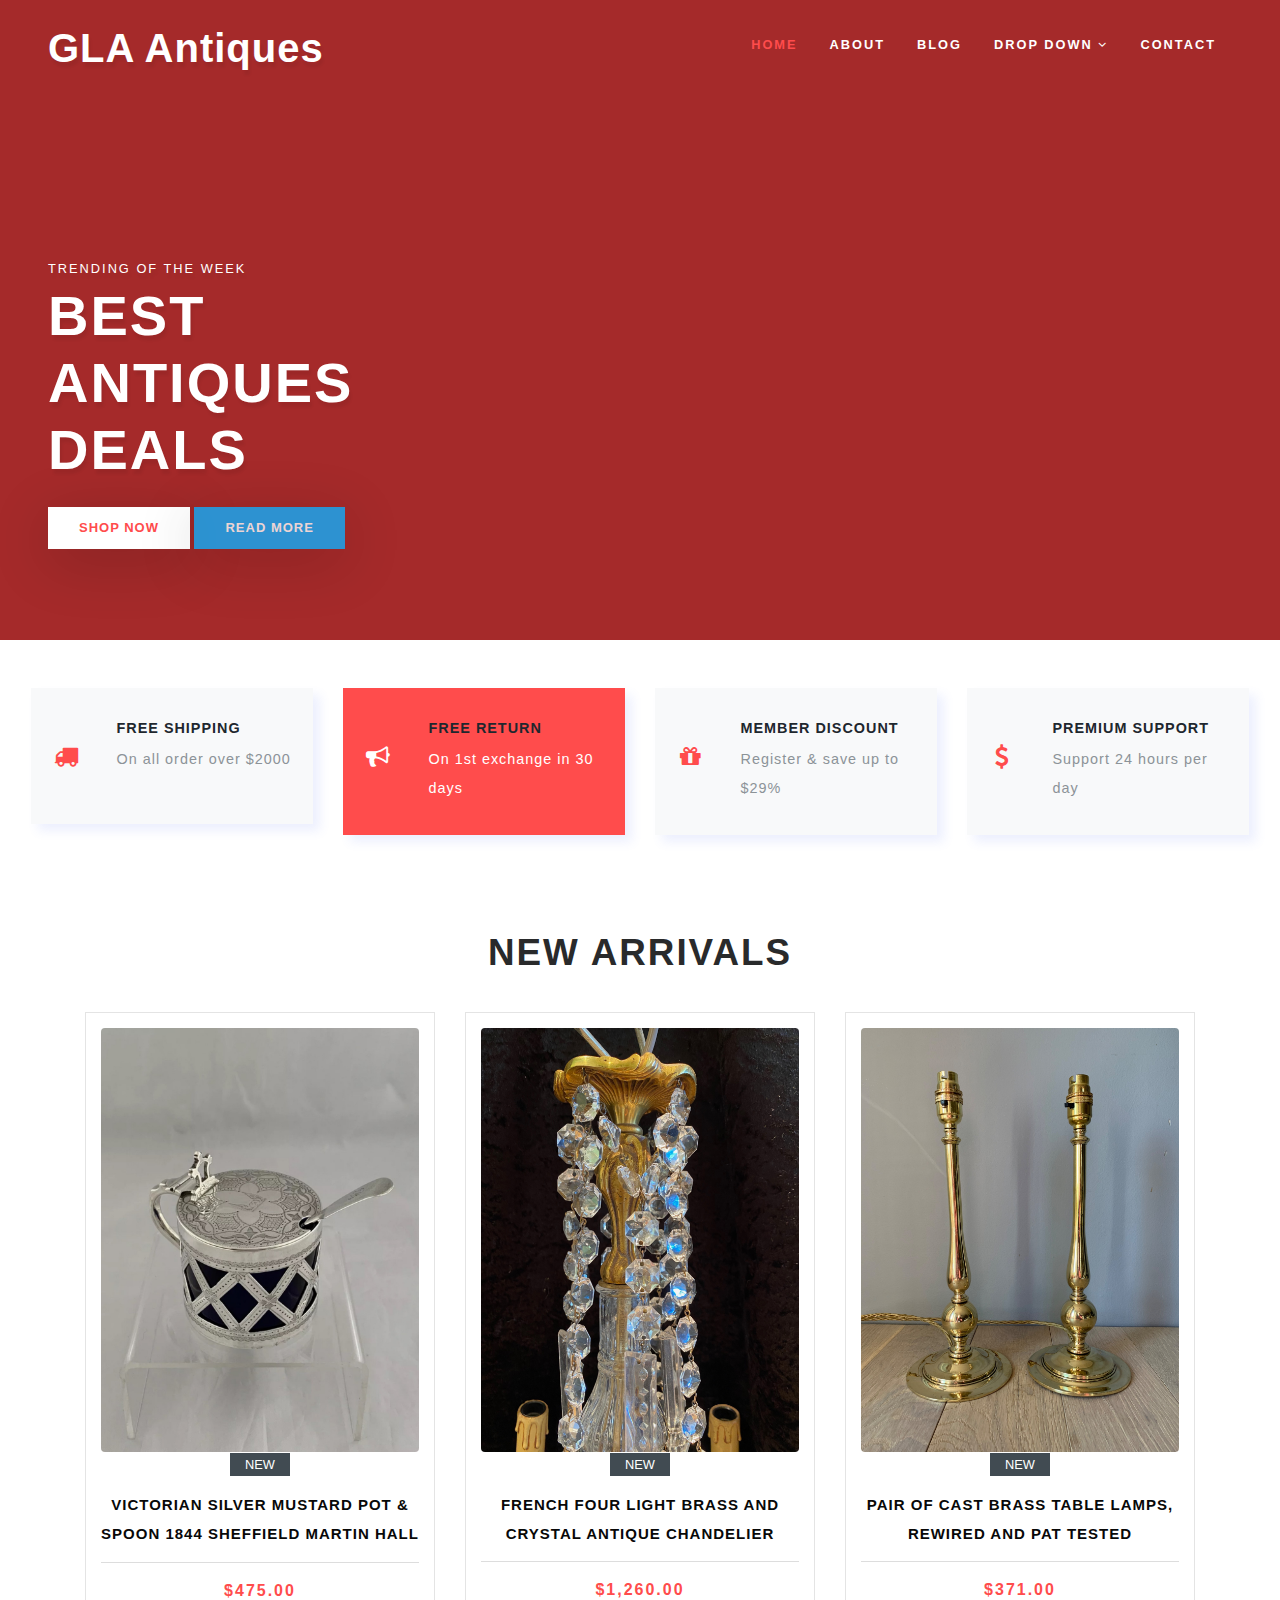
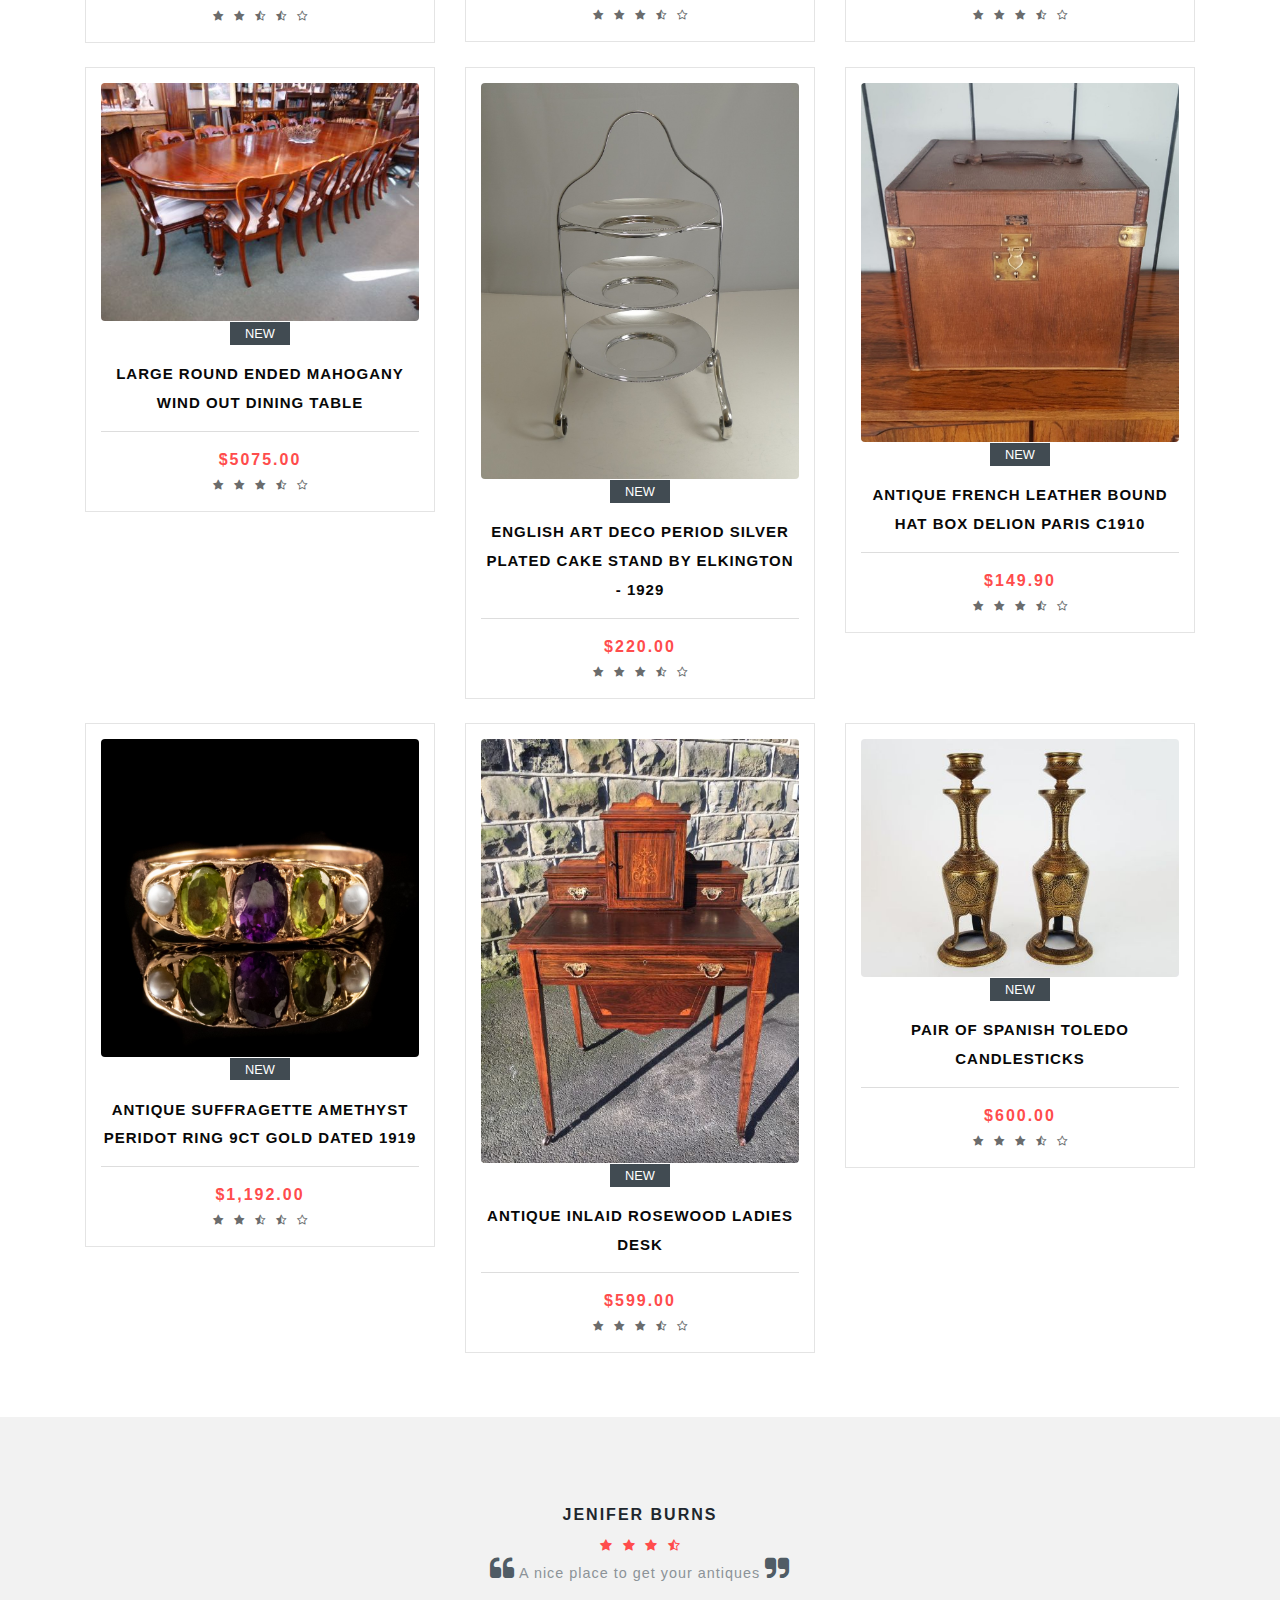
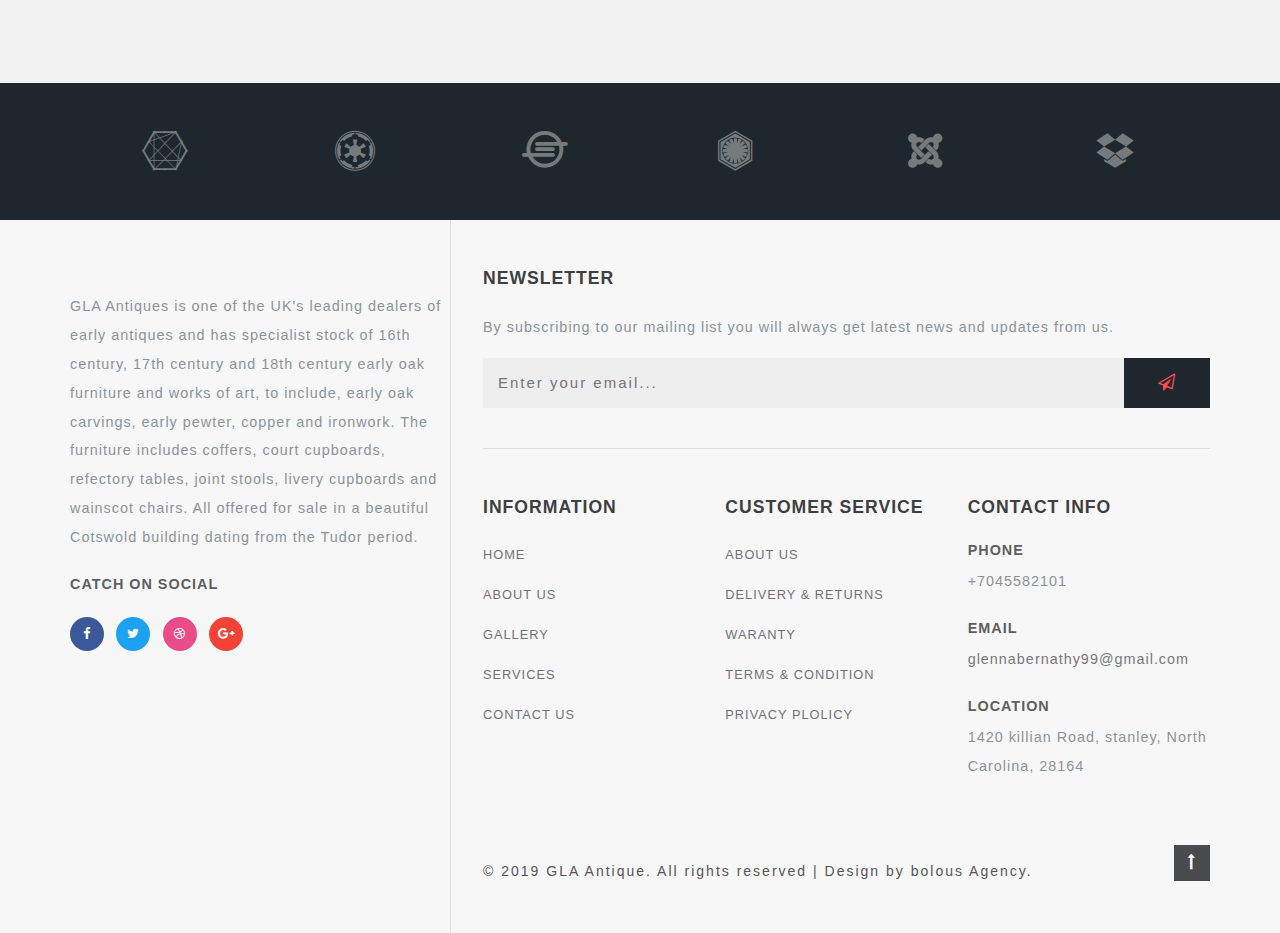
<file: index.html>
<!--
Author: W3layouts
Author URL: http://w3layouts.com
License: Creative Commons Attribution 3.0 Unported
License URL: http://creativecommons.org/licenses/by/3.0/
-->

<!DOCTYPE html>
<html lang="zxx">

<head>
    <title>GLA ANTIQUES</title>
    <!-- Meta tag Keywords -->
    <meta name="viewport" content="width=device-width, initial-scale=1">
    <meta charset="UTF-8" />
    <meta name="keywords" content="Bootie Responsive web template, Bootstrap Web Templates, Flat Web Templates, Android Compatible web template, Smartphone Compatible web template, free webdesigns for Nokia, Samsung, LG, SonyEricsson, Motorola web design" />
    <script>
        addEventListener("load", function() {
            setTimeout(hideURLbar, 0);
        }, false);

        function hideURLbar() {
            window.scrollTo(0, 1);
        }
    </script>
    <!-- //Meta tag Keywords -->

    <!-- Custom-Files -->
    <link rel="stylesheet" href="css/bootstrap.css">
    <!-- Bootstrap-Core-CSS -->
    <link rel="stylesheet" href="css/style.css" type="text/css" media="all" />
    <!-- Style-CSS -->
    <!-- font-awesome-icons -->
    <link href="css/font-awesome.css" rel="stylesheet">
    <!-- //font-awesome-icons -->
    <!-- /Fonts
    <link href="//fonts.googleapis.com/css?family=Lato:100,100i,300,300i,400,400i,700" rel="stylesheet">
    <link href="//fonts.googleapis.com/css?family=Source+Sans+Pro:200,200i,300,300i,400,400i,600,600i,700,700i,900" rel="stylesheet">
     //Fonts -->

</head>

<body>

    <!-- mian-content -->
    <div class="main-banner" id="home">
        <!-- header -->
        <header class="header">
            <div class="container-fluid px-lg-5">
                <!-- nav -->
                <nav class="py-4">
                    <div id="logo">
                        <h1> <a href="index.html"><span class="" aria-hidden="true"></span>GLA Antiques </a></h1>
                    </div>

                    <label for="drop" class="toggle">Menu</label>
                    <input type="checkbox" id="drop" />
                    <ul class="menu mt-2">
                        <li class="active"><a href="index.html">Home</a></li>
                        <li><a href="about.html">About</a></li>
                        <li><a href="blog.html">Blog</a></li>
                        <li>
                            <!-- First Tier Drop Down -->
                            <label for="drop-2" class="toggle">Drop Down <span class="fa fa-angle-down" aria-hidden="true"></span> </label>
                            <a href="#">Drop Down <span class="fa fa-angle-down" aria-hidden="true"></span></a>
                            <input type="checkbox" id="drop-2" />
                            <ul>
                                <li><a href="blog.html">Blog</a></li>
                                <li><a href="shop.html">Shop Now</a></li>
                                <li><a href="shop-single.html">Single Page</a></li>
                            </ul>
                        </li>
                        <li><a href="contact.html">Contact</a></li>
                    </ul>
                </nav>
                <!-- //nav -->
            </div>
        </header>
        <!-- //header -->
        <!--/banner-->
        <div class="banner-info">
            <p>Trending of the week</p>
            <h3 class="mb-4">Best Antiques Deals </h3>
            <div class="ban-buttons">
                <a href="shop-single.html" class="btn">Shop Now</a>
                <a href="single.html" class="btn active">Read More</a>
            </div>
        </div>
        <!--// banner-inner -->

    </div>
    <!--//main-content-->
    <!--/ab -->
    <section class="about py-md-5 py-5">
        <div class="container-fluid">
            <div class="feature-grids row px-3">
                <div class="col-lg-3 gd-bottom">
                    <div class="bottom-gd row">
                        <div class="icon-gd col-md-3 text-center"><span class="fa fa-truck" aria-hidden="true"></span></div>
                        <div class="icon-gd-info col-md-9">
                            <h3 class="mb-2">FREE SHIPPING</h3>
                            <p>On all order over $2000</p>
                        </div>
                    </div>
                </div>
                <div class="col-lg-3 gd-bottom">
                    <div class="bottom-gd row bottom-gd2-active">
                        <div class="icon-gd col-md-3 text-center"><span class="fa fa-bullhorn" aria-hidden="true"></span></div>
                        <div class="icon-gd-info col-md-9">
                            <h3 class="mb-2">FREE RETURN</h3>
                            <p>On 1st exchange in 30 days</p>
                        </div>
                    </div>
                </div>
                <div class="col-lg-3 gd-bottom">
                    <div class="bottom-gd row">
                        <div class="icon-gd col-md-3 text-center"> <span class="fa fa-gift" aria-hidden="true"></span></div>

                        <div class="icon-gd-info col-md-9">
                            <h3 class="mb-2">MEMBER DISCOUNT</h3>
                            <p>Register & save up to $29%</p>
                        </div>

                    </div>
                </div>
                <div class="col-lg-3 gd-bottom">
                    <div class="bottom-gd row">
                        <div class="icon-gd col-md-3 text-center"> <span class="fa fa-usd" aria-hidden="true"></span></div>
                        <div class="icon-gd-info col-md-9">
                            <h3 class="mb-2">PREMIUM SUPPORT</h3>
                            <p>Support 24 hours per day</p>
                        </div>
                    </div>
                </div>
            </div>
        </div>
    </section>
    <!-- //ab -->
    <!--/ab -->
    <section class="about py-5">
        <div class="container pb-lg-3">
            <h3 class="tittle text-center">New Arrivals</h3>
            <div class="row">
                <div class="col-md-4 product-men">
                    <div class="product-shoe-info shoe text-center">
                        <div class="men-thumb-item">
                            <img src="images/1.jpg" class="img-fluid" alt="">
                            <span class="product-new-top">New</span>
                        </div>
                        <div class="item-info-product">
                            <h4>
                                <a href="shop-single.html">Victorian Silver Mustard Pot & Spoon 1844 Sheffield Martin Hall</a>
                            </h4>

                            <div class="product_price">
                                <div class="grid-price">
                                    <span class="money">$475.00</span>
                                </div>
                            </div>
                            <ul class="stars">
                                <li><a href="#"><span class="fa fa-star" aria-hidden="true"></span></a></li>
                                <li><a href="#"><span class="fa fa-star" aria-hidden="true"></span></a></li>
                                <li><a href="#"><span class="fa fa-star-half-o" aria-hidden="true"></span></a></li>
                                <li><a href="#"><span class="fa fa-star-half-o" aria-hidden="true"></span></a></li>
                                <li><a href="#"><span class="fa fa-star-o" aria-hidden="true"></span></a></li>
                            </ul>
                        </div>
                    </div>
                </div>
                <div class="col-md-4 product-men">
                    <div class="product-shoe-info shoe text-center">
                        <div class="men-thumb-item">
                            <img src="images/3.jpg" class="img-fluid" alt="">
                            <span class="product-new-top">New</span>
                        </div>
                        <div class="item-info-product">
                            <h4>
                                <a href="shop-single.html">French Four Light Brass And Crystal Antique Chandelier </a>
                            </h4>

                            <div class="product_price">
                                <div class="grid-price">
                                    <span class="money">$1,260.00</span>
                                </div>
                            </div>
                            <ul class="stars">
                                <li><a href="#"><span class="fa fa-star" aria-hidden="true"></span></a></li>
                                <li><a href="#"><span class="fa fa-star" aria-hidden="true"></span></a></li>
                                <li><a href="#"><span class="fa fa-star" aria-hidden="true"></span></a></li>
                                <li><a href="#"><span class="fa fa-star-half-o" aria-hidden="true"></span></a></li>
                                <li><a href="#"><span class="fa fa-star-o" aria-hidden="true"></span></a></li>
                            </ul>
                        </div>
                    </div>
                </div>
                <div class="col-md-4 product-men">
                    <div class="product-shoe-info shoe text-center">
                        <div class="men-thumb-item">
                            <img src="images/5.jpg" class="img-fluid" alt="">
                            <span class="product-new-top">New</span>
                        </div>
                        <div class="item-info-product">
                            <h4>
                                <a href="shop-single.html">Pair Of Cast Brass Table Lamps, Rewired And Pat Tested </a>
                            </h4>

                            <div class="product_price">
                                <div class="grid-price">
                                    <span class="money">$371.00</span>
                                </div>
                            </div>
                            <ul class="stars">
                                <li><a href="#"><span class="fa fa-star" aria-hidden="true"></span></a></li>
                                <li><a href="#"><span class="fa fa-star" aria-hidden="true"></span></a></li>
                                <li><a href="#"><span class="fa fa-star" aria-hidden="true"></span></a></li>
                                <li><a href="#"><span class="fa fa-star-half-o" aria-hidden="true"></span></a></li>
                                <li><a href="#"><span class="fa fa-star-o" aria-hidden="true"></span></a></li>
                            </ul>
                        </div>
                    </div>
                </div>
                <div class="col-md-4 product-men my-lg-4">
                    <div class="product-shoe-info shoe text-center">
                        <div class="men-thumb-item">
                            <img src="images/4.jpg" class="img-fluid" alt="">
                            <span class="product-new-top">New</span>
                        </div>
                        <div class="item-info-product">
                            <h4>
                                <a href="shop-single.html">Large Round Ended Mahogany Wind Out Dining Table</a>
                            </h4>

                            <div class="product_price">
                                <div class="grid-price">
                                    <span class="money">$5075.00</span>
                                </div>
                            </div>
                            <ul class="stars">
                                <li><a href="#"><span class="fa fa-star" aria-hidden="true"></span></a></li>
                                <li><a href="#"><span class="fa fa-star" aria-hidden="true"></span></a></li>
                                <li><a href="#"><span class="fa fa-star" aria-hidden="true"></span></a></li>
                                <li><a href="#"><span class="fa fa-star-half-o" aria-hidden="true"></span></a></li>
                                <li><a href="#"><span class="fa fa-star-o" aria-hidden="true"></span></a></li>
                            </ul>
                        </div>
                    </div>
                </div>
                <div class="col-md-4 product-men my-lg-4">
                    <div class="product-shoe-info shoe text-center">
                        <div class="men-thumb-item">
                            <img src="images/7.jpg" class="img-fluid" alt="">
                            <span class="product-new-top">New</span>
                        </div>
                        <div class="item-info-product">
                            <h4>
                                <a href="shop-single.html">English Art Deco Period Silver Plated Cake Stand By Elkington - 1929 </a>
                            </h4>

                            <div class="product_price">
                                <div class="grid-price">
                                    <span class="money">$220.00</span>
                                </div>
                            </div>
                            <ul class="stars">
                                <li><a href="#"><span class="fa fa-star" aria-hidden="true"></span></a></li>
                                <li><a href="#"><span class="fa fa-star" aria-hidden="true"></span></a></li>
                                <li><a href="#"><span class="fa fa-star" aria-hidden="true"></span></a></li>
                                <li><a href="#"><span class="fa fa-star-half-o" aria-hidden="true"></span></a></li>
                                <li><a href="#"><span class="fa fa-star-o" aria-hidden="true"></span></a></li>
                            </ul>
                        </div>
                    </div>
                </div>
                <div class="col-md-4 product-men my-lg-4">
                    <div class="product-shoe-info shoe text-center">
                        <div class="men-thumb-item">
                            <img src="images/6.jpg" class="img-fluid" alt="">
                            <span class="product-new-top">New</span>
                        </div>
                        <div class="item-info-product">
                            <h4>
                                <a href="shop-single.html">Antique French Leather Bound Hat Box Delion Paris C1910 </a>
                            </h4>

                            <div class="product_price">
                                <div class="grid-price">
                                    <span class="money">$149.90</span>
                                </div>
                            </div>
                            <ul class="stars">
                                <li><a href="#"><span class="fa fa-star" aria-hidden="true"></span></a></li>
                                <li><a href="#"><span class="fa fa-star" aria-hidden="true"></span></a></li>
                                <li><a href="#"><span class="fa fa-star" aria-hidden="true"></span></a></li>
                                <li><a href="#"><span class="fa fa-star-half-o" aria-hidden="true"></span></a></li>
                                <li><a href="#"><span class="fa fa-star-o" aria-hidden="true"></span></a></li>
                            </ul>
                        </div>
                    </div>
                </div>
                <div class="col-md-4 product-men">
                    <div class="product-shoe-info shoe text-center">
                        <div class="men-thumb-item">
                            <img src="images/8.jpg" class="img-fluid" alt="">
                            <span class="product-new-top">New</span>
                        </div>
                        <div class="item-info-product">
                            <h4>
                                <a href="shop-single.html">Antique Suffragette Amethyst Peridot Ring 9ct Gold Dated 1919</a>
                            </h4>

                            <div class="product_price">
                                <div class="grid-price">
                                    <span class="money">$1,192.00</span>
                                </div>
                            </div>
                            <ul class="stars">
                                <li><a href="#"><span class="fa fa-star" aria-hidden="true"></span></a></li>
                                <li><a href="#"><span class="fa fa-star" aria-hidden="true"></span></a></li>
                                <li><a href="#"><span class="fa fa-star-half-o" aria-hidden="true"></span></a></li>
                                <li><a href="#"><span class="fa fa-star-half-o" aria-hidden="true"></span></a></li>
                                <li><a href="#"><span class="fa fa-star-o" aria-hidden="true"></span></a></li>
                            </ul>
                        </div>
                    </div>
                </div>
                <div class="col-md-4 product-men">
                    <div class="product-shoe-info shoe text-center">
                        <div class="men-thumb-item">
                            <img src="images/9.jpg" class="img-fluid" alt="">
                            <span class="product-new-top">New</span>
                        </div>
                        <div class="item-info-product">
                            <h4>
                                <a href="shop-single.html">Antique Inlaid Rosewood Ladies Desk </a>
                            </h4>

                            <div class="product_price">
                                <div class="grid-price ">
                                    <span class="money ">$599.00</span>
                                </div>
                            </div>
                            <ul class="stars">
                                <li><a href="#"><span class="fa fa-star" aria-hidden="true"></span></a></li>
                                <li><a href="#"><span class="fa fa-star" aria-hidden="true"></span></a></li>
                                <li><a href="#"><span class="fa fa-star" aria-hidden="true"></span></a></li>
                                <li><a href="#"><span class="fa fa-star-half-o" aria-hidden="true"></span></a></li>
                                <li><a href="#"><span class="fa fa-star-o" aria-hidden="true"></span></a></li>
                            </ul>
                        </div>
                    </div>
                </div>
                <div class="col-md-4 product-men">
                    <div class="product-shoe-info shoe text-center">
                        <div class="men-thumb-item">
                            <img src="images/11.jpg" class="img-fluid" alt="">
                            <span class="product-new-top">New</span>
                        </div>
                        <div class="item-info-product">
                            <h4>
                                <a href="shop-single.html">Pair Of Spanish Toledo Candlesticks</a>
                            </h4>

                            <div class="product_price">
                                <div class="grid-price">
                                    <span class="money">$600.00</span>
                                </div>
                            </div>
                            <ul class="stars">
                                <li><a href="#"><span class="fa fa-star" aria-hidden="true"></span></a></li>
                                <li><a href="#"><span class="fa fa-star" aria-hidden="true"></span></a></li>
                                <li><a href="#"><span class="fa fa-star" aria-hidden="true"></span></a></li>
                                <li><a href="#"><span class="fa fa-star-half-o" aria-hidden="true"></span></a></li>
                                <li><a href="#"><span class="fa fa-star-o" aria-hidden="true"></span></a></li>
                            </ul>
                        </div>
                    </div>
                </div>
            </div>

        </div>
    </section>
    <!-- //ab -->
    <!--/testimonials-->
    <section class="testimonials py-5">
        <div class="container">
            <div class="test-info text-center">
                <h3 class="my-md-2 my-3">Jenifer Burns</h3>

                <ul class="list-unstyled w3layouts-icons clients">
                    <li>
                        <a href="#">
                            <span class="fa fa-star"></span>
                        </a>
                    </li>
                    <li>
                        <a href="#">
                            <span class="fa fa-star"></span>
                        </a>
                    </li>
                    <li>
                        <a href="#">
                            <span class="fa fa-star"></span>
                        </a>
                    </li>
                    <li>
                        <a href="#">
                            <span class="fa fa-star-half-o"></span>
                        </a>
                    </li>
                </ul>
                <p><span class="fa fa-quote-left"></span> A nice place to get your antiques <span class="fa fa-quote-right"></span></p>

            </div>
        </div>
    </section>
    <!--//testimonials-->
    <!--/ab 
    <section class="about py-5">
        <div class="container pb-lg-3">
            <h3 class="tittle text-center">Popular Products</h3>
            <div class="row">
                <div class="col-md-6 latest-left">
                    <div class="product-shoe-info shoe text-center">
                        <img src="images/img1.jpg" class="img-fluid" alt="">
                        <div class="shop-now"><a href="shop.html" class="btn">Shop Now</a></div>
                    </div>
                </div>
                <div class="col-md-6 latest-right">
                    <div class="row latest-grids">
                        <div class="latest-grid1 product-men col-12">
                            <div class="product-shoe-info shoe text-center">
                                <div class="men-thumb-item">
                                    <img src="images/img2.jpg" class="img-fluid" alt="">
                                    <div class="shop-now"><a href="shop.html" class="btn">Shop Now</a></div>
                                </div>
                            </div>
                        </div>
                        <div class="latest-grid2 product-men col-12 mt-lg-4">
                            <div class="product-shoe-info shoe text-center">
                                <div class="men-thumb-item">
                                    <img src="images/img3.jpg" class="img-fluid" alt="">
                                    <div class="shop-now"><a href="shop.html" class="btn">Shop Now</a></div>

                                </div>
                            </div>
                        </div>
                    </div>
                </div>
            </div>
        </div>
    </section>
     //ab -->
    <!-- brands -->
    <section class="brands py-5" id="brands">
        <div class="container py-lg-0">
            <div class="row text-center brand-items">
                <div class="col-sm-2 col-3">
                    <a href="#"><span class="fa fa-connectdevelop" aria-hidden="true"></span></a>
                </div>
                <div class="col-sm-2 col-3">
                    <a href="#"><span class="fa fa-empire" aria-hidden="true"></span></a>
                </div>
                <div class="col-sm-2 col-3">
                    <a href="#"><span class="fa fa-ioxhost" aria-hidden="true"></span></a>
                </div>
                <div class="col-sm-2 col-3">
                    <a href="#"><span class="fa fa-first-order" aria-hidden="true"></span></a>
                </div>
                <div class="col-sm-2 col-3 mt-sm-0 mt-4">
                    <a href="#"><span class="fa fa-joomla" aria-hidden="true"></span></a>
                </div>
                <div class="col-sm-2 col-3 mt-sm-0 mt-4">
                    <a href="#"><span class="fa fa-dropbox" aria-hidden="true"></span></a>
                </div>
            </div>
        </div>
    </section>
    <!-- brands -->
    <!-- footer -->
    <footer>
        <div class="container">
            <div class="row footer-top">
                <div class="col-lg-4 footer-grid_section_w3layouts">
                    <h2 class="logo-2 mb-lg-4 mb-3">
                        <a href="index.html"><span  aria-hidden="true"></span></a>
                    </h2>
                    <p>GLA Antiques is one of the UK's leading dealers of early antiques and has specialist stock of 16th century, 17th century and 18th century early oak furniture and works of art, to include, early oak carvings, early pewter, copper and ironwork. The furniture includes coffers, court cupboards, refectory tables, joint stools, livery cupboards and wainscot chairs. All offered for sale in a beautiful Cotswold building dating from the Tudor period.</p>
                    <h4 class="sub-con-fo ad-info my-4">Catch on Social</h4>
                    <ul class="w3layouts_social_list list-unstyled">
                        <li>
                            <a href="#" class="w3pvt_facebook">
                                <span class="fa fa-facebook-f"></span>
                            </a>
                        </li>
                        <li class="mx-2">
                            <a href="#" class="w3pvt_twitter">
                                <span class="fa fa-twitter"></span>
                            </a>
                        </li>
                        <li>
                            <a href="#" class="w3pvt_dribble">
                                <span class="fa fa-dribbble"></span>
                            </a>
                        </li>
                        <li class="ml-2">
                            <a href="#" class="w3pvt_google">
                                <span class="fa fa-google-plus"></span>
                            </a>
                        </li>
                    </ul>
                </div>
                <div class="col-lg-8 footer-right">
                    <div class="w3layouts-news-letter">
                        <h3 class="footer-title text-uppercase text-wh mb-lg-4 mb-3">Newsletter</h3>

                        <p>By subscribing to our mailing list you will always get latest news and updates from us.</p>
                        <form action="#" method="post" class="w3layouts-newsletter">
                            <input type="email" name="Email" placeholder="Enter your email..." required="">
                            <button class="btn1"><span class="fa fa-paper-plane-o" aria-hidden="true"></span></button>

                        </form>
                    </div>
                    <div class="row mt-lg-4 bottom-w3layouts-sec-nav mx-0">
                        <div class="col-md-4 footer-grid_section_w3layouts">
                            <h3 class="footer-title text-uppercase text-wh mb-lg-4 mb-3">Information</h3>
                            <ul class="list-unstyled w3layouts-icons">
                                <li>
                                    <a href="index.html">Home</a>
                                </li>
                                <li class="mt-3">
                                    <a href="about.html">About Us</a>
                                </li>
                                <li class="mt-3">
                                    <a href="#">Gallery</a>
                                </li>
                                <li class="mt-3">
                                    <a href="#">Services</a>
                                </li>
                                <li class="mt-3">
                                    <a href="contact.html">Contact Us</a>
                                </li>
                            </ul>
                        </div>
                        <div class="col-md-4 footer-grid_section_w3layouts">
                            <!-- social icons -->
                            <div class="agileinfo_social_icons">
                                <h3 class="footer-title text-uppercase text-wh mb-lg-4 mb-3">Customer Service</h3>
                                <ul class="list-unstyled w3layouts-icons">

                                    <li>
                                        <a href="#">About Us</a>
                                    </li>
                                    <li class="mt-3">
                                        <a href="#">Delivery & Returns</a>
                                    </li>
                                    <li class="mt-3">
                                        <a href="#">Waranty</a>
                                    </li>
                                    <li class="mt-3">
                                        <a href="#">Terms & Condition</a>
                                    </li>
                                    <li class="mt-3">
                                        <a href="#">Privacy Plolicy</a>
                                    </li>
                                </ul>
                            </div>
                            <!-- social icons -->
                        </div>
                        <div class="col-md-4 footer-grid_section_w3layouts my-md-0 my-5">
                            <h3 class="footer-title text-uppercase text-wh mb-lg-4 mb-3">Contact Info</h3>
                            <div class="contact-info">
                                <div class="footer-address-inf">
                                    <h4 class="ad-info mb-2">Phone</h4>
                                    <p>+7045582101</p>
                                </div>
                                <div class="footer-address-inf my-4">
                                    <h4 class="ad-info mb-2">Email </h4>
                                    <p><a href="mailto:info@example.com">glennabernathy99@gmail.com</a></p>
                                </div>
                                <div class="footer-address-inf">
                                    <h4 class="ad-info mb-2">Location</h4>
                                    <p>1420 killian Road, stanley, North Carolina, 28164</p>
                                </div>
                            </div>
                        </div>


                    </div>
                    <div class="cpy-right text-left row">
                        <p class="col-md-10">© 2019 GLA Antique. All rights reserved | Design by
                            <a href="#"> bolous Agency.</a>
                        </p>
                        <!-- move top icon -->
                        <a href="#home" class="move-top text-right col-md-2"><span class="fa fa-long-arrow-up" aria-hidden="true"></span></a>
                        <!-- //move top icon -->
                    </div>
                </div>
            </div>
        </div>
    </footer>
    <!-- //footer -->

</body>

</html>
</file>
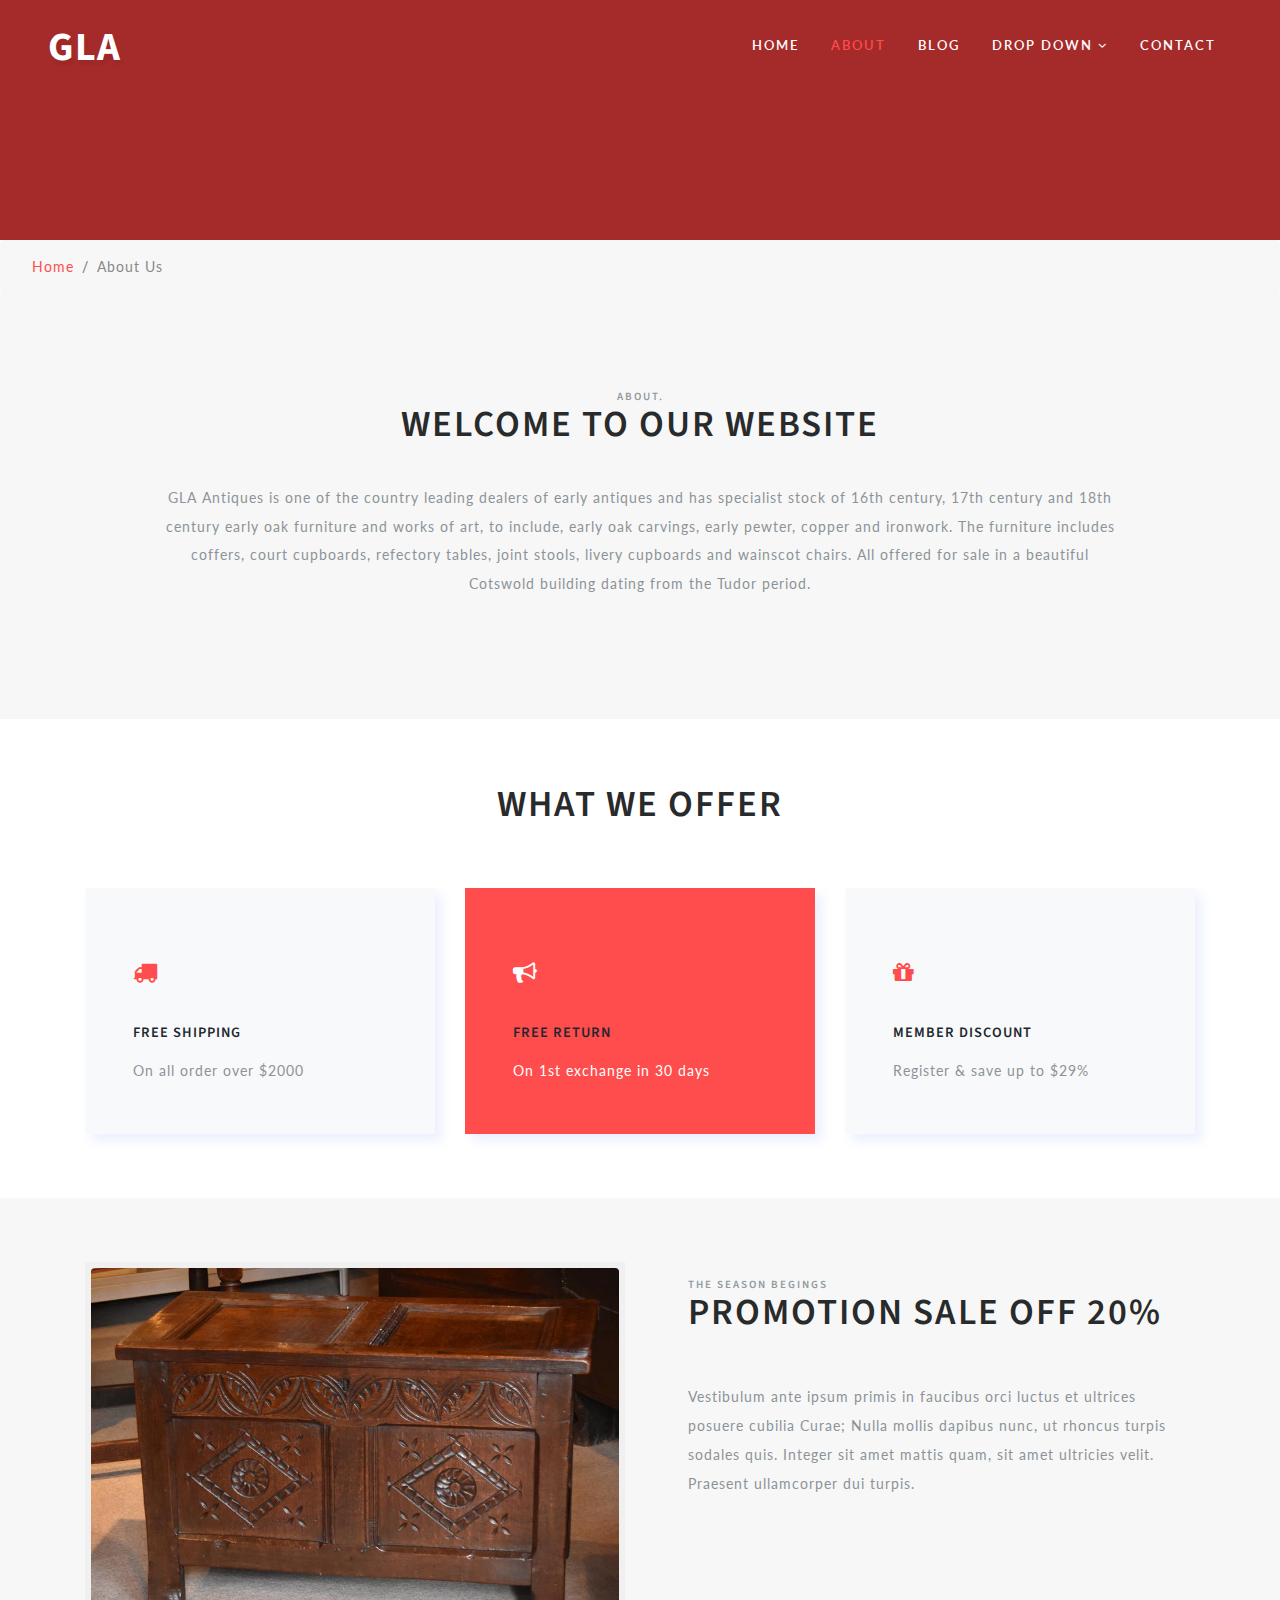
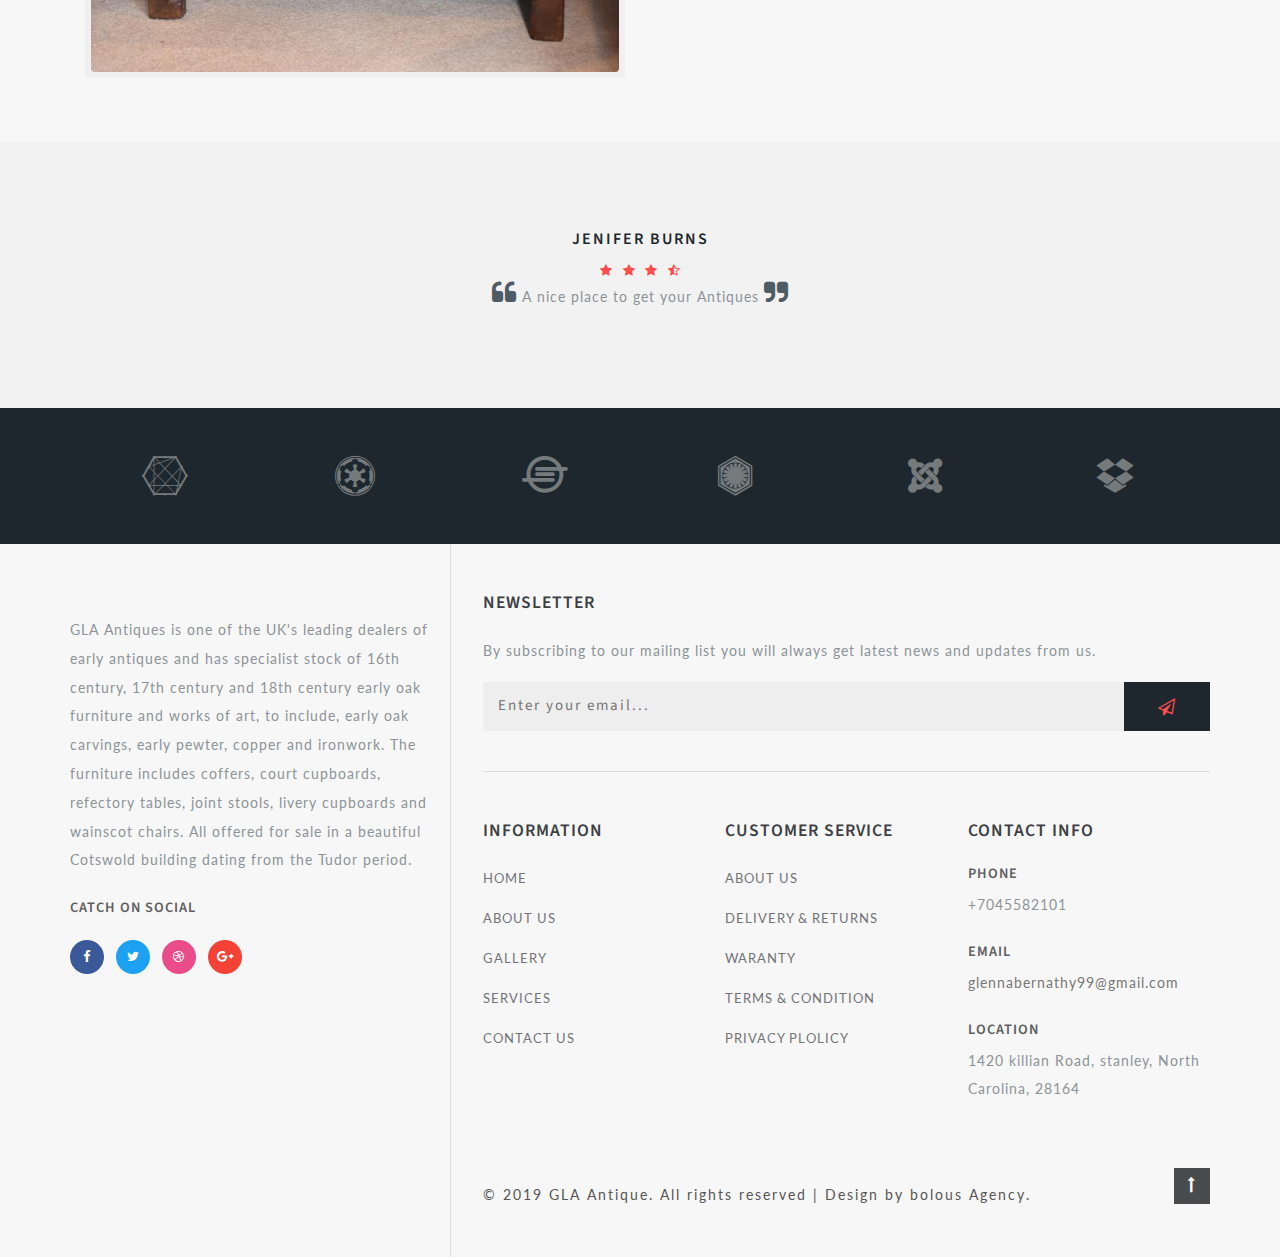
<file: about.html>
<!--
Author: W3layouts
Author URL: http://w3layouts.com
License: Creative Commons Attribution 3.0 Unported
License URL: http://creativecommons.org/licenses/by/3.0/
-->

<!DOCTYPE html>
<html lang="en">

<head>
    <title>GLA ANTIQUES</title>
    <!-- Meta tag Keywords -->
    <meta name="viewport" content="width=device-width, initial-scale=1">
    <meta charset="UTF-8" />
    <meta name="keywords" content="Bootie Responsive web template, Bootstrap Web Templates, Flat Web Templates, Android Compatible web template, Smartphone Compatible web template, free webdesigns for Nokia, Samsung, LG, SonyEricsson, Motorola web design" />
    <script>
        addEventListener("load", function() {
            setTimeout(hideURLbar, 0);
        }, false);

        function hideURLbar() {
            window.scrollTo(0, 1);
        }
    </script>
    <!-- //Meta tag Keywords -->

    <!-- Custom-Files -->
    <link rel="stylesheet" href="css/bootstrap.css">
    <!-- Bootstrap-Core-CSS -->
    <link rel="stylesheet" href="css/style.css" type="text/css" media="all" />
    <!-- Style-CSS -->
    <!-- font-awesome-icons -->
    <link href="css/font-awesome.css" rel="stylesheet">
    <!-- //font-awesome-icons -->
    <!-- /Fonts -->
    <link href="//fonts.googleapis.com/css?family=Lato:100,100i,300,300i,400,400i,700" rel="stylesheet">
    <link href="//fonts.googleapis.com/css?family=Source+Sans+Pro:200,200i,300,300i,400,400i,600,600i,700,700i,900" rel="stylesheet">
    <!-- //Fonts -->

</head>

<body>

    <!-- mian-content -->
    <div class="main-banner inner" id="home">
        <!-- header -->
        <header class="header">
            <div class="container-fluid px-lg-5">
                <!-- nav -->
                <nav class="py-4">
                    <div id="logo">
                        <h1> <a href="index.html"><span class="" aria-hidden="true"></span>GLA</a></h1>
                    </div>

                    <label for="drop" class="toggle">Menu</label>
                    <input type="checkbox" id="drop" />
                    <ul class="menu mt-2">
                        <li><a href="index.html">Home</a></li>
                        <li class="active"><a href="about.html">About</a></li>
                        <li><a href="#">Blog</a></li>
                        <li>
                            <!-- First Tier Drop Down -->
                            <label for="drop-2" class="toggle">Drop Down <span class="fa fa-angle-down" aria-hidden="true"></span> </label>
                            <a href="#">Drop Down <span class="fa fa-angle-down" aria-hidden="true"></span></a>
                            <input type="checkbox" id="drop-2" />
                            <ul>
                                <li><a href="#">Blog</a></li>
                                <li><a href="#">Shop Now</a></li>
                                <li><a href="#">Single Page</a></li>
                            </ul>
                        </li>
                        <li><a href="contact.html">Contact</a></li>
                    </ul>
                </nav>
                <!-- //nav -->
            </div>
        </header>
        <!-- //header -->

    </div>
    <!--//main-content-->
    <!---->
    <ol class="breadcrumb">
        <li class="breadcrumb-item">
            <a href="index.html">Home</a>
        </li>
        <li class="breadcrumb-item active">About Us</li>
    </ol>
    <!---->
    <!--// mian-content -->
    <!--/ab -->
    <section class="hand-crafted py-5">
        <div class="container">
            <div class="inner-sec py-md-5 px-lg-5">
                <h3 class="tittle text-center"><span class="sub-tittle">About.</span> Welcome To Our Website</h3>
                <p class="mb-4 text-center px-lg-4"> GLA Antiques is one of the country leading dealers of early antiques and has specialist stock of 16th century, 17th century and 18th century early oak furniture and works of art, to include, early oak carvings, early pewter, copper and ironwork. The furniture includes coffers, court cupboards, refectory tables, joint stools, livery cupboards and wainscot chairs. All offered for sale in a beautiful Cotswold building dating from the Tudor period.</p>
            </div>
        </div>
    </section>
    <!-- //ab -->
    <!--/ab -->
    <section class="about py-md-5 py-5">
        <div class="container py-md-3">
            <h3 class="tittle text-center">What We Offer</h3>
            <div class="feature-grids row">
                <div class="col-md-4 gd-bottom mt-lg-4">
                    <div class="bottom-gd p-lg-5 p-4">
                        <span class="fa fa-truck" aria-hidden="true"></span>
                        <h3 class="my-3">
                            FREE SHIPPING</h3>
                        <p>On all order over $2000</p>
                    </div>
                </div>
                <div class="col-md-4 gd-bottom mt-lg-4">
                    <div class="bottom-gd2-active p-lg-5 p-4">
                        <span class="fa fa-bullhorn" aria-hidden="true"></span>
                        <h3 class="my-3">FREE RETURN</h3>
                        <p>On 1st exchange in 30 days</p>
                    </div>
                </div>
                <div class="col-md-4 gd-bottom mt-lg-4">
                    <div class="bottom-gd p-lg-5 p-4">
                        <span class="fa fa-gift" aria-hidden="true"></span>
                        <h3 class="my-3">MEMBER DISCOUNT</h3>
                        <p>Register & save up to $29%</p>
                    </div>
                </div>

            </div>
        </div>
    </section>
    <!-- //ab -->
    <!-- /hand-crafted -->
    <section class="hand-crafted py-5">
        <div class="container py-md-3">
            <div class="row banner-grids">
                <div class="col-md-6 banner-image">
                    <div class="effect-w3">
                        <img src="images/12.jpg" alt="" class="img-fluid image1">

                    </div>

                </div>
                <div class="col-md-6 last-img pl-lg-5 p-3">
                    <h3 class="tittle mb-lg-5 mb-3"><span class="sub-tittle">THE SEASON BEGINGS </span>PROMOTION SALE OFF 20%</h3>
                    <p class="mb-4"> Vestibulum ante ipsum primis in faucibus orci luctus et ultrices posuere cubilia Curae; Nulla mollis dapibus nunc, ut rhoncus turpis sodales quis. Integer sit amet mattis quam, sit amet ultricies velit. Praesent ullamcorper dui turpis.</p>
                   
                </div>
            </div>
        </div>
    </section>
    <!-- //hand-crafted -->
    <!-- stats
    <section class="stats py-5" id="stats">
        <div class="container py-md-3">
            <div class="row stat-grids">
                <div class="col-lg-6 ser-lt">
                    <div class="d-flex services-box">
                        <div class="icon">
                            <span class="fa fa-line-chart"></span>
                        </div>
                    .Icon ends here 
                        <div class="service-content">
                            <h4>Inagittis Lacg</h4>
                            <p class="serp">
                                Quisque sagittis lacus eu lorem sodalesd vulputate velitdipisc inagittis lacg enean adipiscing.
                            </p>
                        </div>
                         .Service-content ends here 
                    </div>
                 .Services-box ends here -

                    <div class="d-flex services-box ser-midd">
                        <div class="icon">
                            <span class="fa fa-bell-o"></span>
                        </div>
                        .Icon ends here 
                        <div class="service-content">
                            <h4>Velitdipisc Inagittis</h4>
                            <p class="serp">
                                Quisque sagittis lacus eu lorem sodalesd vulputate velitdipisc inagittis lacg enean adipiscing.
                            </p>
                        </div>
                         .Service-content ends here 
                    </div>
                    

                    <div class="d-flex services-box bx-4">
                        <div class="icon">
                            <span class="fa fa-line-chart"></span>
                        </div>
                       
                        <div class="service-content">
                            <h4>Sagittis Lacus</h4>
                            <p class="serp">
                                Quisque sagittis lacus eu lorem sodalesd vulputate velitdipisc inagittis lacg enean adipiscing.
                            </p>
                        </div>
                       .Service-content ends here 
                    </div>
                   
                </div>
                <div class="col-lg-6 ser-lt ser-right">
                    <div class="d-flex services-box">
                        <div class="icon">
                            <span class="fa fa-line-chart"></span>
                        </div>
                      
                        <div class="service-content">
                            <h4>Inagittis Lacg</h4>
                            <p class="serp">
                                Quisque sagittis lacus eu lorem sodalesd vulputate velitdipisc inagittis lacg enean adipiscing.
                            </p>
                        </div>
                        

                    <div class="d-flex services-box ser-midd">
                        <div class="icon">
                            <span class="fa fa-bell-o"></span>
                        </div>
                        
                        <div class="service-content">
                            <h4>Velitdipisc Inagittis</h4>
                            <p class="serp">
                                Quisque sagittis lacus eu lorem sodalesd vulputate velitdipisc inagittis lacg enean adipiscing.
                            </p>
                        </div>
                        
                    </div>
                    

                    <div class="d-flex services-box bx-4">
                        <div class="icon">
                            <span class="fa fa-line-chart"></span>
                        </div>
                        
                        <div class="service-content">
                            <h4>Sagittis Lacus</h4>
                            <p class="serp">
                                Quisque sagittis lacus eu lorem sodalesd vulputate velitdipisc inagittis lacg enean adipiscing.
                            </p>
                        </div>
                        
                    </div>
                    
                </div>
            </div>
        </div>
    </section>-->
    <!-- //stats -->
    <!--/testimonials-->
    <section class="testimonials py-5">
        <div class="container">
            <div class="test-info text-center">
                <h3 class="my-md-2 my-3">Jenifer Burns</h3>

                <ul class="list-unstyled w3layouts-icons clients">
                    <li>
                        <a href="#">
                            <span class="fa fa-star"></span>
                        </a>
                    </li>
                    <li>
                        <a href="#">
                            <span class="fa fa-star"></span>
                        </a>
                    </li>
                    <li>
                        <a href="#">
                            <span class="fa fa-star"></span>
                        </a>
                    </li>
                    <li>
                        <a href="#">
                            <span class="fa fa-star-half-o"></span>
                        </a>
                    </li>
                </ul>
                <p><span class="fa fa-quote-left"></span> A nice place to get your Antiques <span class="fa fa-quote-right"></span></p>

            </div>
        </div>
    </section>
    <!--//testimonials-->
    <!--/ab 
    <section class="about py-5">
        <div class="container pb-lg-3">
            <h3 class="tittle text-center">Popular Products</h3>
            <div class="row">
                <div class="col-md-6 latest-left">
                    <div class="product-shoe-info shoe text-center">
                        <img src="images/img1.jpg" class="img-fluid" alt="">
                        <div class="shop-now"><a href="shop.html" class="btn">Shop Now</a></div>
                    </div>
                </div>
                <div class="col-md-6 latest-right">
                    <div class="row latest-grids">
                        <div class="latest-grid1 product-men col-12">
                            <div class="product-shoe-info shoe text-center">
                                <div class="men-thumb-item">
                                    <img src="images/img2.jpg" class="img-fluid" alt="">
                                    <div class="shop-now"><a href="shop.html" class="btn">Shop Now</a></div>
                                </div>
                            </div>
                        </div>
                        <div class="latest-grid2 product-men col-12 mt-lg-4">
                            <div class="product-shoe-info shoe text-center">
                                <div class="men-thumb-item">
                                    <img src="images/img3.jpg" class="img-fluid" alt="">
                                    <div class="shop-now"><a href="shop.html" class="btn">Shop Now</a></div>

                                </div>
                            </div>
                        </div>
                    </div>
                </div>
            </div>
        </div>
    </section>
   //ab -->
    <!-- brands -->
    <section class="brands py-5" id="brands">
        <div class="container py-lg-0">
            <div class="row text-center brand-items">
                <div class="col-sm-2 col-3">
                    <a href="#"><span class="fa fa-connectdevelop" aria-hidden="true"></span></a>
                </div>
                <div class="col-sm-2 col-3">
                    <a href="#"><span class="fa fa-empire" aria-hidden="true"></span></a>
                </div>
                <div class="col-sm-2 col-3">
                    <a href="#"><span class="fa fa-ioxhost" aria-hidden="true"></span></a>
                </div>
                <div class="col-sm-2 col-3">
                    <a href="#"><span class="fa fa-first-order" aria-hidden="true"></span></a>
                </div>
                <div class="col-sm-2 col-3 mt-sm-0 mt-4">
                    <a href="#"><span class="fa fa-joomla" aria-hidden="true"></span></a>
                </div>
                <div class="col-sm-2 col-3 mt-sm-0 mt-4">
                    <a href="#"><span class="fa fa-dropbox" aria-hidden="true"></span></a>
                </div>
            </div>
        </div>
    </section>
    <!-- brands -->
    <!-- footer -->
    <footer>
        <div class="container">
            <div class="row footer-top">
                <div class="col-lg-4 footer-grid_section_w3layouts">
                    <h2 class="logo-2 mb-lg-4 mb-3">
                        <a href="index.html"><span  aria-hidden="true"></span></a>
                    </h2>
                    <p>GLA Antiques is one of the UK's leading dealers of early antiques and has specialist stock of 16th century, 17th century and 18th century early oak furniture and works of art, to include, early oak carvings, early pewter, copper and ironwork. The furniture includes coffers, court cupboards, refectory tables, joint stools, livery cupboards and wainscot chairs. All offered for sale in a beautiful Cotswold building dating from the Tudor period.</p>
                    <h4 class="sub-con-fo ad-info my-4">Catch on Social</h4>
                    <ul class="w3layouts_social_list list-unstyled">
                        <li>
                            <a href="#" class="w3pvt_facebook">
                                <span class="fa fa-facebook-f"></span>
                            </a>
                        </li>
                        <li class="mx-2">
                            <a href="#" class="w3pvt_twitter">
                                <span class="fa fa-twitter"></span>
                            </a>
                        </li>
                        <li>
                            <a href="#" class="w3pvt_dribble">
                                <span class="fa fa-dribbble"></span>
                            </a>
                        </li>
                        <li class="ml-2">
                            <a href="#" class="w3pvt_google">
                                <span class="fa fa-google-plus"></span>
                            </a>
                        </li>
                    </ul>
                </div>
                <div class="col-lg-8 footer-right">
                    <div class="w3layouts-news-letter">
                        <h3 class="footer-title text-uppercase text-wh mb-lg-4 mb-3">Newsletter</h3>

                        <p>By subscribing to our mailing list you will always get latest news and updates from us.</p>
                        <form action="#" method="post" class="w3layouts-newsletter">
                            <input type="email" name="Email" placeholder="Enter your email..." required="">
                            <button class="btn1"><span class="fa fa-paper-plane-o" aria-hidden="true"></span></button>

                        </form>
                    </div>
                    <div class="row mt-lg-4 bottom-w3layouts-sec-nav mx-0">
                        <div class="col-md-4 footer-grid_section_w3layouts">
                            <h3 class="footer-title text-uppercase text-wh mb-lg-4 mb-3">Information</h3>
                            <ul class="list-unstyled w3layouts-icons">
                                <li>
                                    <a href="index.html">Home</a>
                                </li>
                                <li class="mt-3">
                                    <a href="about.html">About Us</a>
                                </li>
                                <li class="mt-3">
                                    <a href="#">Gallery</a>
                                </li>
                                <li class="mt-3">
                                    <a href="#">Services</a>
                                </li>
                                <li class="mt-3">
                                    <a href="contact.html">Contact Us</a>
                                </li>
                            </ul>
                        </div>
                        <div class="col-md-4 footer-grid_section_w3layouts">
                            <!-- social icons -->
                            <div class="agileinfo_social_icons">
                                <h3 class="footer-title text-uppercase text-wh mb-lg-4 mb-3">Customer Service</h3>
                                <ul class="list-unstyled w3layouts-icons">

                                    <li>
                                        <a href="#">About Us</a>
                                    </li>
                                    <li class="mt-3">
                                        <a href="#">Delivery & Returns</a>
                                    </li>
                                    <li class="mt-3">
                                        <a href="#">Waranty</a>
                                    </li>
                                    <li class="mt-3">
                                        <a href="#">Terms & Condition</a>
                                    </li>
                                    <li class="mt-3">
                                        <a href="#">Privacy Plolicy</a>
                                    </li>
                                </ul>
                            </div>
                            <!-- social icons -->
                        </div>
                        <div class="col-md-4 footer-grid_section_w3layouts my-md-0 my-5">
                            <h3 class="footer-title text-uppercase text-wh mb-lg-4 mb-3">Contact Info</h3>
                            <div class="contact-info">
                                <div class="footer-address-inf">
                                    <h4 class="ad-info mb-2">Phone</h4>
                                    <p>+7045582101</p>
                                </div>
                                <div class="footer-address-inf my-4">
                                    <h4 class="ad-info mb-2">Email </h4>
                                    <p><a href="mailto:info@example.com">glennabernathy99@gmail.com</a></p>
                                </div>
                                <div class="footer-address-inf">
                                    <h4 class="ad-info mb-2">Location</h4>
                                    <p>1420 killian Road, stanley, North Carolina, 28164</p>
                                </div>
                            </div>
                        </div>


                    </div>
                    <div class="cpy-right text-left row">
                        <p class="col-md-10">© 2019 GLA Antique. All rights reserved | Design by
                            <a href="#"> bolous Agency.</a>
                        </p>
                        <!-- move top icon -->
                        <a href="#home" class="move-top text-right col-md-2"><span class="fa fa-long-arrow-up" aria-hidden="true"></span></a>
                        <!-- //move top icon -->
                    </div>
                </div>
            </div>
        </div>
    </footer>
    <!-- //footer -->

</body>

</html>
</file>
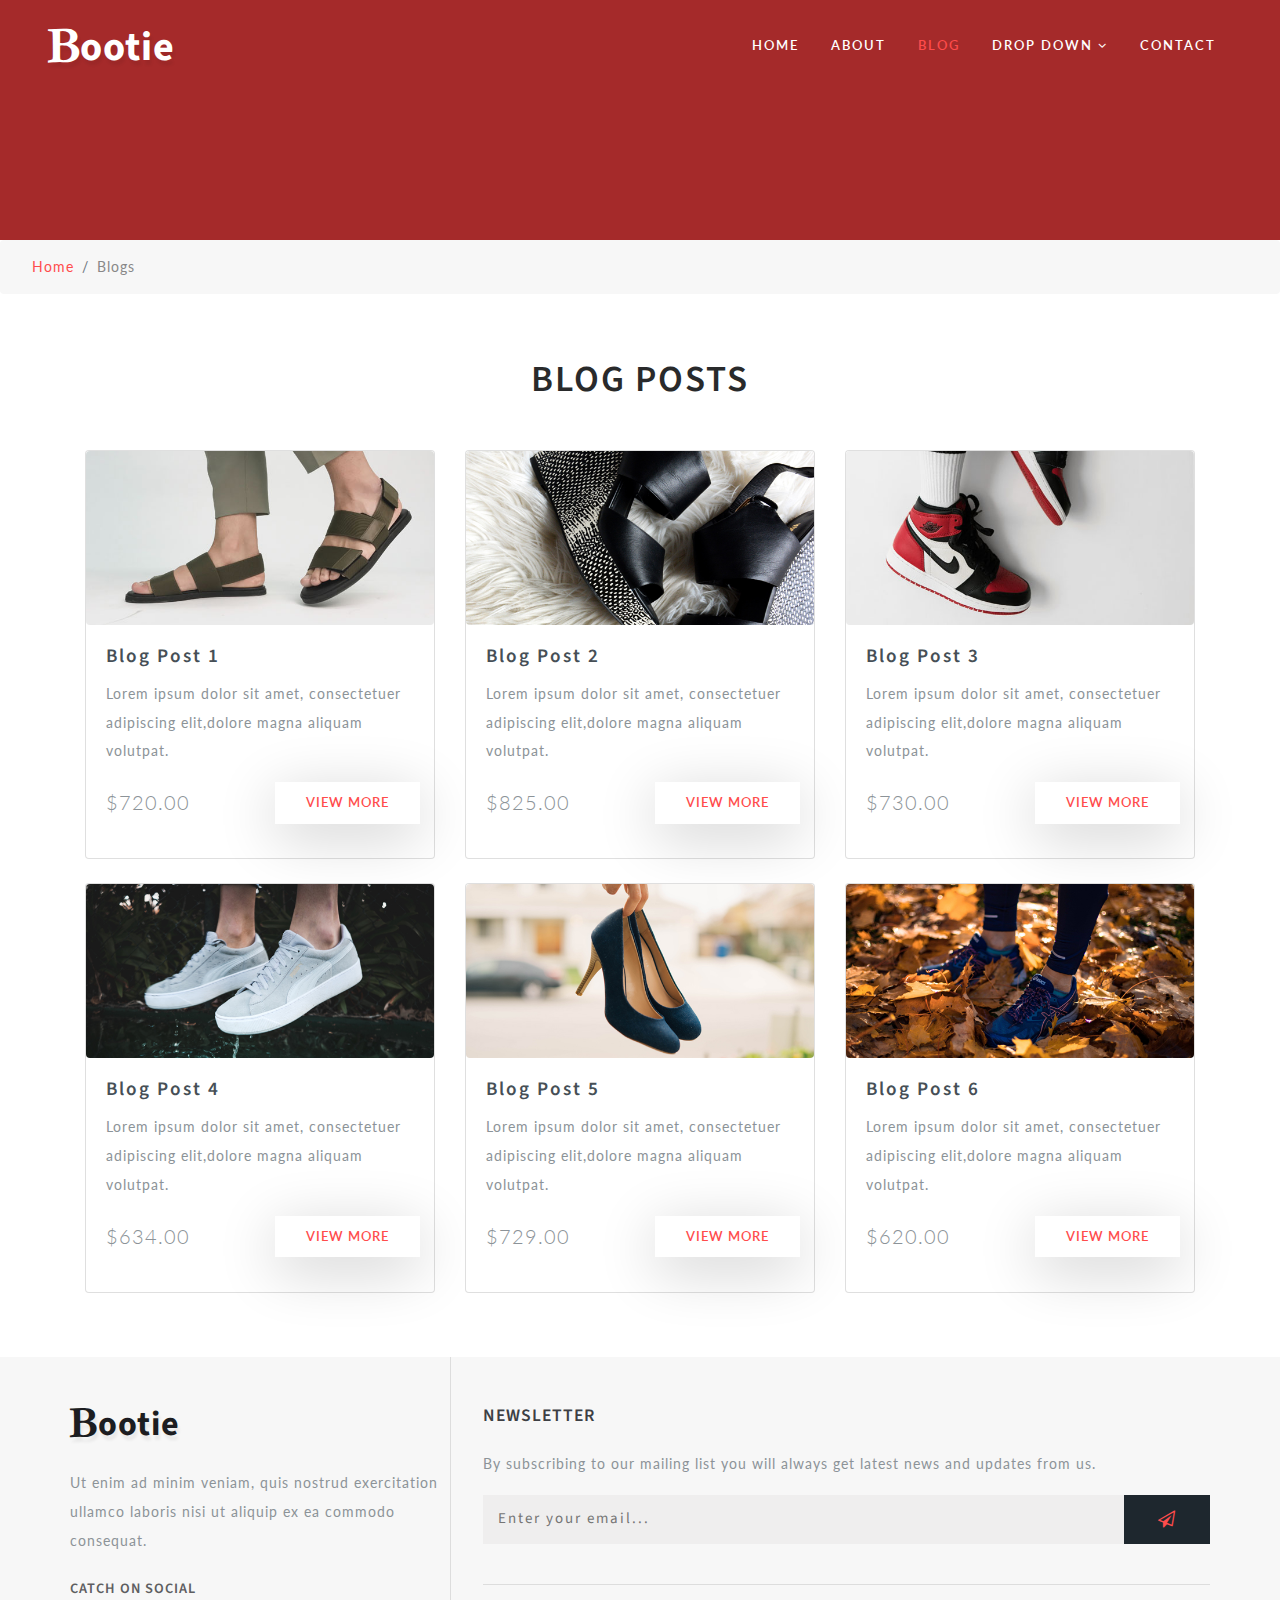
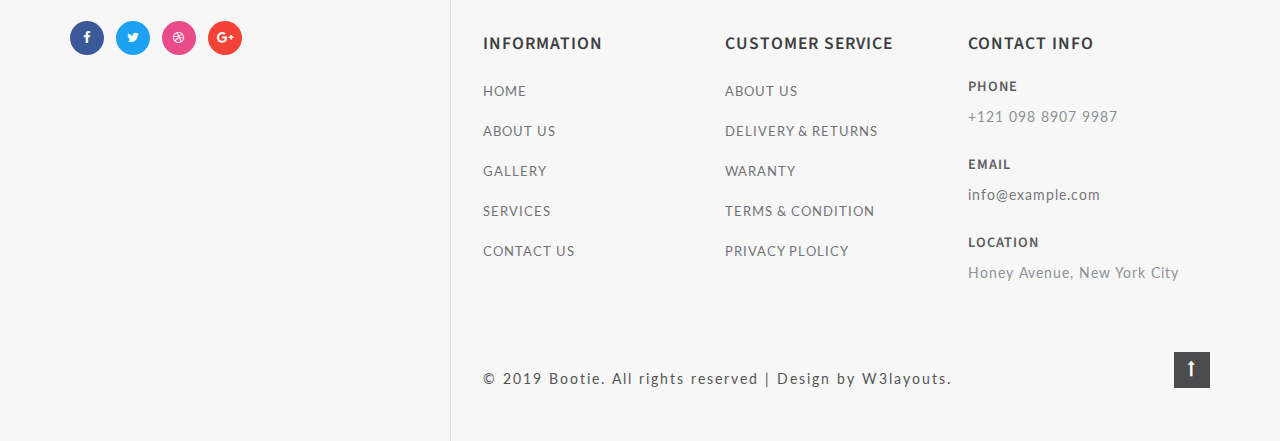
<file: blog.html>
<!--
Author: W3layouts
Author URL: http://w3layouts.com
License: Creative Commons Attribution 3.0 Unported
License URL: http://creativecommons.org/licenses/by/3.0/
-->

<!DOCTYPE html>
<html lang="zxx">

<head>
    <title>Bootie Ecommerce Bootstrap Responsive Web Template | Blog :: W3layouts</title>
    <!-- Meta tag Keywords -->
    <meta name="viewport" content="width=device-width, initial-scale=1">
    <meta charset="UTF-8" />
    <meta name="keywords" content="Bootie Responsive web template, Bootstrap Web Templates, Flat Web Templates, Android Compatible web template, Smartphone Compatible web template, free webdesigns for Nokia, Samsung, LG, SonyEricsson, Motorola web design" />
    <script>
        addEventListener("load", function() {
            setTimeout(hideURLbar, 0);
        }, false);

        function hideURLbar() {
            window.scrollTo(0, 1);
        }
    </script>
    <!-- //Meta tag Keywords -->

    <!-- Custom-Files -->
    <link rel="stylesheet" href="css/bootstrap.css">
    <!-- Bootstrap-Core-CSS -->
    <link rel="stylesheet" href="css/style.css" type="text/css" media="all" />
    <!-- Style-CSS -->
    <!-- font-awesome-icons -->
    <link href="css/font-awesome.css" rel="stylesheet">
    <!-- //font-awesome-icons -->
    <!-- /Fonts -->
    <link href="//fonts.googleapis.com/css?family=Lato:100,100i,300,300i,400,400i,700" rel="stylesheet">
    <link href="//fonts.googleapis.com/css?family=Source+Sans+Pro:200,200i,300,300i,400,400i,600,600i,700,700i,900" rel="stylesheet">
    <!-- //Fonts -->

</head>

<body>

    <!-- mian-content -->
    <div class="main-banner inner" id="home">
        <!-- header -->
        <header class="header">
            <div class="container-fluid px-lg-5">
                <!-- nav -->
                <nav class="py-4">
                    <div id="logo">
                        <h1> <a href="index.html"><span class="fa fa-bold" aria-hidden="true"></span>ootie</a></h1>
                    </div>

                    <label for="drop" class="toggle">Menu</label>
                    <input type="checkbox" id="drop" />
                    <ul class="menu mt-2">
                        <li><a href="index.html">Home</a></li>
                        <li><a href="about.html">About</a></li>
                        <li class="active"><a href="blog.html">Blog</a></li>
                        <li>
                            <!-- First Tier Drop Down -->
                            <label for="drop-2" class="toggle">Drop Down <span class="fa fa-angle-down" aria-hidden="true"></span> </label>
                            <a href="#">Drop Down <span class="fa fa-angle-down" aria-hidden="true"></span></a>
                            <input type="checkbox" id="drop-2" />
                            <ul>
                                <li><a href="blog.html">Blog</a></li>
                                <li><a href="shop.html">Shop Now</a></li>
                                <li><a href="single.html">Single Page</a></li>
                            </ul>
                        </li>
                        <li><a href="contact.html">Contact</a></li>
                    </ul>
                </nav>
                <!-- //nav -->
            </div>
        </header>
        <!-- //header -->

    </div>
    <!--//main-content-->
    <!---->
    <ol class="breadcrumb">
        <li class="breadcrumb-item">
            <a href="index.html">Home</a>
        </li>
        <li class="breadcrumb-item active">Blogs</li>
    </ol>
    <!---->
    <!--// mian-content -->
    <!-- banner -->
    <section class="ab-info-main py-5">
        <div class="container py-lg-3">
            <div class="ab-info-grids">
                <h3 class="tittle text-center mb-lg-5 mb-3">Blog Posts</h3>
                <div id="products" class="row view-group">
                    <div class="item col-lg-4">
                        <div class="thumbnail card">
                            <div class="img-event">
                                <img class="group list-group-image img-fluid" src="images/img2.jpg" alt="" />
                            </div>
                            <div class="caption card-body">
                                <h4 class="group card-title inner list-group-item-heading">
                                    Blog Post 1</h4>
                                <p class="group inner list-group-item-text">
                                    Lorem ipsum dolor sit amet, consectetuer adipiscing elit,dolore magna aliquam volutpat.</p>
                                <div class="row">
                                    <div class="col-6">
                                        <p class="lead">
                                            $720.00</p>
                                    </div>
                                    <div class="col-6 ban-buttons">
                                        <a class="btn btn-course" href="single.html">View More</a>
                                    </div>
                                </div>
                            </div>
                        </div>
                    </div>
                    <div class="item col-lg-4">
                        <div class="thumbnail card">
                            <div class="img-event">
                                <img class="group list-group-image img-fluid" src="images/img5.jpg" alt="" />
                            </div>
                            <div class="caption card-body">
                                <h4 class="group card-title inner list-group-item-heading">
                                    Blog Post 2</h4>
                                <p class="group inner list-group-item-text">
                                    Lorem ipsum dolor sit amet, consectetuer adipiscing elit,dolore magna aliquam volutpat.</p>
                                <div class="row">
                                    <div class="col-6">
                                        <p class="lead">
                                            $825.00</p>
                                    </div>
                                    <div class="col-6 ban-buttons">
                                        <a class="btn btn-course" href="single.html">View More</a>
                                    </div>
                                </div>
                            </div>
                        </div>
                    </div>
                    <div class="item col-lg-4">
                        <div class="thumbnail card">
                            <div class="img-event">
                                <img class="group list-group-image img-fluid" src="images/img3.jpg" alt="" />
                            </div>
                            <div class="caption card-body">
                                <h4 class="group card-title inner list-group-item-heading">
                                    Blog Post 3</h4>
                                <p class="group inner list-group-item-text">
                                    Lorem ipsum dolor sit amet, consectetuer adipiscing elit,dolore magna aliquam volutpat.</p>
                                <div class="row">
                                    <div class="col-6">
                                        <p class="lead">
                                            $730.00</p>
                                    </div>
                                    <div class="col-6 ban-buttons">
                                        <a class="btn btn-course" href="single.html">View More</a>
                                    </div>
                                </div>
                            </div>
                        </div>
                    </div>
                    <div class="item col-lg-4 mt-lg-4">
                        <div class="thumbnail card">
                            <div class="img-event">
                                <img class="group list-group-image img-fluid" src="images/img4.jpg" alt="" />
                            </div>
                            <div class="caption card-body">
                                <h4 class="group card-title inner list-group-item-heading">
                                    Blog Post 4</h4>
                                <p class="group inner list-group-item-text">
                                    Lorem ipsum dolor sit amet, consectetuer adipiscing elit,dolore magna aliquam volutpat.</p>
                                <div class="row">
                                    <div class="col-6">
                                        <p class="lead">
                                            $634.00</p>
                                    </div>
                                    <div class="col-6 ban-buttons">
                                        <a class="btn btn-course" href="single.html">View More</a>
                                    </div>
                                </div>
                            </div>
                        </div>
                    </div>
                    <div class="item col-lg-4 mt-lg-4">
                        <div class="thumbnail card">
                            <div class="img-event">
                                <img class="group list-group-image img-fluid" src="images/img6.jpg" alt="" />
                            </div>
                            <div class="caption card-body">
                                <h4 class="group card-title inner list-group-item-heading">
                                    Blog Post 5</h4>
                                <p class="group inner list-group-item-text">
                                    Lorem ipsum dolor sit amet, consectetuer adipiscing elit,dolore magna aliquam volutpat.</p>
                                <div class="row">
                                    <div class="col-6">
                                        <p class="lead">
                                            $729.00</p>
                                    </div>
                                    <div class="col-6 ban-buttons">
                                        <a class="btn btn-course" href="single.html">View More</a>
                                    </div>
                                </div>
                            </div>
                        </div>
                    </div>
                    <div class="item col-lg-4 mt-lg-4">
                        <div class="thumbnail card">
                            <div class="img-event">
                                <img class="group list-group-image img-fluid" src="images/img7.jpg" alt="" />
                            </div>
                            <div class="caption card-body">
                                <h4 class="group card-title inner list-group-item-heading">
                                    Blog Post 6</h4>
                                <p class="group inner list-group-item-text">
                                    Lorem ipsum dolor sit amet, consectetuer adipiscing elit,dolore magna aliquam volutpat.</p>
                                <div class="row">
                                    <div class="col-6">
                                        <p class="lead">
                                            $620.00</p>
                                    </div>
                                    <div class="col-6 ban-buttons">
                                        <a class="btn btn-course" href="single.html">View More</a>
                                    </div>
                                </div>
                            </div>
                        </div>
                    </div>

                </div>
            </div>
        </div>
    </section>
    <!-- //banner -->
    <!-- footer -->
    <footer>
        <div class="container">
            <div class="row footer-top">
                <div class="col-lg-4 footer-grid_section_w3layouts">
                    <h2 class="logo-2 mb-lg-4 mb-3">
                        <a href="index.html"><span class="fa fa-bold" aria-hidden="true"></span>ootie</a>
                    </h2>
                    <p>Ut enim ad minim veniam, quis nostrud exercitation ullamco laboris nisi ut aliquip ex ea commodo consequat.</p>
                    <h4 class="sub-con-fo ad-info my-4">Catch on Social</h4>
                    <ul class="w3layouts_social_list list-unstyled">
                        <li>
                            <a href="#" class="w3pvt_facebook">
                                <span class="fa fa-facebook-f"></span>
                            </a>
                        </li>
                        <li class="mx-2">
                            <a href="#" class="w3pvt_twitter">
                                <span class="fa fa-twitter"></span>
                            </a>
                        </li>
                        <li>
                            <a href="#" class="w3pvt_dribble">
                                <span class="fa fa-dribbble"></span>
                            </a>
                        </li>
                        <li class="ml-2">
                            <a href="#" class="w3pvt_google">
                                <span class="fa fa-google-plus"></span>
                            </a>
                        </li>
                    </ul>
                </div>
                <div class="col-lg-8 footer-right">
                    <div class="w3layouts-news-letter">
                        <h3 class="footer-title text-uppercase text-wh mb-lg-4 mb-3">Newsletter</h3>

                        <p>By subscribing to our mailing list you will always get latest news and updates from us.</p>
                        <form action="#" method="post" class="w3layouts-newsletter">
                            <input type="email" name="Email" placeholder="Enter your email..." required="">
                            <button class="btn1"><span class="fa fa-paper-plane-o" aria-hidden="true"></span></button>

                        </form>
                    </div>
                    <div class="row mt-lg-4 bottom-w3layouts-sec-nav mx-0">
                        <div class="col-md-4 footer-grid_section_w3layouts">
                            <h3 class="footer-title text-uppercase text-wh mb-lg-4 mb-3">Information</h3>
                            <ul class="list-unstyled w3layouts-icons">
                                <li>
                                    <a href="index.html">Home</a>
                                </li>
                                <li class="mt-3">
                                    <a href="about.html">About Us</a>
                                </li>
                                <li class="mt-3">
                                    <a href="#">Gallery</a>
                                </li>
                                <li class="mt-3">
                                    <a href="#">Services</a>
                                </li>
                                <li class="mt-3">
                                    <a href="contact.html">Contact Us</a>
                                </li>
                            </ul>
                        </div>
                        <div class="col-md-4 footer-grid_section_w3layouts">
                            <!-- social icons -->
                            <div class="agileinfo_social_icons">
                                <h3 class="footer-title text-uppercase text-wh mb-lg-4 mb-3">Customer Service</h3>
                                <ul class="list-unstyled w3layouts-icons">

                                    <li>
                                        <a href="#">About Us</a>
                                    </li>
                                    <li class="mt-3">
                                        <a href="#">Delivery & Returns</a>
                                    </li>
                                    <li class="mt-3">
                                        <a href="#">Waranty</a>
                                    </li>
                                    <li class="mt-3">
                                        <a href="#">Terms & Condition</a>
                                    </li>
                                    <li class="mt-3">
                                        <a href="#">Privacy Plolicy</a>
                                    </li>
                                </ul>
                            </div>
                            <!-- social icons -->
                        </div>
                        <div class="col-md-4 footer-grid_section_w3layouts my-md-0 my-5">
                            <h3 class="footer-title text-uppercase text-wh mb-lg-4 mb-3">Contact Info</h3>
                            <div class="contact-info">
                                <div class="footer-address-inf">
                                    <h4 class="ad-info mb-2">Phone</h4>
                                    <p>+121 098 8907 9987</p>
                                </div>
                                <div class="footer-address-inf my-4">
                                    <h4 class="ad-info mb-2">Email </h4>
                                    <p><a href="mailto:info@example.com">info@example.com</a></p>
                                </div>
                                <div class="footer-address-inf">
                                    <h4 class="ad-info mb-2">Location</h4>
                                    <p>Honey Avenue, New York City</p>
                                </div>
                            </div>
                        </div>


                    </div>
                    <div class="cpy-right text-left row">
                        <p class="col-md-10">© 2019 Bootie. All rights reserved | Design by
                            <a href="http://w3layouts.com"> W3layouts.</a>
                        </p>
                        <!-- move top icon -->
                        <a href="#home" class="move-top text-right col-md-2"><span class="fa fa-long-arrow-up" aria-hidden="true"></span></a>
                        <!-- //move top icon -->
                    </div>
                </div>
            </div>
        </div>
    </footer>
    <!-- //footer -->
</body>

</html>
</file>
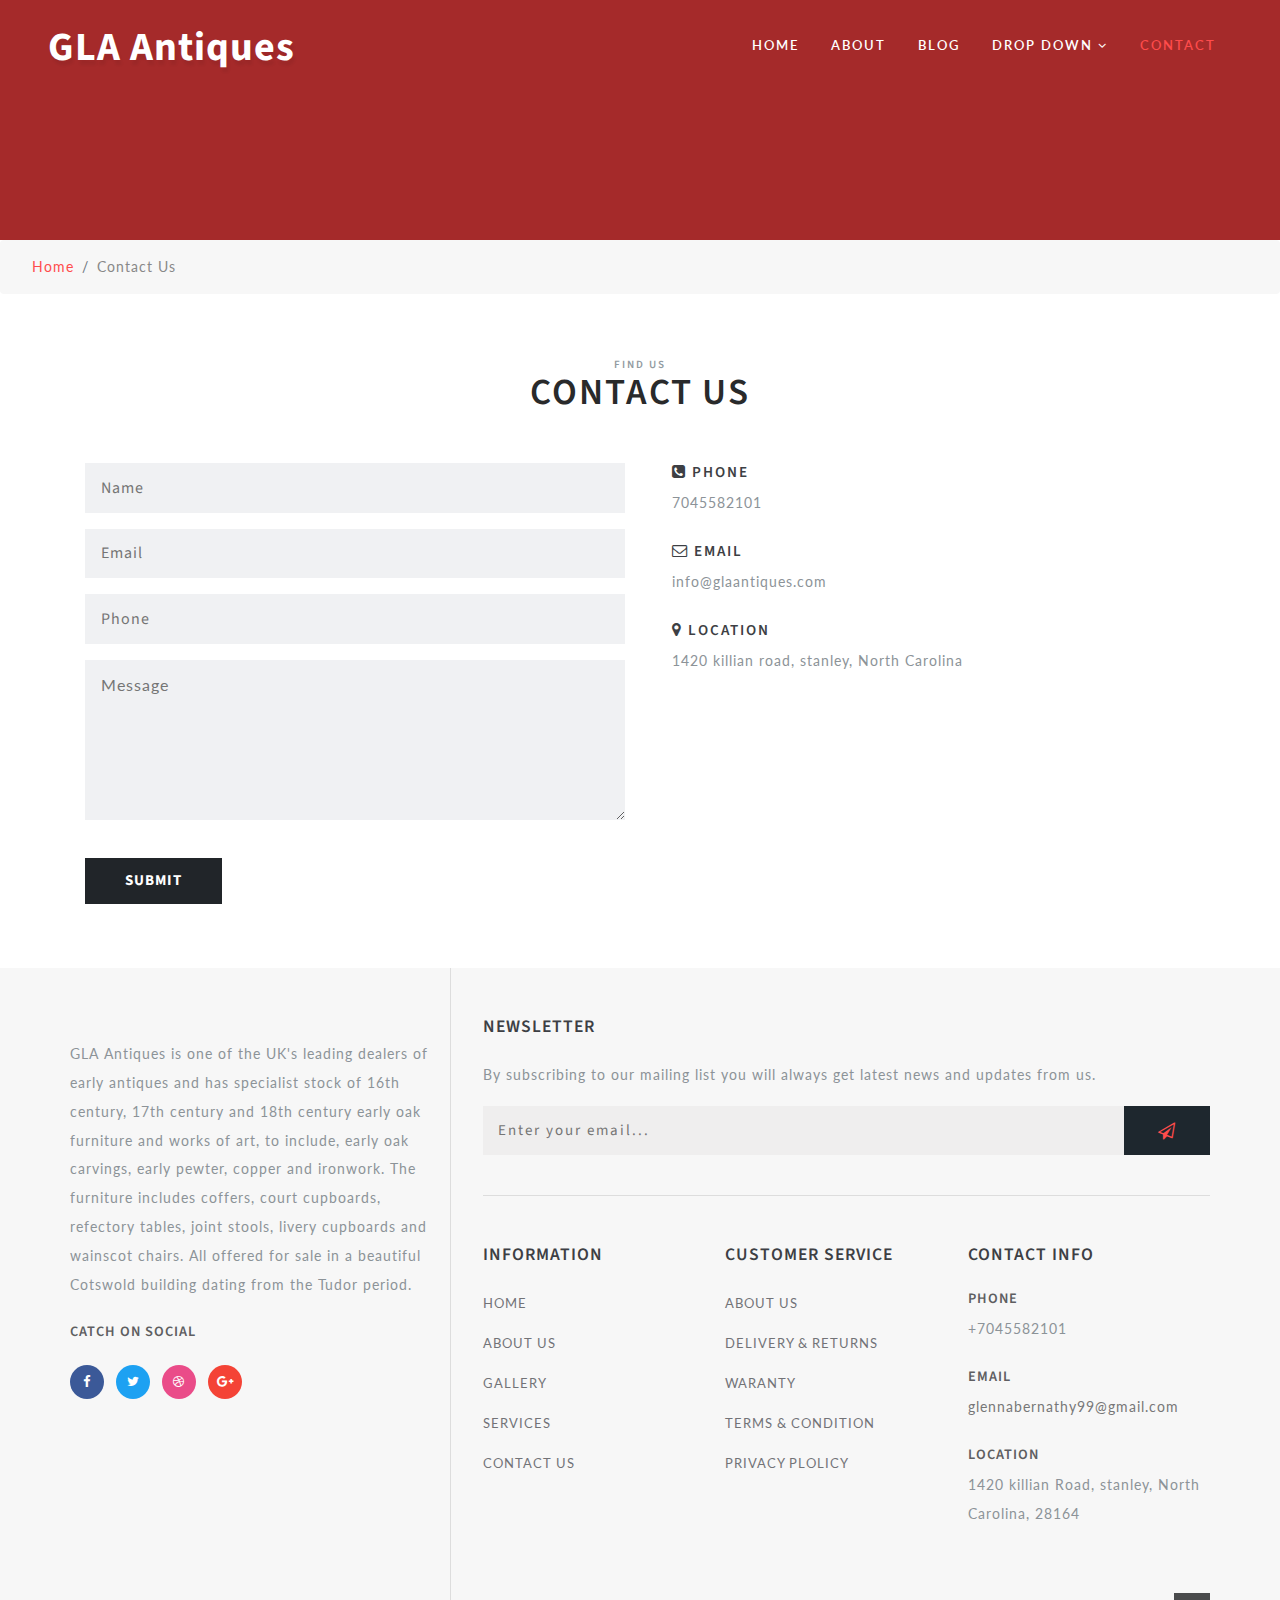
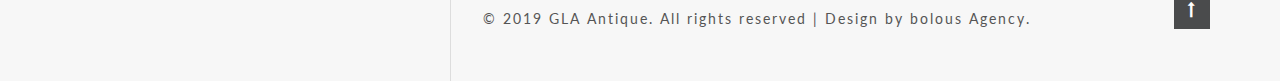
<file: contact.html>
<!--
Author: W3layouts
Author URL: http://w3layouts.com
License: Creative Commons Attribution 3.0 Unported
License URL: http://creativecommons.org/licenses/by/3.0/
-->

<!DOCTYPE html>
<html lang="zxx">

<head>
    <title>GLA Antique</title>
    <!-- Meta tag Keywords -->
    <meta name="viewport" content="width=device-width, initial-scale=1">
    <meta charset="UTF-8" />
    <meta name="keywords" content="Bootie Responsive web template, Bootstrap Web Templates, Flat Web Templates, Android Compatible web template, Smartphone Compatible web template, free webdesigns for Nokia, Samsung, LG, SonyEricsson, Motorola web design" />
    <script>
        addEventListener("load", function() {
            setTimeout(hideURLbar, 0);
        }, false);

        function hideURLbar() {
            window.scrollTo(0, 1);
        }
    </script>
    <!-- //Meta tag Keywords -->

    <!-- Custom-Files -->
    <link rel="stylesheet" href="css/bootstrap.css">
    <!-- Bootstrap-Core-CSS -->
    <link rel="stylesheet" href="css/style.css" type="text/css" media="all" />
    <!-- Style-CSS -->
    <!-- font-awesome-icons -->
    <link href="css/font-awesome.css" rel="stylesheet">
    <!-- //font-awesome-icons -->
    <!-- /Fonts -->
    <link href="//fonts.googleapis.com/css?family=Lato:100,100i,300,300i,400,400i,700" rel="stylesheet">
    <link href="//fonts.googleapis.com/css?family=Source+Sans+Pro:200,200i,300,300i,400,400i,600,600i,700,700i,900" rel="stylesheet">
    <!-- //Fonts -->

</head>

<body>

    <!-- mian-content -->
    <div class="main-banner inner" id="home">
        <!-- header -->
        <header class="header">
            <div class="container-fluid px-lg-5">
                <!-- nav -->
                <nav class="py-4">
                    <div id="logo">
                        <h1> <a href="index.html"><span class="" aria-hidden="true"></span>GLA Antiques</a></h1>
                    </div>

                    <label for="drop" class="toggle">Menu</label>
                    <input type="checkbox" id="drop" />
                    <ul class="menu mt-2">
                        <li><a href="index.html">Home</a></li>
                        <li><a href="about.html">About</a></li>
                        <li><a href="#">Blog</a></li>
                        <li>
                            <!-- First Tier Drop Down -->
                            <label for="drop-2" class="toggle">Drop Down <span class="fa fa-angle-down" aria-hidden="true"></span> </label>
                            <a href="#">Drop Down <span class="fa fa-angle-down" aria-hidden="true"></span></a>
                            <input type="checkbox" id="drop-2" />
                            <ul>
                                <li><a href="#">Blog</a></li>
                                <li><a href="#">Shop Now</a></li>
                                <li><a href="#">Single Page</a></li>
                            </ul>
                        </li>
                        <li class="active"><a href="contact.html">Contact</a></li>
                    </ul>
                </nav>
                <!-- //nav -->
            </div>
        </header>
        <!-- //header -->

    </div>
    <!--//main-content-->
    <!---->
    <ol class="breadcrumb">
        <li class="breadcrumb-item">
            <a href="index.html">Home</a>
        </li>
        <li class="breadcrumb-item active">Contact Us</li>
    </ol>
    <!---->
    <!--// mian-content -->
    <!-- banner -->
    <section class="ab-info-main py-5">
        <div class="container py-3">
            <h3 class="tittle text-center"><span class="sub-tittle">Find Us</span> Contact Us</h3>
            <div class="row contact-main-info mt-5">
                <div class="col-md-6 contact-right-content">
                    <form action="#" method="post">
                        <input type="text" name="Name" placeholder="Name" required="">
                        <input type="email" class="email" name="Email" placeholder="Email" required="">
                        <input type="text" name="Phone no" placeholder="Phone" required="">
                        <textarea name="Message" placeholder="Message" required=""></textarea>
                        <div class="read mt-3">
                            <input type="submit" value="Submit">
                        </div>
                    </form>
                </div>
                <div class="col-md-6 contact-left-content">
                    <div class="address-con">
                        <h4 class="mb-2"><span class="fa fa-phone-square" aria-hidden="true"></span> Phone</h4>
                        <p>7045582101</p>
                        
                    </div>
                    <div class="address-con my-4">
                        <h4 class="mb-2"><span class="fa fa-envelope-o" aria-hidden="true"></span> Email </h4>
                        <p><a href="mailto:info@example.com">info@glaantiques.com</a></p>
                    </div>
                   
                    <div class="address-con">
                        <h4 class="mb-2"><span class="fa fa-map-marker" aria-hidden="true"></span> Location </h4>

                        <p>1420 killian road, stanley, North Carolina</p>
                    </div>

                </div>

            </div>
           
        </div>
    </section>


    <!-- //contact -->
    <!-- footer -->
    <footer>
        <div class="container">
            <div class="row footer-top">
                <div class="col-lg-4 footer-grid_section_w3layouts">
                    <h2 class="logo-2 mb-lg-4 mb-3">
                        <a href="index.html"><span  aria-hidden="true"></span></a>
                    </h2>
                    <p>GLA Antiques is one of the UK's leading dealers of early antiques and has specialist stock of 16th century, 17th century and 18th century early oak furniture and works of art, to include, early oak carvings, early pewter, copper and ironwork. The furniture includes coffers, court cupboards, refectory tables, joint stools, livery cupboards and wainscot chairs. All offered for sale in a beautiful Cotswold building dating from the Tudor period.</p>
                    <h4 class="sub-con-fo ad-info my-4">Catch on Social</h4>
                    <ul class="w3layouts_social_list list-unstyled">
                        <li>
                            <a href="#" class="w3pvt_facebook">
                                <span class="fa fa-facebook-f"></span>
                            </a>
                        </li>
                        <li class="mx-2">
                            <a href="#" class="w3pvt_twitter">
                                <span class="fa fa-twitter"></span>
                            </a>
                        </li>
                        <li>
                            <a href="#" class="w3pvt_dribble">
                                <span class="fa fa-dribbble"></span>
                            </a>
                        </li>
                        <li class="ml-2">
                            <a href="#" class="w3pvt_google">
                                <span class="fa fa-google-plus"></span>
                            </a>
                        </li>
                    </ul>
                </div>
                <div class="col-lg-8 footer-right">
                    <div class="w3layouts-news-letter">
                        <h3 class="footer-title text-uppercase text-wh mb-lg-4 mb-3">Newsletter</h3>

                        <p>By subscribing to our mailing list you will always get latest news and updates from us.</p>
                        <form action="#" method="post" class="w3layouts-newsletter">
                            <input type="email" name="Email" placeholder="Enter your email..." required="">
                            <button class="btn1"><span class="fa fa-paper-plane-o" aria-hidden="true"></span></button>

                        </form>
                    </div>
                    <div class="row mt-lg-4 bottom-w3layouts-sec-nav mx-0">
                        <div class="col-md-4 footer-grid_section_w3layouts">
                            <h3 class="footer-title text-uppercase text-wh mb-lg-4 mb-3">Information</h3>
                            <ul class="list-unstyled w3layouts-icons">
                                <li>
                                    <a href="index.html">Home</a>
                                </li>
                                <li class="mt-3">
                                    <a href="about.html">About Us</a>
                                </li>
                                <li class="mt-3">
                                    <a href="#">Gallery</a>
                                </li>
                                <li class="mt-3">
                                    <a href="#">Services</a>
                                </li>
                                <li class="mt-3">
                                    <a href="contact.html">Contact Us</a>
                                </li>
                            </ul>
                        </div>
                        <div class="col-md-4 footer-grid_section_w3layouts">
                            <!-- social icons -->
                            <div class="agileinfo_social_icons">
                                <h3 class="footer-title text-uppercase text-wh mb-lg-4 mb-3">Customer Service</h3>
                                <ul class="list-unstyled w3layouts-icons">

                                    <li>
                                        <a href="#">About Us</a>
                                    </li>
                                    <li class="mt-3">
                                        <a href="#">Delivery & Returns</a>
                                    </li>
                                    <li class="mt-3">
                                        <a href="#">Waranty</a>
                                    </li>
                                    <li class="mt-3">
                                        <a href="#">Terms & Condition</a>
                                    </li>
                                    <li class="mt-3">
                                        <a href="#">Privacy Plolicy</a>
                                    </li>
                                </ul>
                            </div>
                            <!-- social icons -->
                        </div>
                        <div class="col-md-4 footer-grid_section_w3layouts my-md-0 my-5">
                            <h3 class="footer-title text-uppercase text-wh mb-lg-4 mb-3">Contact Info</h3>
                            <div class="contact-info">
                                <div class="footer-address-inf">
                                    <h4 class="ad-info mb-2">Phone</h4>
                                    <p>+7045582101</p>
                                </div>
                                <div class="footer-address-inf my-4">
                                    <h4 class="ad-info mb-2">Email </h4>
                                    <p><a href="mailto:info@example.com">glennabernathy99@gmail.com</a></p>
                                </div>
                                <div class="footer-address-inf">
                                    <h4 class="ad-info mb-2">Location</h4>
                                    <p>1420 killian Road, stanley, North Carolina, 28164</p>
                                </div>
                            </div>
                        </div>


                    </div>
                    <div class="cpy-right text-left row">
                        <p class="col-md-10">© 2019 GLA Antique. All rights reserved | Design by
                            <a href="#"> bolous Agency.</a>
                        </p>
                        <!-- move top icon -->
                        <a href="#home" class="move-top text-right col-md-2"><span class="fa fa-long-arrow-up" aria-hidden="true"></span></a>
                        <!-- //move top icon -->
                    </div>
                </div>
            </div>
        </div>
    </footer>
    <!-- //footer -->
</body>

</html>
</file>
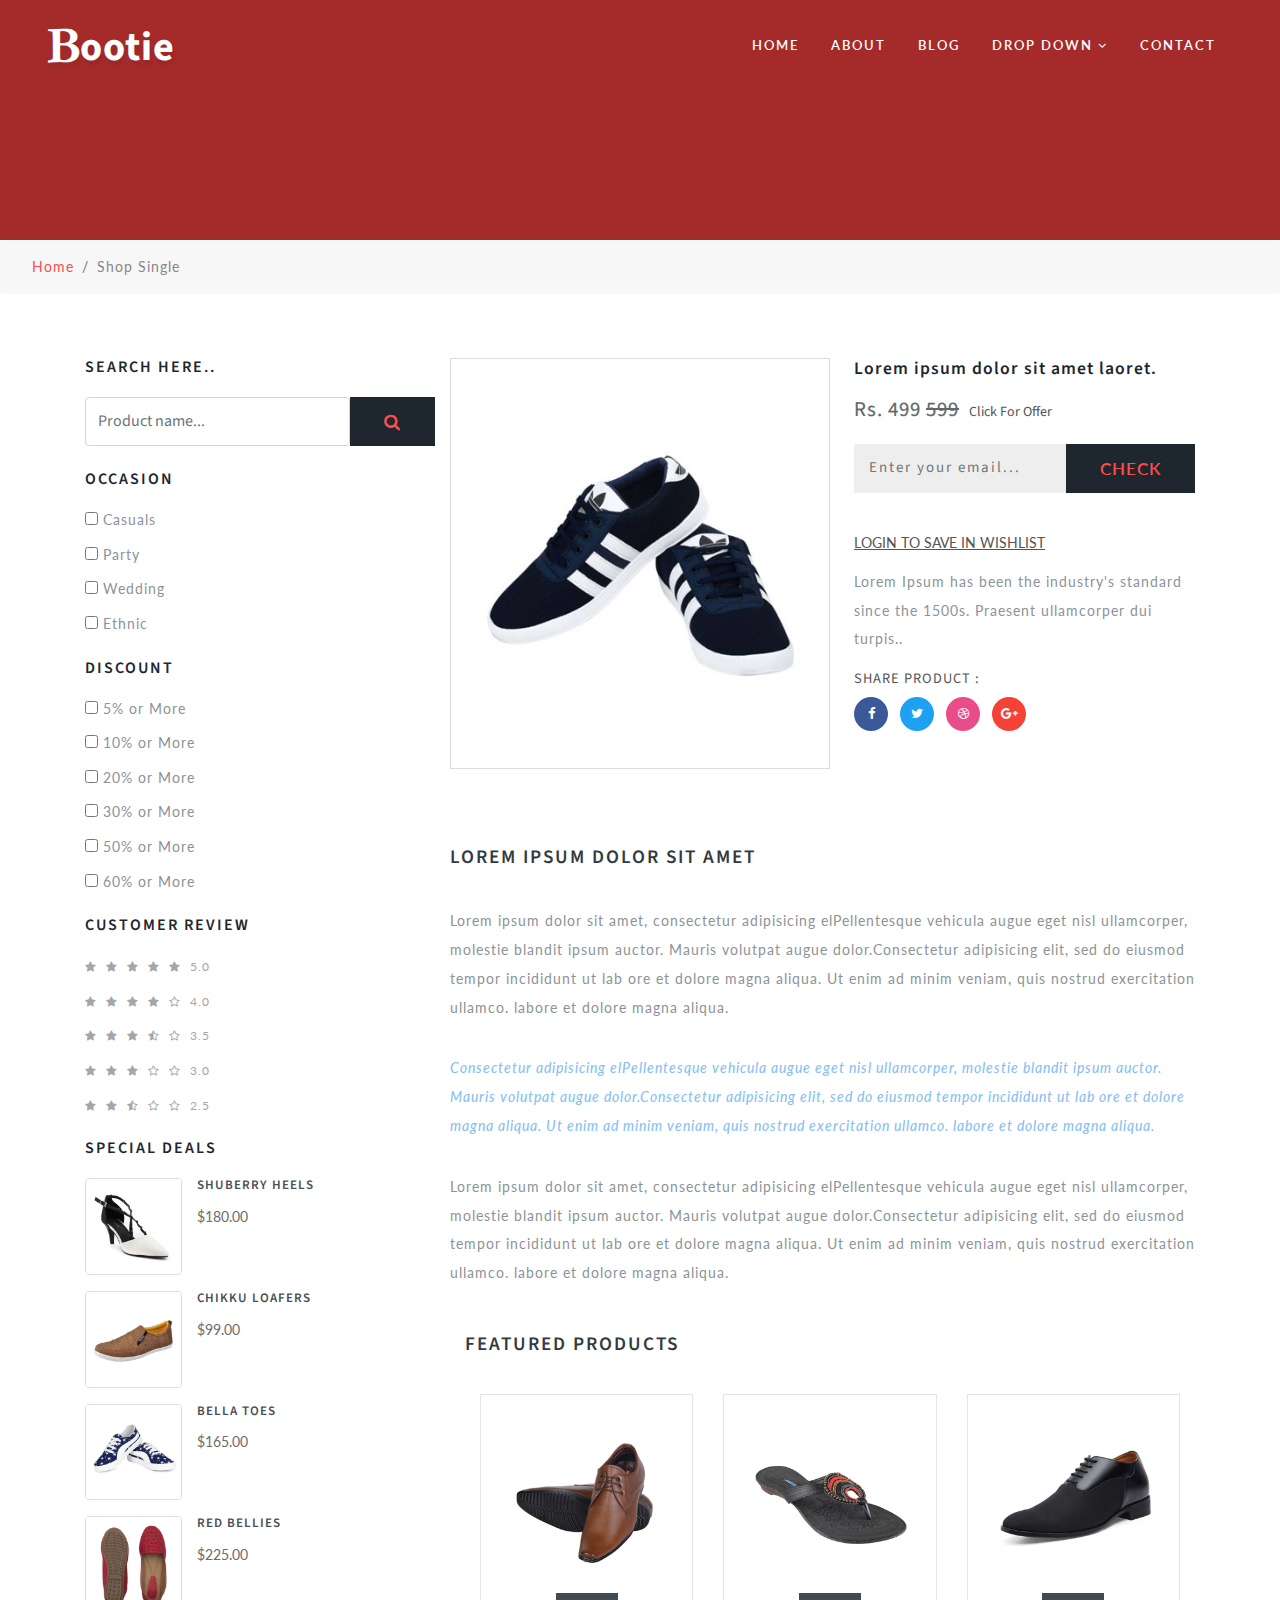
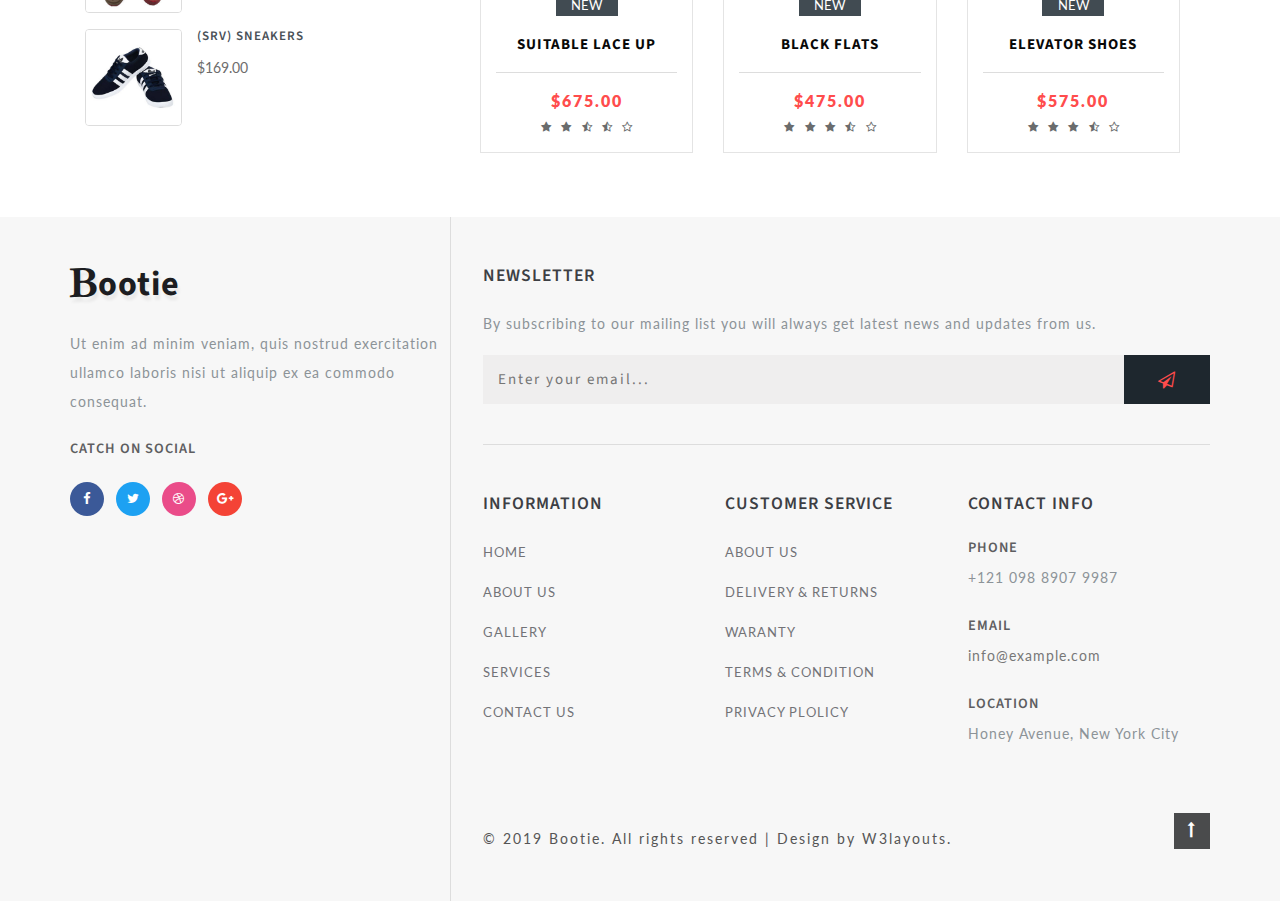
<file: shop-single.html>
<!--
Author: W3layouts
Author URL: http://w3layouts.com
License: Creative Commons Attribution 3.0 Unported
License URL: http://creativecommons.org/licenses/by/3.0/
-->

<!DOCTYPE html>
<html lang="zxx">

<head>
    <title>Bootie Ecommerce Bootstrap Responsive Web Template | Shop-Single :: W3layouts</title>
    <!-- Meta tag Keywords -->
    <meta name="viewport" content="width=device-width, initial-scale=1">
    <meta charset="UTF-8" />
    <meta name="keywords" content="Bootie Responsive web template, Bootstrap Web Templates, Flat Web Templates, Android Compatible web template, Smartphone Compatible web template, free webdesigns for Nokia, Samsung, LG, SonyEricsson, Motorola web design" />
    <script>
        addEventListener("load", function() {
            setTimeout(hideURLbar, 0);
        }, false);

        function hideURLbar() {
            window.scrollTo(0, 1);
        }
    </script>
    <!-- //Meta tag Keywords -->

    <!-- Custom-Files -->
    <link rel="stylesheet" href="css/bootstrap.css">
    <!-- Bootstrap-Core-CSS -->
    <link rel="stylesheet" href="css/style.css" type="text/css" media="all" />
    <!-- Style-CSS -->
    <!-- font-awesome-icons -->
    <link href="css/font-awesome.css" rel="stylesheet">
    <!-- //font-awesome-icons -->
    <!-- /Fonts -->
    <link href="//fonts.googleapis.com/css?family=Lato:100,100i,300,300i,400,400i,700" rel="stylesheet">
    <link href="//fonts.googleapis.com/css?family=Source+Sans+Pro:200,200i,300,300i,400,400i,600,600i,700,700i,900" rel="stylesheet">
    <!-- //Fonts -->

</head>

<body>

    <!-- mian-content -->
    <div class="main-banner inner" id="home">
        <!-- header -->
        <header class="header">
            <div class="container-fluid px-lg-5">
                <!-- nav -->
                <nav class="py-4">
                    <div id="logo">
                        <h1> <a href="index.html"><span class="fa fa-bold" aria-hidden="true"></span>ootie</a></h1>
                    </div>

                    <label for="drop" class="toggle">Menu</label>
                    <input type="checkbox" id="drop" />
                    <ul class="menu mt-2">
                        <li><a href="index.html">Home</a></li>
                        <li><a href="about.html">About</a></li>
                        <li><a href="blog.html">Blog</a></li>
                        <li>
                            <!-- First Tier Drop Down -->
                            <label for="drop-2" class="toggle">Drop Down <span class="fa fa-angle-down" aria-hidden="true"></span> </label>
                            <a href="#">Drop Down <span class="fa fa-angle-down" aria-hidden="true"></span></a>
                            <input type="checkbox" id="drop-2" />
                            <ul>
                                <li><a href="blog.html">Blog</a></li>
                                <li><a href="shop.html">Shop Now</a></li>
                                <li><a href="shop-single.html">Single Page</a></li>
                            </ul>
                        </li>
                        <li><a href="contact.html">Contact</a></li>
                    </ul>
                </nav>
                <!-- //nav -->
            </div>
        </header>
        <!-- //header -->

    </div>
    <!--//main-content-->
    <!---->
    <ol class="breadcrumb">
        <li class="breadcrumb-item">
            <a href="index.html">Home</a>
        </li>
        <li class="breadcrumb-item active">Shop Single</li>
    </ol>
    <!---->
    <!-- banner -->
    <section class="ab-info-main py-md-5 py-4">
        <div class="container py-md-3">
            <!-- top Products -->
            <div class="row">
                <!-- product left -->
                <div class="side-bar col-lg-4">

                    <div class="search-bar w3layouts-newsletter">
                        <h3 class="sear-head">Search Here..</h3>
                        <form action="#" method="post" class="d-flex">
                            <input type="search" placeholder="Product name..." name="search" class="form-control" required="">
                            <button class="btn1"><span class="fa fa-search" aria-hidden="true"></span></button>
                        </form>
                    </div>
                    <!--preference -->
                    <div class="left-side my-4">
                        <h3 class="sear-head">Occasion</h3>
                        <ul class="w3layouts-box-list">
                            <li>
                                <input type="checkbox" class="checked">
                                <span class="span">Casuals</span>
                            </li>
                            <li>
                                <input type="checkbox" class="checked">
                                <span class="span">Party</span>
                            </li>
                            <li>
                                <input type="checkbox" class="checked">
                                <span class="span">Wedding</span>
                            </li>
                            <li>
                                <input type="checkbox" class="checked">
                                <span class="span">Ethnic</span>
                            </li>
                        </ul>
                    </div>
                    <!-- // preference -->
                    <!-- discounts -->
                    <div class="left-side">
                        <h3 class="sear-head">Discount</h3>
                        <ul class="w3layouts-box-list">
                            <li>
                                <input type="checkbox" class="checked">
                                <span class="span">5% or More</span>
                            </li>
                            <li>
                                <input type="checkbox" class="checked">
                                <span class="span">10% or More</span>
                            </li>
                            <li>
                                <input type="checkbox" class="checked">
                                <span class="span">20% or More</span>
                            </li>
                            <li>
                                <input type="checkbox" class="checked">
                                <span class="span">30% or More</span>
                            </li>
                            <li>
                                <input type="checkbox" class="checked">
                                <span class="span">50% or More</span>
                            </li>
                            <li>
                                <input type="checkbox" class="checked">
                                <span class="span">60% or More</span>
                            </li>
                        </ul>
                    </div>
                    <!-- //discounts -->
                    <!-- reviews -->
                    <div class="customer-rev left-side my-4">
                        <h3 class="sear-head">Customer Review</h3>
                        <ul class="w3layouts-box-list">
                            <li>
                                <a href="#">
                                    <span class="fa fa-star" aria-hidden="true"></span>
                                    <span class="fa fa-star" aria-hidden="true"></span>
                                    <span class="fa fa-star" aria-hidden="true"></span>
                                    <span class="fa fa-star" aria-hidden="true"></span>
                                    <span class="fa fa-star" aria-hidden="true"></span>
                                    <span>5.0</span>
                                </a>
                            </li>
                            <li>
                                <a href="#">
                                    <span class="fa fa-star" aria-hidden="true"></span>
                                    <span class="fa fa-star" aria-hidden="true"></span>
                                    <span class="fa fa-star" aria-hidden="true"></span>
                                    <span class="fa fa-star" aria-hidden="true"></span>
                                    <span class="fa fa-star-o" aria-hidden="true"></span>
                                    <span>4.0</span>
                                </a>
                            </li>
                            <li>
                                <a href="#">
                                    <span class="fa fa-star" aria-hidden="true"></span>
                                    <span class="fa fa-star" aria-hidden="true"></span>
                                    <span class="fa fa-star" aria-hidden="true"></span>
                                    <span class="fa fa-star-half-o" aria-hidden="true"></span>
                                    <span class="fa fa-star-o" aria-hidden="true"></span>
                                    <span>3.5</span>
                                </a>
                            </li>
                            <li>
                                <a href="#">
                                    <span class="fa fa-star" aria-hidden="true"></span>
                                    <span class="fa fa-star" aria-hidden="true"></span>
                                    <span class="fa fa-star" aria-hidden="true"></span>
                                    <span class="fa fa-star-o" aria-hidden="true"></span>
                                    <span class="fa fa-star-o" aria-hidden="true"></span>
                                    <span>3.0</span>
                                </a>
                            </li>
                            <li>
                                <a href="#">
                                    <span class="fa fa-star" aria-hidden="true"></span>
                                    <span class="fa fa-star" aria-hidden="true"></span>
                                    <span class="fa fa-star-half-o" aria-hidden="true"></span>
                                    <span class="fa fa-star-o" aria-hidden="true"></span>
                                    <span class="fa fa-star-o" aria-hidden="true"></span>
                                    <span>2.5</span>
                                </a>
                            </li>
                        </ul>
                    </div>
                    <!-- //reviews -->
                    <!-- deals -->
                    <div class="deal-leftmk left-side">
                        <h3 class="sear-head">Special Deals</h3>
                        <div class="special-sec1 row mb-3">
                            <div class="img-deals col-md-4">
                                <img src="images/s4.jpg" class="img-fluid" alt="">
                            </div>
                            <div class="img-deal1 col-md-4">
                                <h3>Shuberry Heels</h3>
                                <a href="shop-single.html">$180.00</a>
                            </div>

                        </div>
                        <div class="special-sec1 row">
                            <div class="img-deals col-md-4">
                                <img src="images/s2.jpg" class="img-fluid" alt="">
                            </div>
                            <div class="img-deal1 col-md-8">
                                <h3>Chikku Loafers</h3>
                                <a href="shop-single.html">$99.00</a>
                            </div>

                        </div>
                        <div class="special-sec1 row my-3">
                            <div class="img-deals col-md-4">
                                <img src="images/s1.jpg" class="img-fluid" alt="">
                            </div>
                            <div class="img-deal1 col-md-8">
                                <h3>Bella Toes</h3>
                                <a href="shop-single.html">$165.00</a>
                            </div>

                        </div>
                        <div class="special-sec1 row">
                            <div class="img-deals col-md-4">
                                <img src="images/s5.jpg" class="img-fluid" alt="">
                            </div>
                            <div class="img-deal1 col-md-8">
                                <h3>Red Bellies</h3>
                                <a href="shop-single.html">$225.00</a>
                            </div>

                        </div>
                        <div class="special-sec1 row mt-3">
                            <div class="img-deals col-md-4">
                                <img src="images/s3.jpg" class="img-fluid" alt="">
                            </div>
                            <div class="img-deal1 col-md-8">
                                <h3>(SRV) Sneakers</h3>
                                <a href="shop-single.html">$169.00</a>
                            </div>

                        </div>
                    </div>
                    <!-- //deals -->

                </div>
                <!-- //product left -->
                <!-- product right -->
                <div class="left-ads-display col-lg-8">
                    <div class="row">
                        <div class="desc1-left col-md-6">
                            <img src="images/d1.jpg" class="img-fluid" alt="">
                        </div>
                        <div class="desc1-right col-md-6 pl-lg-4">
                            <h3>Lorem ipsum dolor sit amet laoret.</h3>
                            <h5>Rs. 499 <span>599</span> <a href="#">click for offer</a></h5>
                            <div class="available mt-3">
                                <form action="#" method="post" class="w3layouts-newsletter">
                                    <input type="email" name="Email" placeholder="Enter your email..." required="">
                                    <button class="btn1">Check</button>

                                </form>
                                <span><a href="#">login to save in wishlist </a></span>
                                <p>Lorem Ipsum has been the industry's standard since the 1500s. Praesent ullamcorper dui turpis.. </p>
                            </div>
                            <div class="share-desc">
                                <div class="share">
                                    <h4>Share Product :</h4>
                                    <ul class="w3layouts_social_list list-unstyled">
                                        <li>
                                            <a href="#" class="w3pvt_facebook">
                                                <span class="fa fa-facebook-f"></span>
                                            </a>
                                        </li>
                                        <li class="mx-2">
                                            <a href="#" class="w3pvt_twitter">
                                                <span class="fa fa-twitter"></span>
                                            </a>
                                        </li>
                                        <li>
                                            <a href="#" class="w3pvt_dribble">
                                                <span class="fa fa-dribbble"></span>
                                            </a>
                                        </li>
                                        <li class="ml-2">
                                            <a href="#" class="w3pvt_google">
                                                <span class="fa fa-google-plus"></span>
                                            </a>
                                        </li>
                                    </ul>
                                </div>
                                <div class="clearfix"></div>
                            </div>
                        </div>
                    </div>
                    <div class="row sub-para-w3layouts mt-5">

                        <h3 class="shop-sing">Lorem ipsum dolor sit amet</h3>
                        <p>Lorem ipsum dolor sit amet, consectetur adipisicing elPellentesque vehicula augue eget nisl ullamcorper, molestie blandit ipsum auctor. Mauris volutpat augue dolor.Consectetur adipisicing elit, sed do eiusmod tempor incididunt ut lab ore et dolore magna aliqua. Ut enim ad minim veniam, quis nostrud exercitation ullamco. labore et dolore magna aliqua.</p>
                        <p class="mt-3 italic-blue">Consectetur adipisicing elPellentesque vehicula augue eget nisl ullamcorper, molestie blandit ipsum auctor. Mauris volutpat augue dolor.Consectetur adipisicing elit, sed do eiusmod tempor incididunt ut lab ore et dolore magna aliqua. Ut enim ad minim veniam, quis nostrud exercitation ullamco. labore et dolore magna aliqua.</p>
                        <p class="mt-3">Lorem ipsum dolor sit amet, consectetur adipisicing elPellentesque vehicula augue eget nisl ullamcorper, molestie blandit ipsum auctor. Mauris volutpat augue dolor.Consectetur adipisicing elit, sed do eiusmod tempor incididunt ut lab ore et dolore magna aliqua. Ut enim ad minim veniam, quis nostrud exercitation ullamco. labore et dolore magna aliqua.</p>
                    </div>

                    <h3 class="shop-sing">Featured Products</h3>
                    <div class="row m-0">
                        <div class="col-md-4 product-men">
                            <div class="product-shoe-info shoe text-center">
                                <div class="men-thumb-item">
                                    <img src="images/s10.jpg" class="img-fluid" alt="">
                                    <span class="product-new-top">New</span>
                                </div>
                                <div class="item-info-product">
                                    <h4>
                                        <a href="shop-single.html">Suitable Lace Up </a>
                                    </h4>

                                    <div class="product_price">
                                        <div class="grid-price">
                                            <span class="money">$675.00</span>
                                        </div>
                                    </div>
                                    <ul class="stars">
                                        <li><a href="#"><span class="fa fa-star" aria-hidden="true"></span></a></li>
                                        <li><a href="#"><span class="fa fa-star" aria-hidden="true"></span></a></li>
                                        <li><a href="#"><span class="fa fa-star-half-o" aria-hidden="true"></span></a></li>
                                        <li><a href="#"><span class="fa fa-star-half-o" aria-hidden="true"></span></a></li>
                                        <li><a href="#"><span class="fa fa-star-o" aria-hidden="true"></span></a></li>
                                    </ul>
                                </div>
                            </div>
                        </div>
                        <div class="col-md-4 product-men">
                            <div class="product-shoe-info shoe text-center">
                                <div class="men-thumb-item">
                                    <img src="images/s11.jpg" class="img-fluid" alt="">
                                    <span class="product-new-top">New</span>
                                </div>
                                <div class="item-info-product">
                                    <h4>
                                        <a href="shop-single.html">Black Flats</a>
                                    </h4>

                                    <div class="product_price">
                                        <div class="grid-price">
                                            <span class="money">$475.00</span>
                                        </div>
                                    </div>
                                    <ul class="stars">
                                        <li><a href="#"><span class="fa fa-star" aria-hidden="true"></span></a></li>
                                        <li><a href="#"><span class="fa fa-star" aria-hidden="true"></span></a></li>
                                        <li><a href="#"><span class="fa fa-star" aria-hidden="true"></span></a></li>
                                        <li><a href="#"><span class="fa fa-star-half-o" aria-hidden="true"></span></a></li>
                                        <li><a href="#"><span class="fa fa-star-o" aria-hidden="true"></span></a></li>
                                    </ul>
                                </div>
                            </div>
                        </div>
                        <div class="col-md-4 product-men">
                            <div class="product-shoe-info shoe text-center">
                                <div class="men-thumb-item">
                                    <img src="images/s12.jpg" class="img-fluid" alt="">
                                    <span class="product-new-top">New</span>
                                </div>
                                <div class="item-info-product">
                                    <h4>
                                        <a href="shop-single.html">Elevator Shoes </a>
                                    </h4>

                                    <div class="product_price">
                                        <div class="grid-price">
                                            <span class="money">$575.00</span>
                                        </div>
                                    </div>
                                    <ul class="stars">
                                        <li><a href="#"><span class="fa fa-star" aria-hidden="true"></span></a></li>
                                        <li><a href="#"><span class="fa fa-star" aria-hidden="true"></span></a></li>
                                        <li><a href="#"><span class="fa fa-star" aria-hidden="true"></span></a></li>
                                        <li><a href="#"><span class="fa fa-star-half-o" aria-hidden="true"></span></a></li>
                                        <li><a href="#"><span class="fa fa-star-o" aria-hidden="true"></span></a></li>
                                    </ul>
                                </div>
                            </div>
                        </div>
                    </div>
                </div>
            </div>
        </div>
    </section>
    <!-- //contact -->
    <!-- footer -->
    <footer>
        <div class="container">
            <div class="row footer-top">
                <div class="col-lg-4 footer-grid_section_w3layouts">
                    <h2 class="logo-2 mb-lg-4 mb-3">
                        <a href="index.html"><span class="fa fa-bold" aria-hidden="true"></span>ootie</a>
                    </h2>
                    <p>Ut enim ad minim veniam, quis nostrud exercitation ullamco laboris nisi ut aliquip ex ea commodo consequat.</p>
                    <h4 class="sub-con-fo ad-info my-4">Catch on Social</h4>
                    <ul class="w3layouts_social_list list-unstyled">
                        <li>
                            <a href="#" class="w3pvt_facebook">
                                <span class="fa fa-facebook-f"></span>
                            </a>
                        </li>
                        <li class="mx-2">
                            <a href="#" class="w3pvt_twitter">
                                <span class="fa fa-twitter"></span>
                            </a>
                        </li>
                        <li>
                            <a href="#" class="w3pvt_dribble">
                                <span class="fa fa-dribbble"></span>
                            </a>
                        </li>
                        <li class="ml-2">
                            <a href="#" class="w3pvt_google">
                                <span class="fa fa-google-plus"></span>
                            </a>
                        </li>
                    </ul>
                </div>
                <div class="col-lg-8 footer-right">
                    <div class="w3layouts-news-letter">
                        <h3 class="footer-title text-uppercase text-wh mb-lg-4 mb-3">Newsletter</h3>

                        <p>By subscribing to our mailing list you will always get latest news and updates from us.</p>
                        <form action="#" method="post" class="w3layouts-newsletter">
                            <input type="email" name="Email" placeholder="Enter your email..." required="">
                            <button class="btn1"><span class="fa fa-paper-plane-o" aria-hidden="true"></span></button>

                        </form>
                    </div>
                    <div class="row mt-lg-4 bottom-w3layouts-sec-nav mx-0">
                        <div class="col-md-4 footer-grid_section_w3layouts">
                            <h3 class="footer-title text-uppercase text-wh mb-lg-4 mb-3">Information</h3>
                            <ul class="list-unstyled w3layouts-icons">
                                <li>
                                    <a href="index.html">Home</a>
                                </li>
                                <li class="mt-3">
                                    <a href="about.html">About Us</a>
                                </li>
                                <li class="mt-3">
                                    <a href="#">Gallery</a>
                                </li>
                                <li class="mt-3">
                                    <a href="#">Services</a>
                                </li>
                                <li class="mt-3">
                                    <a href="contact.html">Contact Us</a>
                                </li>
                            </ul>
                        </div>
                        <div class="col-md-4 footer-grid_section_w3layouts">
                            <!-- social icons -->
                            <div class="agileinfo_social_icons">
                                <h3 class="footer-title text-uppercase text-wh mb-lg-4 mb-3">Customer Service</h3>
                                <ul class="list-unstyled w3layouts-icons">

                                    <li>
                                        <a href="#">About Us</a>
                                    </li>
                                    <li class="mt-3">
                                        <a href="#">Delivery & Returns</a>
                                    </li>
                                    <li class="mt-3">
                                        <a href="#">Waranty</a>
                                    </li>
                                    <li class="mt-3">
                                        <a href="#">Terms & Condition</a>
                                    </li>
                                    <li class="mt-3">
                                        <a href="#">Privacy Plolicy</a>
                                    </li>
                                </ul>
                            </div>
                            <!-- social icons -->
                        </div>
                        <div class="col-md-4 footer-grid_section_w3layouts my-md-0 my-5">
                            <h3 class="footer-title text-uppercase text-wh mb-lg-4 mb-3">Contact Info</h3>
                            <div class="contact-info">
                                <div class="footer-address-inf">
                                    <h4 class="ad-info mb-2">Phone</h4>
                                    <p>+121 098 8907 9987</p>
                                </div>
                                <div class="footer-address-inf my-4">
                                    <h4 class="ad-info mb-2">Email </h4>
                                    <p><a href="mailto:info@example.com">info@example.com</a></p>
                                </div>
                                <div class="footer-address-inf">
                                    <h4 class="ad-info mb-2">Location</h4>
                                    <p>Honey Avenue, New York City</p>
                                </div>
                            </div>
                        </div>


                    </div>
                    <div class="cpy-right text-left row">
                        <p class="col-md-10">© 2019 Bootie. All rights reserved | Design by
                            <a href="http://w3layouts.com"> W3layouts.</a>
                        </p>
                        <!-- move top icon -->
                        <a href="#home" class="move-top text-right col-md-2"><span class="fa fa-long-arrow-up" aria-hidden="true"></span></a>
                        <!-- //move top icon -->
                    </div>
                </div>
            </div>
        </div>
    </footer>
    <!-- //footer -->
</body>

</html>
</file>
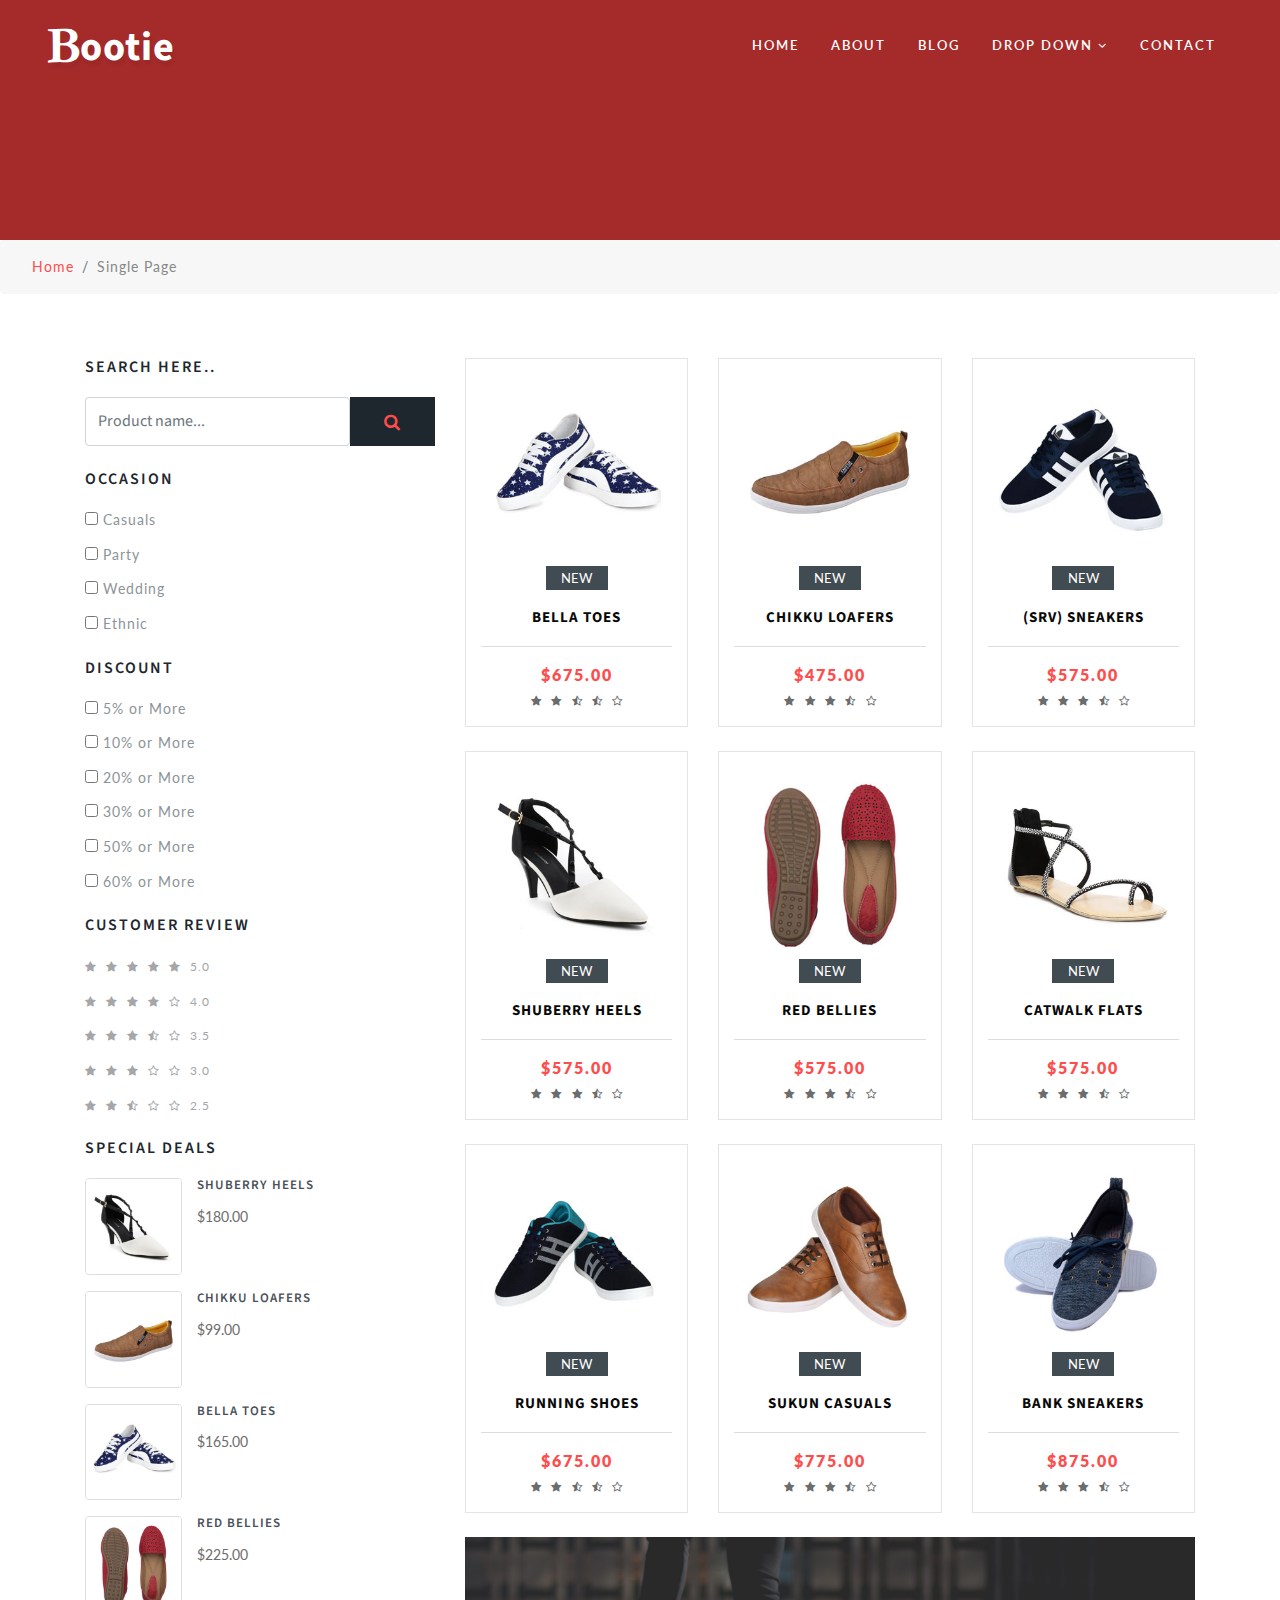
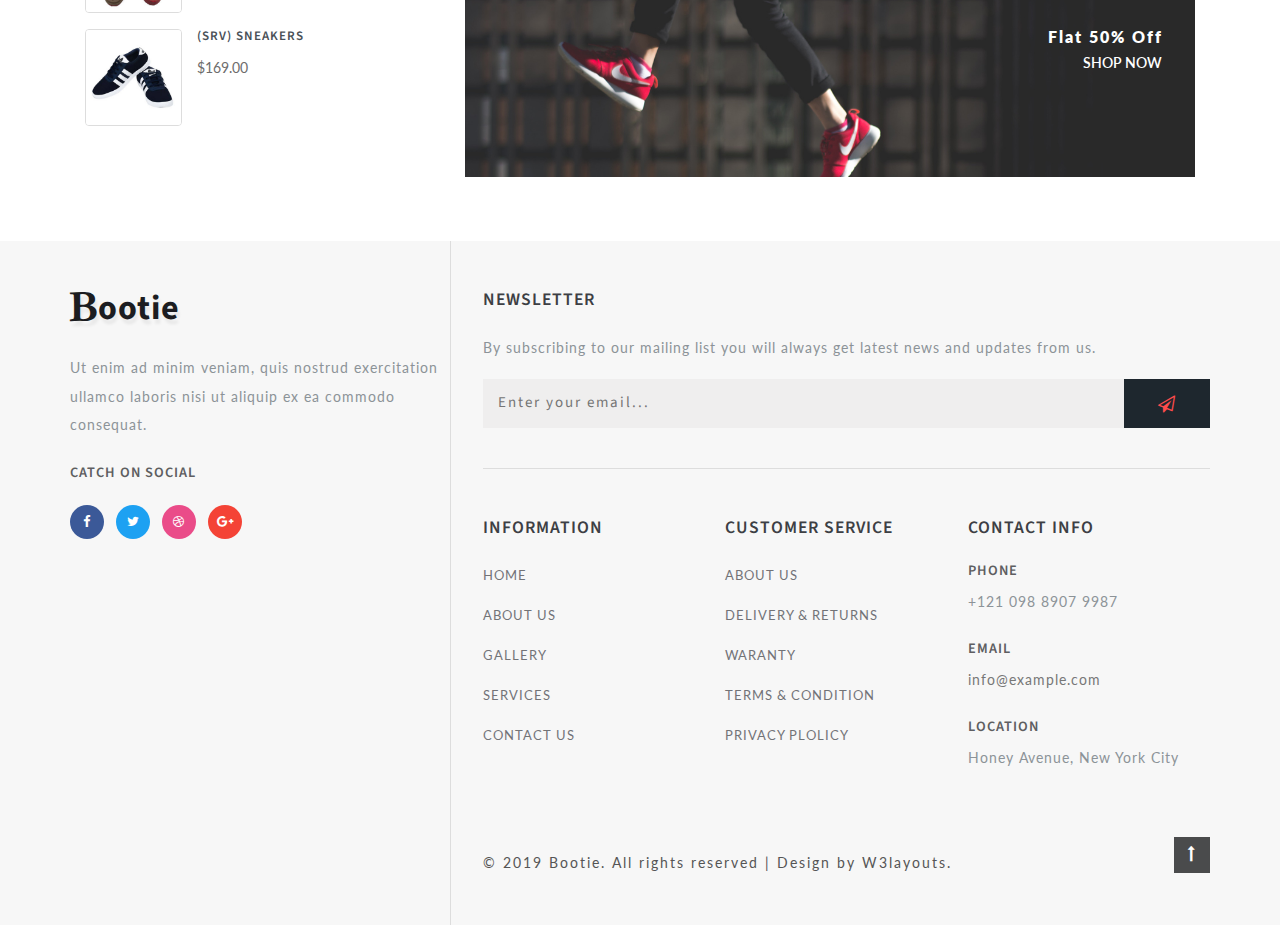
<file: shop.html>
<!--
Author: W3layouts
Author URL: http://w3layouts.com
License: Creative Commons Attribution 3.0 Unported
License URL: http://creativecommons.org/licenses/by/3.0/
-->

<!DOCTYPE html>
<html lang="zxx">

<head>
    <title>Bootie Ecommerce Bootstrap Responsive Web Template | Shop :: W3layouts</title>
    <!-- Meta tag Keywords -->
    <meta name="viewport" content="width=device-width, initial-scale=1">
    <meta charset="UTF-8" />
    <meta name="keywords" content="Bootie Responsive web template, Bootstrap Web Templates, Flat Web Templates, Android Compatible web template, Smartphone Compatible web template, free webdesigns for Nokia, Samsung, LG, SonyEricsson, Motorola web design" />
    <script>
        addEventListener("load", function() {
            setTimeout(hideURLbar, 0);
        }, false);

        function hideURLbar() {
            window.scrollTo(0, 1);
        }
    </script>
    <!-- //Meta tag Keywords -->

    <!-- Custom-Files -->
    <link rel="stylesheet" href="css/bootstrap.css">
    <!-- Bootstrap-Core-CSS -->
    <link rel="stylesheet" href="css/style.css" type="text/css" media="all" />
    <!-- Style-CSS -->
    <!-- font-awesome-icons -->
    <link href="css/font-awesome.css" rel="stylesheet">
    <!-- //font-awesome-icons -->
    <!-- /Fonts -->
    <link href="//fonts.googleapis.com/css?family=Lato:100,100i,300,300i,400,400i,700" rel="stylesheet">
    <link href="//fonts.googleapis.com/css?family=Source+Sans+Pro:200,200i,300,300i,400,400i,600,600i,700,700i,900" rel="stylesheet">
    <!-- //Fonts -->

</head>

<body>

    <!-- mian-content -->
    <div class="main-banner inner" id="home">
        <!-- header -->
        <header class="header">
            <div class="container-fluid px-lg-5">
                <!-- nav -->
                <nav class="py-4">
                    <div id="logo">
                        <h1> <a href="index.html"><span class="fa fa-bold" aria-hidden="true"></span>ootie</a></h1>
                    </div>

                    <label for="drop" class="toggle">Menu</label>
                    <input type="checkbox" id="drop" />
                    <ul class="menu mt-2">
                        <li><a href="index.html">Home</a></li>
                        <li><a href="about.html">About</a></li>
                        <li><a href="blog.html">Blog</a></li>
                        <li>
                            <!-- First Tier Drop Down -->
                            <label for="drop-2" class="toggle">Drop Down <span class="fa fa-angle-down" aria-hidden="true"></span> </label>
                            <a href="#">Drop Down <span class="fa fa-angle-down" aria-hidden="true"></span></a>
                            <input type="checkbox" id="drop-2" />
                            <ul>
                                <li><a href="blog.html">Blog</a></li>
                                <li><a href="shop.html">Shop Now</a></li>
                                <li><a href="shop-single.html">Single Page</a></li>
                            </ul>
                        </li>
                        <li><a href="contact.html">Contact</a></li>
                    </ul>
                </nav>
                <!-- //nav -->
            </div>
        </header>
        <!-- //header -->

    </div>
    <!--//main-content-->
    <!---->
    <ol class="breadcrumb">
        <li class="breadcrumb-item">
            <a href="index.html">Home</a>
        </li>
        <li class="breadcrumb-item active">Single Page</li>
    </ol>
    <!---->
    <!-- banner -->
    <section class="ab-info-main py-md-5 py-4">
        <div class="container py-md-3">
            <!-- top Products -->
            <div class="row">
                <!-- product left -->
                <div class="side-bar col-lg-4">

                    <div class="search-bar w3layouts-newsletter">
                        <h3 class="sear-head">Search Here..</h3>
                        <form action="#" method="post" class="d-flex">
                            <input type="search" placeholder="Product name..." name="search" class="form-control" required="">
                            <button class="btn1"><span class="fa fa-search" aria-hidden="true"></span></button>
                        </form>
                    </div>
                    <!--preference -->
                    <div class="left-side my-4">
                        <h3 class="sear-head">Occasion</h3>
                        <ul class="w3layouts-box-list">
                            <li>
                                <input type="checkbox" class="checked">
                                <span class="span">Casuals</span>
                            </li>
                            <li>
                                <input type="checkbox" class="checked">
                                <span class="span">Party</span>
                            </li>
                            <li>
                                <input type="checkbox" class="checked">
                                <span class="span">Wedding</span>
                            </li>
                            <li>
                                <input type="checkbox" class="checked">
                                <span class="span">Ethnic</span>
                            </li>
                        </ul>
                    </div>
                    <!-- // preference -->
                    <!-- discounts -->
                    <div class="left-side">
                        <h3 class="sear-head">Discount</h3>
                        <ul class="w3layouts-box-list">
                            <li>
                                <input type="checkbox" class="checked">
                                <span class="span">5% or More</span>
                            </li>
                            <li>
                                <input type="checkbox" class="checked">
                                <span class="span">10% or More</span>
                            </li>
                            <li>
                                <input type="checkbox" class="checked">
                                <span class="span">20% or More</span>
                            </li>
                            <li>
                                <input type="checkbox" class="checked">
                                <span class="span">30% or More</span>
                            </li>
                            <li>
                                <input type="checkbox" class="checked">
                                <span class="span">50% or More</span>
                            </li>
                            <li>
                                <input type="checkbox" class="checked">
                                <span class="span">60% or More</span>
                            </li>
                        </ul>
                    </div>
                    <!-- //discounts -->
                    <!-- reviews -->
                    <div class="customer-rev left-side my-4">
                        <h3 class="sear-head">Customer Review</h3>
                        <ul class="w3layouts-box-list">
                            <li>
                                <a href="#">
                                    <span class="fa fa-star" aria-hidden="true"></span>
                                    <span class="fa fa-star" aria-hidden="true"></span>
                                    <span class="fa fa-star" aria-hidden="true"></span>
                                    <span class="fa fa-star" aria-hidden="true"></span>
                                    <span class="fa fa-star" aria-hidden="true"></span>
                                    <span>5.0</span>
                                </a>
                            </li>
                            <li>
                                <a href="#">
                                    <span class="fa fa-star" aria-hidden="true"></span>
                                    <span class="fa fa-star" aria-hidden="true"></span>
                                    <span class="fa fa-star" aria-hidden="true"></span>
                                    <span class="fa fa-star" aria-hidden="true"></span>
                                    <span class="fa fa-star-o" aria-hidden="true"></span>
                                    <span>4.0</span>
                                </a>
                            </li>
                            <li>
                                <a href="#">
                                    <span class="fa fa-star" aria-hidden="true"></span>
                                    <span class="fa fa-star" aria-hidden="true"></span>
                                    <span class="fa fa-star" aria-hidden="true"></span>
                                    <span class="fa fa-star-half-o" aria-hidden="true"></span>
                                    <span class="fa fa-star-o" aria-hidden="true"></span>
                                    <span>3.5</span>
                                </a>
                            </li>
                            <li>
                                <a href="#">
                                    <span class="fa fa-star" aria-hidden="true"></span>
                                    <span class="fa fa-star" aria-hidden="true"></span>
                                    <span class="fa fa-star" aria-hidden="true"></span>
                                    <span class="fa fa-star-o" aria-hidden="true"></span>
                                    <span class="fa fa-star-o" aria-hidden="true"></span>
                                    <span>3.0</span>
                                </a>
                            </li>
                            <li>
                                <a href="#">
                                    <span class="fa fa-star" aria-hidden="true"></span>
                                    <span class="fa fa-star" aria-hidden="true"></span>
                                    <span class="fa fa-star-half-o" aria-hidden="true"></span>
                                    <span class="fa fa-star-o" aria-hidden="true"></span>
                                    <span class="fa fa-star-o" aria-hidden="true"></span>
                                    <span>2.5</span>
                                </a>
                            </li>
                        </ul>
                    </div>
                    <!-- //reviews -->
                    <!-- deals -->
                    <div class="deal-leftmk left-side">
                        <h3 class="sear-head">Special Deals</h3>
                        <div class="special-sec1 row mb-3">
                            <div class="img-deals col-md-4">
                                <img src="images/s4.jpg" class="img-fluid" alt="">
                            </div>
                            <div class="img-deal1 col-md-4">
                                <h3>Shuberry Heels</h3>
                                <a href="shop-single.html">$180.00</a>
                            </div>

                        </div>
                        <div class="special-sec1 row">
                            <div class="img-deals col-md-4">
                                <img src="images/s2.jpg" class="img-fluid" alt="">
                            </div>
                            <div class="img-deal1 col-md-8">
                                <h3>Chikku Loafers</h3>
                                <a href="shop-single.html">$99.00</a>
                            </div>

                        </div>
                        <div class="special-sec1 row my-3">
                            <div class="img-deals col-md-4">
                                <img src="images/s1.jpg" class="img-fluid" alt="">
                            </div>
                            <div class="img-deal1 col-md-8">
                                <h3>Bella Toes</h3>
                                <a href="shop-single.html">$165.00</a>
                            </div>

                        </div>
                        <div class="special-sec1 row">
                            <div class="img-deals col-md-4">
                                <img src="images/s5.jpg" class="img-fluid" alt="">
                            </div>
                            <div class="img-deal1 col-md-8">
                                <h3>Red Bellies</h3>
                                <a href="shop-single.html">$225.00</a>
                            </div>

                        </div>
                        <div class="special-sec1 row mt-3">
                            <div class="img-deals col-md-4">
                                <img src="images/s3.jpg" class="img-fluid" alt="">
                            </div>
                            <div class="img-deal1 col-md-8">
                                <h3>(SRV) Sneakers</h3>
                                <a href="shop-single.html">$169.00</a>
                            </div>

                        </div>
                    </div>
                    <!-- //deals -->

                </div>
                <!-- //product left -->
                <!-- product right -->
                <div class="left-ads-display col-lg-8">
                    <div class="row">
                        <div class="col-md-4 product-men">
                            <div class="product-shoe-info shoe text-center">
                                <div class="men-thumb-item">
                                    <img src="images/s1.jpg" class="img-fluid" alt="">
                                    <span class="product-new-top">New</span>
                                </div>
                                <div class="item-info-product">
                                    <h4>
                                        <a href="shop-single.html">Bella Toes </a>
                                    </h4>

                                    <div class="product_price">
                                        <div class="grid-price">
                                            <span class="money">$675.00</span>
                                        </div>
                                    </div>
                                    <ul class="stars">
                                        <li><a href="#"><span class="fa fa-star" aria-hidden="true"></span></a></li>
                                        <li><a href="#"><span class="fa fa-star" aria-hidden="true"></span></a></li>
                                        <li><a href="#"><span class="fa fa-star-half-o" aria-hidden="true"></span></a></li>
                                        <li><a href="#"><span class="fa fa-star-half-o" aria-hidden="true"></span></a></li>
                                        <li><a href="#"><span class="fa fa-star-o" aria-hidden="true"></span></a></li>
                                    </ul>
                                </div>
                            </div>
                        </div>
                        <div class="col-md-4 product-men">
                            <div class="product-shoe-info shoe text-center">
                                <div class="men-thumb-item">
                                    <img src="images/s2.jpg" class="img-fluid" alt="">
                                    <span class="product-new-top">New</span>
                                </div>
                                <div class="item-info-product">
                                    <h4>
                                        <a href="shop-single.html">Chikku Loafers </a>
                                    </h4>

                                    <div class="product_price">
                                        <div class="grid-price">
                                            <span class="money">$475.00</span>
                                        </div>
                                    </div>
                                    <ul class="stars">
                                        <li><a href="#"><span class="fa fa-star" aria-hidden="true"></span></a></li>
                                        <li><a href="#"><span class="fa fa-star" aria-hidden="true"></span></a></li>
                                        <li><a href="#"><span class="fa fa-star" aria-hidden="true"></span></a></li>
                                        <li><a href="#"><span class="fa fa-star-half-o" aria-hidden="true"></span></a></li>
                                        <li><a href="#"><span class="fa fa-star-o" aria-hidden="true"></span></a></li>
                                    </ul>
                                </div>
                            </div>
                        </div>
                        <div class="col-md-4 product-men">
                            <div class="product-shoe-info shoe text-center">
                                <div class="men-thumb-item">
                                    <img src="images/s3.jpg" class="img-fluid" alt="">
                                    <span class="product-new-top">New</span>
                                </div>
                                <div class="item-info-product">
                                    <h4>
                                        <a href="shop-single.html">(SRV) Sneakers </a>
                                    </h4>

                                    <div class="product_price">
                                        <div class="grid-price">
                                            <span class="money">$575.00</span>
                                        </div>
                                    </div>
                                    <ul class="stars">
                                        <li><a href="#"><span class="fa fa-star" aria-hidden="true"></span></a></li>
                                        <li><a href="#"><span class="fa fa-star" aria-hidden="true"></span></a></li>
                                        <li><a href="#"><span class="fa fa-star" aria-hidden="true"></span></a></li>
                                        <li><a href="#"><span class="fa fa-star-half-o" aria-hidden="true"></span></a></li>
                                        <li><a href="#"><span class="fa fa-star-o" aria-hidden="true"></span></a></li>
                                    </ul>
                                </div>
                            </div>
                        </div>
                        <div class="col-md-4 product-men my-lg-4">
                            <div class="product-shoe-info shoe text-center">
                                <div class="men-thumb-item">
                                    <img src="images/s4.jpg" class="img-fluid" alt="">
                                    <span class="product-new-top">New</span>
                                </div>
                                <div class="item-info-product">
                                    <h4>
                                        <a href="shop-single.html">Shuberry Heels</a>
                                    </h4>

                                    <div class="product_price">
                                        <div class="grid-price">
                                            <span class="money">$575.00</span>
                                        </div>
                                    </div>
                                    <ul class="stars">
                                        <li><a href="#"><span class="fa fa-star" aria-hidden="true"></span></a></li>
                                        <li><a href="#"><span class="fa fa-star" aria-hidden="true"></span></a></li>
                                        <li><a href="#"><span class="fa fa-star" aria-hidden="true"></span></a></li>
                                        <li><a href="#"><span class="fa fa-star-half-o" aria-hidden="true"></span></a></li>
                                        <li><a href="#"><span class="fa fa-star-o" aria-hidden="true"></span></a></li>
                                    </ul>
                                </div>
                            </div>
                        </div>
                        <div class="col-md-4 product-men my-lg-4">
                            <div class="product-shoe-info shoe text-center">
                                <div class="men-thumb-item">
                                    <img src="images/s5.jpg" class="img-fluid" alt="">
                                    <span class="product-new-top">New</span>
                                </div>
                                <div class="item-info-product">
                                    <h4>
                                        <a href="shop-single.html">Red Bellies </a>
                                    </h4>

                                    <div class="product_price">
                                        <div class="grid-price">
                                            <span class="money">$575.00</span>
                                        </div>
                                    </div>
                                    <ul class="stars">
                                        <li><a href="#"><span class="fa fa-star" aria-hidden="true"></span></a></li>
                                        <li><a href="#"><span class="fa fa-star" aria-hidden="true"></span></a></li>
                                        <li><a href="#"><span class="fa fa-star" aria-hidden="true"></span></a></li>
                                        <li><a href="#"><span class="fa fa-star-half-o" aria-hidden="true"></span></a></li>
                                        <li><a href="#"><span class="fa fa-star-o" aria-hidden="true"></span></a></li>
                                    </ul>
                                </div>
                            </div>
                        </div>
                        <div class="col-md-4 product-men my-lg-4">
                            <div class="product-shoe-info shoe text-center">
                                <div class="men-thumb-item">
                                    <img src="images/s6.jpg" class="img-fluid" alt="">
                                    <span class="product-new-top">New</span>
                                </div>
                                <div class="item-info-product">
                                    <h4>
                                        <a href="shop-single.html">Catwalk Flats </a>
                                    </h4>

                                    <div class="product_price">
                                        <div class="grid-price">
                                            <span class="money">$575.00</span>
                                        </div>
                                    </div>
                                    <ul class="stars">
                                        <li><a href="#"><span class="fa fa-star" aria-hidden="true"></span></a></li>
                                        <li><a href="#"><span class="fa fa-star" aria-hidden="true"></span></a></li>
                                        <li><a href="#"><span class="fa fa-star" aria-hidden="true"></span></a></li>
                                        <li><a href="#"><span class="fa fa-star-half-o" aria-hidden="true"></span></a></li>
                                        <li><a href="#"><span class="fa fa-star-o" aria-hidden="true"></span></a></li>
                                    </ul>
                                </div>
                            </div>
                        </div>
                        <div class="col-md-4 product-men">
                            <div class="product-shoe-info shoe text-center">
                                <div class="men-thumb-item">
                                    <img src="images/s7.jpg" class="img-fluid" alt="">
                                    <span class="product-new-top">New</span>
                                </div>
                                <div class="item-info-product">
                                    <h4>
                                        <a href="shop-single.html">Running Shoes </a>
                                    </h4>

                                    <div class="product_price">
                                        <div class="grid-price">
                                            <span class="money">$675.00</span>
                                        </div>
                                    </div>
                                    <ul class="stars">
                                        <li><a href="#"><span class="fa fa-star" aria-hidden="true"></span></a></li>
                                        <li><a href="#"><span class="fa fa-star" aria-hidden="true"></span></a></li>
                                        <li><a href="#"><span class="fa fa-star-half-o" aria-hidden="true"></span></a></li>
                                        <li><a href="#"><span class="fa fa-star-half-o" aria-hidden="true"></span></a></li>
                                        <li><a href="#"><span class="fa fa-star-o" aria-hidden="true"></span></a></li>
                                    </ul>
                                </div>
                            </div>
                        </div>
                        <div class="col-md-4 product-men">
                            <div class="product-shoe-info shoe text-center">
                                <div class="men-thumb-item">
                                    <img src="images/s8.jpg" class="img-fluid" alt="">
                                    <span class="product-new-top">New</span>
                                </div>
                                <div class="item-info-product">
                                    <h4>
                                        <a href="shop-single.html">Sukun Casuals </a>
                                    </h4>

                                    <div class="product_price">
                                        <div class="grid-price ">
                                            <span class="money ">$775.00</span>
                                        </div>
                                    </div>
                                    <ul class="stars">
                                        <li><a href="#"><span class="fa fa-star" aria-hidden="true"></span></a></li>
                                        <li><a href="#"><span class="fa fa-star" aria-hidden="true"></span></a></li>
                                        <li><a href="#"><span class="fa fa-star" aria-hidden="true"></span></a></li>
                                        <li><a href="#"><span class="fa fa-star-half-o" aria-hidden="true"></span></a></li>
                                        <li><a href="#"><span class="fa fa-star-o" aria-hidden="true"></span></a></li>
                                    </ul>
                                </div>
                            </div>
                        </div>
                        <div class="col-md-4 product-men">
                            <div class="product-shoe-info shoe text-center">
                                <div class="men-thumb-item">
                                    <img src="images/s9.jpg" class="img-fluid" alt="">
                                    <span class="product-new-top">New</span>
                                </div>
                                <div class="item-info-product">
                                    <h4>
                                        <a href="shop-single.html">Bank Sneakers</a>
                                    </h4>

                                    <div class="product_price">
                                        <div class="grid-price">
                                            <span class="money">$875.00</span>
                                        </div>
                                    </div>
                                    <ul class="stars">
                                        <li><a href="#"><span class="fa fa-star" aria-hidden="true"></span></a></li>
                                        <li><a href="#"><span class="fa fa-star" aria-hidden="true"></span></a></li>
                                        <li><a href="#"><span class="fa fa-star" aria-hidden="true"></span></a></li>
                                        <li><a href="#"><span class="fa fa-star-half-o" aria-hidden="true"></span></a></li>
                                        <li><a href="#"><span class="fa fa-star-o" aria-hidden="true"></span></a></li>
                                    </ul>
                                </div>
                            </div>
                        </div>
                    </div>
                    <div class="grid-img-right mt-4 text-right">
                        <span class="money">Flat 50% Off</span>
                        <a href="shop-single.html" class="btn">Shop Now</a>
                    </div>
                </div>
            </div>
        </div>
    </section>
    <!-- //contact -->
    <!-- footer -->
    <footer>
        <div class="container">
            <div class="row footer-top">
                <div class="col-lg-4 footer-grid_section_w3layouts">
                    <h2 class="logo-2 mb-lg-4 mb-3">
                        <a href="index.html"><span class="fa fa-bold" aria-hidden="true"></span>ootie</a>
                    </h2>
                    <p>Ut enim ad minim veniam, quis nostrud exercitation ullamco laboris nisi ut aliquip ex ea commodo consequat.</p>
                    <h4 class="sub-con-fo ad-info my-4">Catch on Social</h4>
                    <ul class="w3layouts_social_list list-unstyled">
                        <li>
                            <a href="#" class="w3pvt_facebook">
                                <span class="fa fa-facebook-f"></span>
                            </a>
                        </li>
                        <li class="mx-2">
                            <a href="#" class="w3pvt_twitter">
                                <span class="fa fa-twitter"></span>
                            </a>
                        </li>
                        <li>
                            <a href="#" class="w3pvt_dribble">
                                <span class="fa fa-dribbble"></span>
                            </a>
                        </li>
                        <li class="ml-2">
                            <a href="#" class="w3pvt_google">
                                <span class="fa fa-google-plus"></span>
                            </a>
                        </li>
                    </ul>
                </div>
                <div class="col-lg-8 footer-right">
                    <div class="w3layouts-news-letter">
                        <h3 class="footer-title text-uppercase text-wh mb-lg-4 mb-3">Newsletter</h3>

                        <p>By subscribing to our mailing list you will always get latest news and updates from us.</p>
                        <form action="#" method="post" class="w3layouts-newsletter">
                            <input type="email" name="Email" placeholder="Enter your email..." required="">
                            <button class="btn1"><span class="fa fa-paper-plane-o" aria-hidden="true"></span></button>

                        </form>
                    </div>
                    <div class="row mt-lg-4 bottom-w3layouts-sec-nav mx-0">
                        <div class="col-md-4 footer-grid_section_w3layouts">
                            <h3 class="footer-title text-uppercase text-wh mb-lg-4 mb-3">Information</h3>
                            <ul class="list-unstyled w3layouts-icons">
                                <li>
                                    <a href="index.html">Home</a>
                                </li>
                                <li class="mt-3">
                                    <a href="about.html">About Us</a>
                                </li>
                                <li class="mt-3">
                                    <a href="#">Gallery</a>
                                </li>
                                <li class="mt-3">
                                    <a href="#">Services</a>
                                </li>
                                <li class="mt-3">
                                    <a href="contact.html">Contact Us</a>
                                </li>
                            </ul>
                        </div>
                        <div class="col-md-4 footer-grid_section_w3layouts">
                            <!-- social icons -->
                            <div class="agileinfo_social_icons">
                                <h3 class="footer-title text-uppercase text-wh mb-lg-4 mb-3">Customer Service</h3>
                                <ul class="list-unstyled w3layouts-icons">

                                    <li>
                                        <a href="#">About Us</a>
                                    </li>
                                    <li class="mt-3">
                                        <a href="#">Delivery & Returns</a>
                                    </li>
                                    <li class="mt-3">
                                        <a href="#">Waranty</a>
                                    </li>
                                    <li class="mt-3">
                                        <a href="#">Terms & Condition</a>
                                    </li>
                                    <li class="mt-3">
                                        <a href="#">Privacy Plolicy</a>
                                    </li>
                                </ul>
                            </div>
                            <!-- social icons -->
                        </div>
                        <div class="col-md-4 footer-grid_section_w3layouts my-md-0 my-5">
                            <h3 class="footer-title text-uppercase text-wh mb-lg-4 mb-3">Contact Info</h3>
                            <div class="contact-info">
                                <div class="footer-address-inf">
                                    <h4 class="ad-info mb-2">Phone</h4>
                                    <p>+121 098 8907 9987</p>
                                </div>
                                <div class="footer-address-inf my-4">
                                    <h4 class="ad-info mb-2">Email </h4>
                                    <p><a href="mailto:info@example.com">info@example.com</a></p>
                                </div>
                                <div class="footer-address-inf">
                                    <h4 class="ad-info mb-2">Location</h4>
                                    <p>Honey Avenue, New York City</p>
                                </div>
                            </div>
                        </div>


                    </div>
                    <div class="cpy-right text-left row">
                        <p class="col-md-10">© 2019 Bootie. All rights reserved | Design by
                            <a href="http://w3layouts.com"> W3layouts.</a>
                        </p>
                        <!-- move top icon -->
                        <a href="#home" class="move-top text-right col-md-2"><span class="fa fa-long-arrow-up" aria-hidden="true"></span></a>
                        <!-- //move top icon -->
                    </div>
                </div>
            </div>
        </div>
    </footer>
    <!-- //footer -->
</body>

</html>
</file>
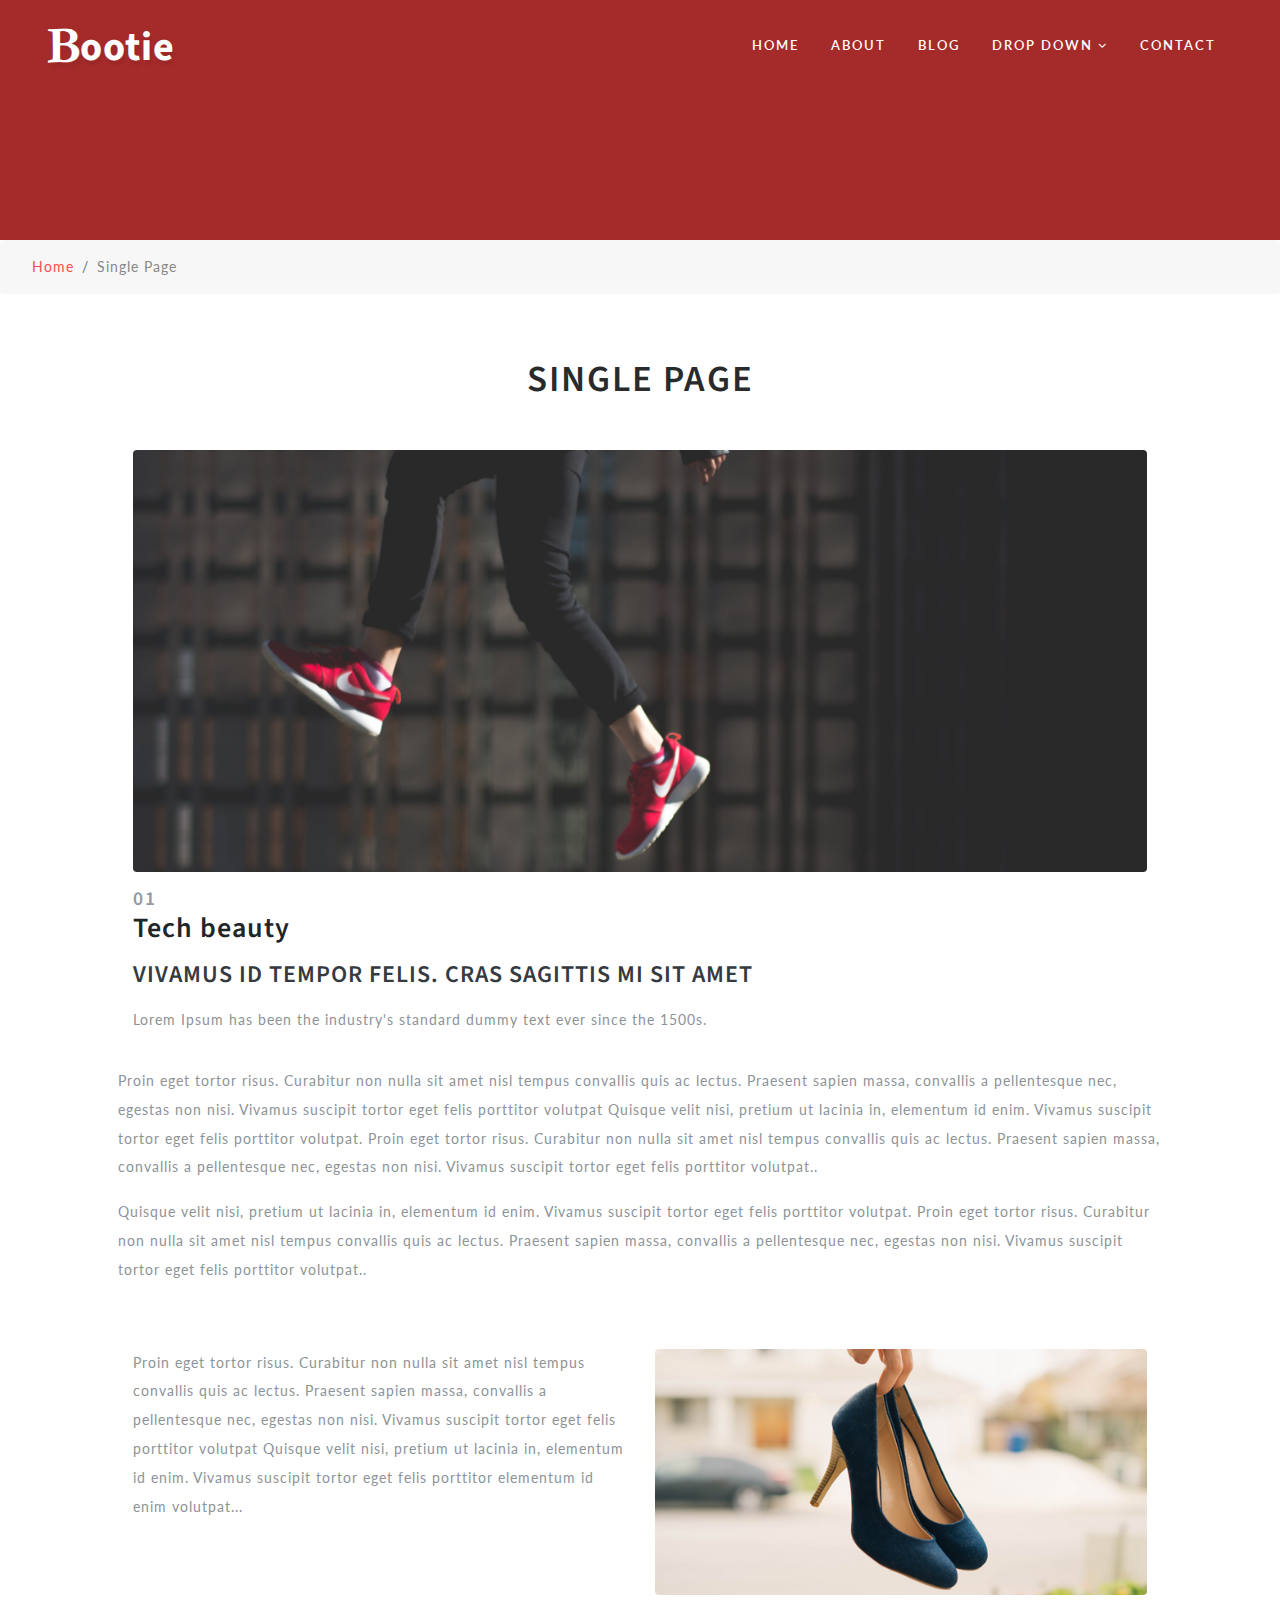
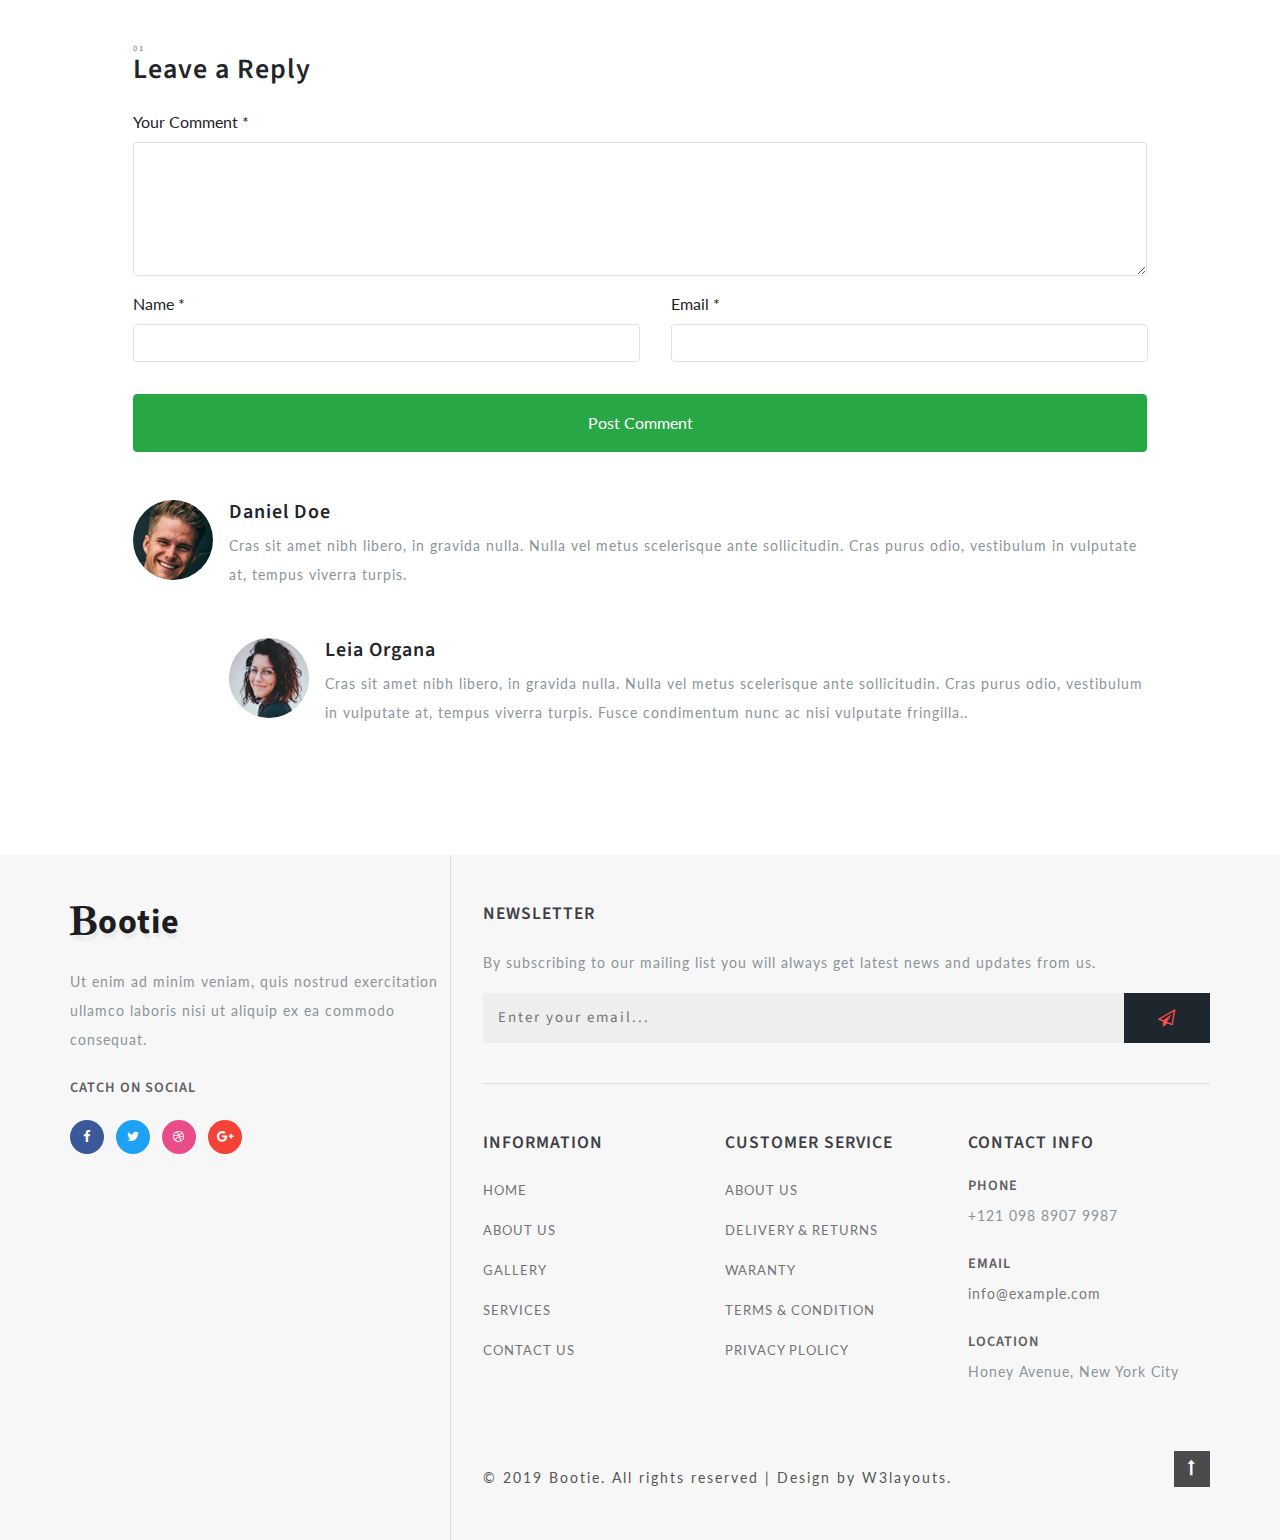
<file: single.html>
<!--
Author: W3layouts
Author URL: http://w3layouts.com
License: Creative Commons Attribution 3.0 Unported
License URL: http://creativecommons.org/licenses/by/3.0/
-->

<!DOCTYPE html>
<html lang="zxx">

<head>
    <title>Bootie Ecommerce Bootstrap Responsive Web Template | Single :: W3layouts</title>
    <!-- Meta tag Keywords -->
    <meta name="viewport" content="width=device-width, initial-scale=1">
    <meta charset="UTF-8" />
    <meta name="keywords" content="Bootie Responsive web template, Bootstrap Web Templates, Flat Web Templates, Android Compatible web template, Smartphone Compatible web template, free webdesigns for Nokia, Samsung, LG, SonyEricsson, Motorola web design" />
    <script>
        addEventListener("load", function() {
            setTimeout(hideURLbar, 0);
        }, false);

        function hideURLbar() {
            window.scrollTo(0, 1);
        }
    </script>
    <!-- //Meta tag Keywords -->

    <!-- Custom-Files -->
    <link rel="stylesheet" href="css/bootstrap.css">
    <!-- Bootstrap-Core-CSS -->
    <link rel="stylesheet" href="css/style.css" type="text/css" media="all" />
    <!-- Style-CSS -->
    <!-- font-awesome-icons -->
    <link href="css/font-awesome.css" rel="stylesheet">
    <!-- //font-awesome-icons -->
    <!-- /Fonts -->
    <link href="//fonts.googleapis.com/css?family=Lato:100,100i,300,300i,400,400i,700" rel="stylesheet">
    <link href="//fonts.googleapis.com/css?family=Source+Sans+Pro:200,200i,300,300i,400,400i,600,600i,700,700i,900" rel="stylesheet">
    <!-- //Fonts -->

</head>

<body>

    <!-- mian-content -->
    <div class="main-banner inner" id="home">
        <!-- header -->
        <header class="header">
            <div class="container-fluid px-lg-5">
                <!-- nav -->
                <nav class="py-4">
                    <div id="logo">
                        <h1> <a href="index.html"><span class="fa fa-bold" aria-hidden="true"></span>ootie</a></h1>
                    </div>

                    <label for="drop" class="toggle">Menu</label>
                    <input type="checkbox" id="drop" />
                    <ul class="menu mt-2">
                        <li><a href="index.html">Home</a></li>
                        <li><a href="about.html">About</a></li>
                        <li><a href="blog.html">Blog</a></li>
                        <li>
                            <!-- First Tier Drop Down -->
                            <label for="drop-2" class="toggle">Drop Down <span class="fa fa-angle-down" aria-hidden="true"></span> </label>
                            <a href="#">Drop Down <span class="fa fa-angle-down" aria-hidden="true"></span></a>
                            <input type="checkbox" id="drop-2" />
                            <ul>
                                <li><a href="blog.html">Blog</a></li>
                                <li><a href="shop.html">Shop Now</a></li>
                                <li><a href="single.html">Single Page</a></li>
                            </ul>
                        </li>
                        <li><a href="contact.html">Contact</a></li>
                    </ul>
                </nav>
                <!-- //nav -->
            </div>
        </header>
        <!-- //header -->

    </div>
    <!--//main-content-->
    <!---->
    <ol class="breadcrumb">
        <li class="breadcrumb-item">
            <a href="index.html">Home</a>
        </li>
        <li class="breadcrumb-item active">Single Page</li>
    </ol>
    <!---->
    <!-- banner -->
    <section class="ab-info-main py-md-5">
        <div class="container py-md-3">
            <h3 class="tittle text-center mb-lg-5 mb-3"> Single Page</h3>
            <div class="speak px-lg-5">
                <div class="row mt-lg-5 mt-4">
                    <div class="col-md-12 events-img">
                        <img src="images/single.jpg" class="img-fluid" alt="user-image" />
                    </div>
                    <div class="col-md-12 events-info my-3">
                        <h3><span class="sub-tittle">01</span> Tech beauty</h3>
                        <h4 class="my-3"><a href="#" class="text-dark">VIVAMUS ID TEMPOR FELIS. CRAS SAGITTIS MI SIT AMET</a></h4>
                        <p>Lorem Ipsum has been the industry's standard dummy text ever since the 1500s.</p>
                    </div>
                    <p>Proin eget tortor risus. Curabitur non nulla sit amet nisl tempus convallis quis ac lectus. Praesent sapien massa, convallis a pellentesque nec, egestas non nisi. Vivamus suscipit tortor eget felis porttitor volutpat Quisque velit nisi, pretium ut lacinia in, elementum id enim. Vivamus suscipit tortor eget felis porttitor volutpat. Proin eget tortor risus. Curabitur non nulla sit amet nisl tempus convallis quis ac lectus. Praesent sapien massa, convallis a pellentesque nec, egestas non nisi. Vivamus suscipit tortor eget felis porttitor volutpat..</p>
                    <p>Quisque velit nisi, pretium ut lacinia in, elementum id enim. Vivamus suscipit tortor eget felis porttitor volutpat. Proin eget tortor risus. Curabitur non nulla sit amet nisl tempus convallis quis ac lectus. Praesent sapien massa, convallis a pellentesque nec, egestas non nisi. Vivamus suscipit tortor eget felis porttitor volutpat..</p>
                </div>
                <div class="row my-lg-5 my-3">
                    <div class="col-md-6 text-info">
                        <p>Proin eget tortor risus. Curabitur non nulla sit amet nisl tempus convallis quis ac lectus. Praesent sapien massa, convallis a pellentesque nec, egestas non nisi. Vivamus suscipit tortor eget felis porttitor volutpat Quisque velit nisi, pretium ut lacinia in, elementum id enim. Vivamus suscipit tortor eget felis porttitor elementum id enim volutpat...</p>
                    </div>
                    <div class="col-md-6 team-img">
                        <img src="images/img6.jpg" class="img-fluid" alt="user-image" />
                    </div>
                </div>
                <div class="single-form-left">
                    <!-- contact form grid -->
                    <div class="contact-single">
                        <h3><span class="sub-tittle">01</span> Leave a Reply</h3>
                        <form action="#" method="get" class="mt-4">
                            <div class="form-group">
                                <label for="contactcomment">Your Comment *</label>
                                <textarea class="form-control border" rows="5" id="contactcomment" required=""></textarea>
                            </div>
                            <div class="d-sm-flex">
                                <div class="col-sm-6 form-group p-0">
                                    <label for="contactusername">Name *</label>
                                    <input type="text" class="form-control border" id="contactusername" required="">
                                </div>
                                <div class="col-sm-6 form-group ml-sm-3">
                                    <label for="contactemail">Email *</label>
                                    <input type="email" class="form-control border" id="contactemail" required="">
                                </div>
                            </div>
                            <button type="submit" class="mt-3 btn btn-success btn-block py-3">Post Comment</button>
                        </form>
                    </div>
                    <!--  //contact form grid ends here -->
                </div>
                <div class="media py-5">
                    <img src="images/te2.jpg" class="mr-3 img-fluid rounded-circle" alt="image">
                    <div class="media-body">
                        <h5 class="mt-0">Daniel Doe</h5>
                        <p class="mt-2">Cras sit amet nibh libero, in gravida nulla. Nulla vel metus scelerisque ante sollicitudin. Cras purus odio, vestibulum in vulputate at, tempus viverra turpis.
                        </p>
                        <div class="media mt-5">
                            <a class="pr-3" href="#">
                                <img src="images/te1.jpg" class="img-fluid rounded-circle" alt="image">
                            </a>
                            <div class="media-body">
                                <h5 class="mt-0">Leia Organa</h5>
                                <p class="mt-2"> Cras sit amet nibh libero, in gravida nulla. Nulla vel metus scelerisque ante sollicitudin. Cras purus odio, vestibulum in vulputate at, tempus viverra turpis. Fusce condimentum nunc ac nisi vulputate fringilla..</p>
                            </div>
                        </div>
                    </div>
                </div>

            </div>
        </div>
    </section>
    <!-- //contact -->
    <!-- footer -->
    <footer>
        <div class="container">
            <div class="row footer-top">
                <div class="col-lg-4 footer-grid_section_w3layouts">
                    <h2 class="logo-2 mb-lg-4 mb-3">
                        <a href="index.html"><span class="fa fa-bold" aria-hidden="true"></span>ootie</a>
                    </h2>
                    <p>Ut enim ad minim veniam, quis nostrud exercitation ullamco laboris nisi ut aliquip ex ea commodo consequat.</p>
                    <h4 class="sub-con-fo ad-info my-4">Catch on Social</h4>
                    <ul class="w3layouts_social_list list-unstyled">
                        <li>
                            <a href="#" class="w3pvt_facebook">
                                <span class="fa fa-facebook-f"></span>
                            </a>
                        </li>
                        <li class="mx-2">
                            <a href="#" class="w3pvt_twitter">
                                <span class="fa fa-twitter"></span>
                            </a>
                        </li>
                        <li>
                            <a href="#" class="w3pvt_dribble">
                                <span class="fa fa-dribbble"></span>
                            </a>
                        </li>
                        <li class="ml-2">
                            <a href="#" class="w3pvt_google">
                                <span class="fa fa-google-plus"></span>
                            </a>
                        </li>
                    </ul>
                </div>
                <div class="col-lg-8 footer-right">
                    <div class="w3layouts-news-letter">
                        <h3 class="footer-title text-uppercase text-wh mb-lg-4 mb-3">Newsletter</h3>

                        <p>By subscribing to our mailing list you will always get latest news and updates from us.</p>
                        <form action="#" method="post" class="w3layouts-newsletter">
                            <input type="email" name="Email" placeholder="Enter your email..." required="">
                            <button class="btn1"><span class="fa fa-paper-plane-o" aria-hidden="true"></span></button>

                        </form>
                    </div>
                    <div class="row mt-lg-4 bottom-w3layouts-sec-nav mx-0">
                        <div class="col-md-4 footer-grid_section_w3layouts">
                            <h3 class="footer-title text-uppercase text-wh mb-lg-4 mb-3">Information</h3>
                            <ul class="list-unstyled w3layouts-icons">
                                <li>
                                    <a href="index.html">Home</a>
                                </li>
                                <li class="mt-3">
                                    <a href="about.html">About Us</a>
                                </li>
                                <li class="mt-3">
                                    <a href="#">Gallery</a>
                                </li>
                                <li class="mt-3">
                                    <a href="#">Services</a>
                                </li>
                                <li class="mt-3">
                                    <a href="contact.html">Contact Us</a>
                                </li>
                            </ul>
                        </div>
                        <div class="col-md-4 footer-grid_section_w3layouts">
                            <!-- social icons -->
                            <div class="agileinfo_social_icons">
                                <h3 class="footer-title text-uppercase text-wh mb-lg-4 mb-3">Customer Service</h3>
                                <ul class="list-unstyled w3layouts-icons">

                                    <li>
                                        <a href="#">About Us</a>
                                    </li>
                                    <li class="mt-3">
                                        <a href="#">Delivery & Returns</a>
                                    </li>
                                    <li class="mt-3">
                                        <a href="#">Waranty</a>
                                    </li>
                                    <li class="mt-3">
                                        <a href="#">Terms & Condition</a>
                                    </li>
                                    <li class="mt-3">
                                        <a href="#">Privacy Plolicy</a>
                                    </li>
                                </ul>
                            </div>
                            <!-- social icons -->
                        </div>
                        <div class="col-md-4 footer-grid_section_w3layouts my-md-0 my-5">
                            <h3 class="footer-title text-uppercase text-wh mb-lg-4 mb-3">Contact Info</h3>
                            <div class="contact-info">
                                <div class="footer-address-inf">
                                    <h4 class="ad-info mb-2">Phone</h4>
                                    <p>+121 098 8907 9987</p>
                                </div>
                                <div class="footer-address-inf my-4">
                                    <h4 class="ad-info mb-2">Email </h4>
                                    <p><a href="mailto:info@example.com">info@example.com</a></p>
                                </div>
                                <div class="footer-address-inf">
                                    <h4 class="ad-info mb-2">Location</h4>
                                    <p>Honey Avenue, New York City</p>
                                </div>
                            </div>
                        </div>


                    </div>
                    <div class="cpy-right text-left row">
                        <p class="col-md-10">© 2019 Bootie. All rights reserved | Design by
                            <a href="http://w3layouts.com"> W3layouts.</a>
                        </p>
                        <!-- move top icon -->
                        <a href="#home" class="move-top text-right col-md-2"><span class="fa fa-long-arrow-up" aria-hidden="true"></span></a>
                        <!-- //move top icon -->
                    </div>
                </div>
            </div>
        </div>
    </footer>
    <!-- //footer -->
</body>

</html>
</file>
<file: css/style.css>
/*--
	Author: W3Layouts
	Author URL: http://w3layouts.com
	License: Creative Commons Attribution 3.0 Unported
	License URL: http://creativecommons.org/licenses/by/3.0/
--*/

html,
body {
    margin: 0;
    font-size: 100%;
    background: #fff;
    font-family: 'Lato', sans-serif;
    scroll-behavior: smooth;
}
body a {
    text-decoration: none;
    transition: 0.5s all;
    -webkit-transition: 0.5s all;
    -moz-transition: 0.5s all;
    -o-transition: 0.5s all;
    -ms-transition: 0.5s all;
}

a:hover {
    text-decoration: none;
}
input[type="button"],
input[type="submit"],
input[type="text"],
input[type="email"],
input[type="search"] {
    transition: 0.5s all;
    -webkit-transition: 0.5s all;
    -moz-transition: 0.5s all;
    -o-transition: 0.5s all;
    -ms-transition: 0.5s all;
    font-family: 'Source Sans Pro', sans-serif;
}

h1,
h2,
h3,
h4,
h5,
h6 {
    margin: 0;
    letter-spacing: 1px;
    font-weight: 600;
    font-family: 'Source Sans Pro', sans-serif;
}

p {
    font-size:0.9em;
    color: #8c9398;
    line-height: 2em;
    letter-spacing: 1px;
}

ul {
    margin: 0;
    padding: 0;
}

body img {
    border-radius: 4px;
    -webkit-border-radius: 4px;
    -o-border-radius: 4px;
    -moz-border-radius: 4px;
    -ms-border-radius: 4px;
}

.breadcrumb,
ol {
    margin-bottom: 0 !important;
}

/*--/header --*/

/* header */

/* CSS Document */

header {
    position: absolute;
    z-index: 9;
    width: 100%;
}

.toggle,
[id^=drop] {
    display: none;
}

/* Giving a background-color to the nav container. */

nav {
    margin: 0;
    padding: 0;
}


#logo a {
    float: left;
    display: initial;
    margin: 0;
    letter-spacing: 1px;
    color: #fff;
    font-size: 1em;
    font-weight: 700;
    text-shadow: 2px 5px 3px rgba(0, 0, 0, 0.06);
}



/* Since we'll have the "ul li" "float:left"
 * we need to add a clear after the container. */

nav:after {
    content: "";
    display: table;
    clear: both;
}

/* Removing padding, margin and "list-style" from the "ul",
 * and adding "position:reltive" */

nav ul {
    float: right;
    padding: 0;
    margin: 0;
    list-style: none;
    position: relative;
}

/* Positioning the navigation items inline */

nav ul li {
    margin: 0px 1em;
    display: inline-block;
    float: left;
}

/* Styling the links */

.menu li a {
    font-weight: 600;
    font-size: 0.8em;
    letter-spacing: 2px;
    padding-left: 0;
    padding-right: 0;
    padding: 10px 0;
    color: #fff;
    text-transform: uppercase;
    -webkit-transition: 0.5s all ease;
    -moz-transition: 0.5s all ease;
    -o-transition: 0.5s all ease;
    -ms-transition: 0.5s all ease;
}


.menu li ul li a {
    color: #555;
    padding: 10px 10px;
    font-size: 0.8em;
}


.menu li ul li:hover {
    background: #f8f9fa;
}

/* Background color change on Hover */

nav .menu li a:hover {
    color: #ff4c4c;
}

.menu li.active a {
    color: #ff4c4c;
}

/* Hide Dropdowns by Default
 * and giving it a position of absolute */

nav ul ul {
    display: none;
    position: absolute;
    /* has to be the same number as the "line-height" of "nav a" */
    top: 30px;
    background: #fff;
    padding: 10px;
}

/* Display Dropdowns on Hover */

nav ul li:hover > ul {
    display: inherit;
}

/* Fisrt Tier Dropdown */

nav ul ul li {
    width: 170px;
    float: none;
    display: list-item;
    position: relative;
    margin: 0;
}

nav ul ul li a {
    color: #333;
    padding: 5px 10px;
    display: block;
}

/* Second, Third and more Tiers	
 * We move the 2nd and 3rd etc tier dropdowns to the left
 * by the amount of the width of the first tier.
*/

nav ul ul ul li {
    position: relative;
    top: -60px;
    /* has to be the same number as the "width" of "nav ul ul li" */
    left: 170px;
}


/* Change ' +' in order to change the Dropdown symbol */

li > a:only-child:after {
    content: '';
}


/* Media Queries
--------------------------------------------- */

@media all and (max-width: 768px) {

    #logo {
        display: block;
        padding: 0;
        width: 100%;
        text-align: center;
        float: none;
    }

    nav {
        margin: 0;
    }

    /* Hide the navigation menu by default */
    /* Also hide the  */
    .toggle + a,
    .menu {
        display: none;
    }

    /* Stylinf the toggle lable */
    .toggle {
        display: block;
        padding: 8px 20px;
        font-size: 0.8em;
        text-decoration: none;
        border: none;
        float: right;
        background-color: #ffffff;
        color: #333;
        cursor: pointer;
        text-transform: uppercase;
    }

    .menu .toggle {
        float: none;
        text-align: center;
        margin: auto;
        width: 80%;
        padding: 5px;
        font-weight: normal;
        font-size: 16px;
        letter-spacing: 1px;
    }

    .toggle:hover {
        color: #333;
        background-color: #fff;
    }

    /* Display Dropdown when clicked on Parent Lable */
    [id^=drop]:checked + ul {
        display: block;
        background: rgba(16, 16, 16, 0.85);
        padding: 15px 0;
        text-align: center;
    }

    /* Change menu item's width to 100% */
    nav ul li {
        display: block;
        width: 100%;
        padding: 5px 0;
        margin: 0 0;
    }

    nav ul ul .toggle,
    nav ul ul a {
        padding: 0 40px;
    }

    nav ul ul ul a {
        padding: 0 80px;
    }

    nav a:hover,
    nav ul ul ul a {
        background-color: transparent;
    }

    nav ul li ul li .toggle,
    nav ul ul a,
    nav ul ul ul a {
        padding: 14px 20px;
        color: #FFF;
        font-size: 17px;
    }


    nav ul li ul li .toggle,
    nav ul ul a {
        background-color: #212121;
    }
    .menu li ul li a {
        color: #fff;
    }
    /* Hide Dropdowns by Default */
    nav ul ul {
        float: none;
        position: static;
        color: #ffffff;
        /* has to be the same number as the "line-height" of "nav a" */
    }

    /* Hide menus on hover */
    nav ul ul li:hover > ul,
    nav ul li:hover > ul {
        display: none;
    }
    nav ul ul{
        background:none!important;
    }
    /* Fisrt Tier Dropdown */
    nav ul ul li {
        display: block;
        width: 100%;
        padding: 0;
    }

    nav ul ul ul li {
        position: static;
        /* has to be the same number as the "width" of "nav ul ul li" */
    }

    nav ul ul li a {
        color: #fff;
        font-size: 0.85em;
    }
}

@media all and (max-width: 330px) {

    nav ul li {
        display: block;
        width: 94%;
    }

}

/* header */

/*--/banner --*/

.main-banner {
    /*background: url(../images/banner.jpg)no-repeat center;*/
    -webkit-background-size: cover;
    background-color: brown;
    -moz-background-size: cover;
    -o-background-size: cover;
    -ms-background-size: cover;
    background-size: cover;
    position: relative;
    height: 50em;
}

.main-banner.inner {
    /*background: url(../images/banner.jpg)no-repeat center;*/
    background-color: brown;
    -webkit-background-size: cover;
    -moz-background-size: cover;
    -o-background-size: cover;
    -ms-background-size: cover;
    background-size: cover;
    position: relative;
    height: 20em;
}

/*-- place holder --*/

.banner-form ::-webkit-input-placeholder {
    /* Chrome/Opera/Safari */
    color: #ccc;
}

.banner-form ::-moz-placeholder {
    /* Firefox 19+ */
    color: #ccc;
}

.banner-form :-ms-input-placeholder {
    /* IE 10+ */
    color: #ccc;
}

.banner-form :-moz-placeholder {
    /* Firefox 18- */
    color: #ccc;
}

.banner-info {
    padding: 16em 0 0em 3em;
    width: 32%;
}

.banner-info h3 {
    font-size: 3.5em;
    letter-spacing: 2px;
    color: #fff;
    text-transform: uppercase;
    text-shadow: 2px 5px 3px rgba(0, 0, 0, 0.06);
}

.banner-info p {
    color: #fff;
    font-size: 0.8em;
    letter-spacing: 2px;
    font-weight: 400;
    text-transform: uppercase;
    margin: 0;
    text-shadow: 2px 5px 3px rgba(0, 0, 0, 0.06);
}
.ban-buttons a {
    background: #fff;
    padding: 11px 31px;
    font-size: 13px;
    letter-spacing: 1px;
    color: #ff4c4c;
    border-radius: 0px;
    display: inline-block;
    box-shadow: 0 12px 60px rgba(0, 0, 0, .2);
    -webkit-box-shadow: 0 12px 60px rgba(0, 0, 0, .2);
    -o-box-shadow: 0 12px 60px rgba(0, 0, 0, .2);
    -moz-box-shadow: 0 12px 60px rgba(0, 0, 0, .2);
    -ms-box-shadow: 0 12px 60px rgba(0, 0, 0, .2);
    border: #fff;
    transition: 0.5s all;
    -webkit-transition: 0.5s all;
    -moz-transition: 0.5s all;
    -o-transition: 0.5s all;
    -ms-transition: 0.5s all;
    font-weight: 600;
    text-transform: uppercase;
}

.ban-buttons a.active,
.ban-buttons a:hover {
    opacity: 0.8;
}

a.btn.active {
    background: #10adfb;
    color: #fff;
    border: #10adfb;
}

/*-- //place holder --*/

/*-- //banner --*/

/*-- features --*/
.hand-crafted {
    background: #f7f7f7;
}

h3.tittle {
    font-size: 2.5em;
    letter-spacing: 2px;
    color: #292a2b;
    text-transform: uppercase;
    margin-bottom: 1em;
}

.sub-tittle {
    font-size: 0.3em;
    color: #919aa0;
    letter-spacing: 2px;
    display: block;
    text-transform: uppercase;
}

.events-info .sub-tittle {
    font-size: 0.7em;
}

ul.events-icons.new-inf img {
    border-radius: 50%;
    border-radius: 50%;
    -webkit-border-radius: 50%;
    -o-border-radius: 50%;
    -moz-border-radius: 50%;
    -ms-border-radius: 50%;
    box-shadow: 2px 2px 2px 1px rgba(0, 0, 0, 0.15);
}

.feature-grids h3,
.bottom-gd.fea h3 {
    color: #05c46b;
    letter-spacing: 1px;
    margin-top: 0em;
    font-size: 1.4em;
}

.feature-grids p {
    margin: 0;
}

.feature-grids span {
    font-size: 1.5em;
    text-align: center;
    color: #ff4c4c;
    line-height: 3em;
}

.bottom-gd,
.bottom-gd2-active {
    background: #f8f9fa;
    transition: 2s all;
    -webkit-transition: 2s all;
    -moz-transition: 2s all;
    -ms-transition: 2s all;
    -o-transition: 2s all;
    box-shadow: 7px 7px 10px 0 rgba(76, 110, 245, .1);
    padding: 2em 0;
}

.bottom-gd2-active {
    background: #ff4c4c;
    transition: 2s all;
    -webkit-transition: 2s all;
    -moz-transition: 2s all;
    -ms-transition: 2s all;
    -o-transition: 2s all;
}

.bottom-gd:hover.f1 span,
.bottom-gd2-active span {
    color: #fff;
}

.bottom-gd2-active p {
    color: #fff;
}

.bottom-gd2-active h3 {
    color: #fff;
}

.feature-grids h3,
.bottom-gd.fea h3 {
    font-size: 0.9em;
    color: #1e272e;
    text-transform: uppercase;
    font-weight: 600;
}

ul.tic-info li span {
    color: #ff4c4c;
}

ul.tic-info li {
    color: #566773;
    font-size: 0.9em;
    line-height: 2.2em;
    letter-spacing: 1px;
}

.effect-w3 {
    padding: 6px;
    background: #f0f0f1;
}

.bottom-gd.row {
    margin: 0;
}

/*-- //features --*/
/*-- /New-Arrivals --*/
.product-shoe-info {
    padding: 15px;
    border: 1px solid #e4e4e4;
}

.item-info-product h4 a {
    color: #080808;
    font-size: 15px;
    letter-spacing: 1px;
    text-transform: uppercase;
    font-weight: 700;
}

span.money {
    font-size: 1em;
    font-weight: 800;
    color: #ff4c4c;
    letter-spacing: 2px;
}

.product_price {
    margin: 1em 0 0 0;
    padding: 1em 0 0 0;
    border-top: 1px solid #ddd;
}

ul.stars li {
    display: inline-block;
    margin: 0 0.2em;
}

ul.stars li a span {
    font-size: 0.7em;
    color: #6a6c6d;
}
ul.stars li a span:hover{
    opacity:0.8;
}
span.product-new-top {
    background: #414b52;
    font-size: 0.8em;
    text-transform: uppercase;
    padding: 0.3em 1.2em;
    color: #fff;
}

/*-- //New-Arrivals --*/

section#brands {
    background: #1e272e;
}

.brand-items a span {
    color: #757a7d;
    font-size: 2.5em;
}

/*--about-grids--*/
.service-content {
    margin-left: 1em;
}
.icon span {
    width: 60px;
    height: 60px;
    color: #007bff;
    line-height: 60px;
    text-align: center;
    font-size: 22px;
    transition: all 1s;
    -moz-transition: all 1s;
    -webkit-transition: all 1s;
    -o-transition: all 1s;
}
.service-content h4 {
    font-size: 1.15em;
    line-height: 1.75em;
    font-weight: 800;
    text-transform: uppercase;
    color: #333;
    letter-spacing: 2px;
    margin-bottom: 0.5em;
}

/*-- /testimonials --*/

.testimonials {
    background: #f2f2f2;
}

.test-info {
    padding: 2em 0;
    margin: 0 auto;
    width: 60%;
}

.test-info h3 {
    font-size: 1em;
    color: #1e272e;
    letter-spacing: 2px;
    text-transform: uppercase;
    font-weight: 600;
}

.test-img img {
    border-radius: 50%;
    -webkit-border-radius: 50%;
    -o-border-radius: 50%;
    -ms-border-radius: 50%;
    -moz-border-radius: 50%;
    padding: 4px;
    background: hsla(21, 60%, 94%, 0.33);
    width: 15%;
}

.w3layouts-footer.test-soc ul li {
    display: inline-block;
    margin: 0 0.3em;
}

.w3layouts-footer.test-soc ul li a span {
    color: #fff;
    margin: 0 0.5em;
}

.test-info p span {
    font-size: 1.8em;
    color: #505c65;
}

ul.list-unstyled.w3layouts-icons.clients li {
    margin: 0 0.2em;
    text-align: center;
    display: inline-block;
}

ul.list-unstyled.w3layouts-icons.clients li span {
    font-size: 0.8em;
    color: #ff4c4c;
}

ul.list-unstyled.w3layouts-icons.clients li span:hover {
    opacity: 0.8;
    transition: 0.5s all;
    -webkit-transition: 0.5s all;
    -moz-transition: 0.5s all;
    -o-transition: 0.5s all;
    -ms-transition: 0.5s all;

}

/*-- //testimonials --*/
.men-thumb-item{
   position: relative;
}
.item-info-product h4 {
    margin-top: 0.5em;
}
.shop-now{
    position: absolute;
    bottom: 8%;
    right: 8%;
}
.shop-now a {
    font-size: 0.9em;
    text-transform: uppercase;
    font-weight: 600;
    text-decoration:none;
    color:#333;
}
h4.group.card-title {
    font-size: 1.2em;
    letter-spacing: 2px;
    color: #464f56;
}
/*--/breadcrumb--*/
ol.breadcrumb {
    background: none;
    margin: 0;
    padding: 1em 2em;
    background: #f7f7f7;
}
li.breadcrumb-item {
    font-size: 0.9em;
    letter-spacing: 1px;
}
.breadcrumb-item.active {
    color: #888;
}
li.breadcrumb-item a {
    color: #ff4c4c;
}
/*--//breadcrumbr--*/
/*--/shop--*/
/*-- special deals --*/

.img-deal1 {
    padding: 0;
}

.img-deal1 h3 {
        color: #495057;
        font-size: 13px;
        margin-bottom: 10px;
        text-transform: uppercase;
    }
    
    
.img-deal1 a {
    font-size: 14px;
    color: #6d6c6c;
}

.img-deals img {
    border: 1px solid #ddd;
}
ul.w3layouts-box-list li {
    list-style: none;
    display: block;
    margin-bottom: 0.9em;
    color: #8c9398;
    letter-spacing: 1px;
    font-size: 0.9em;
}
.grid-img-right{
background: url(../images/single.jpg)no-repeat center;
-webkit-background-size: cover;
-moz-background-size: cover;
-o-background-size: cover;
-ms-background-size: cover;
background-size: cover;
position: relative;
height:15em;
padding:5.5em 2em 0 0;
}
.grid-img-right span.money{
    color: #fff;
    display:block;
}
.grid-img-right a {
    font-size: 0.9em;
    text-transform: uppercase;
    font-weight: 600;
    text-decoration: none;
    color: #fff;
    padding:0;

}
.desc1-left {
    border: 1px solid #ddd;
}
.desc1-right h3 {
    text-shadow: 0 1px 0 #ffffff;
    color: #1e272e;
    font-size: 1.1em;
    margin-bottom: 15px;
}
.desc1-right h5 {
    font-size: 1.3em;
    color: #62676b;
    line-height: 1.5em;
    -webkit-text-stroke: 0.2px;
    font-weight: 400;
}
.share h4 {
    font-size: 0.9em;
    color: #555555;
    margin-bottom: 10px;
    text-transform: uppercase;
    text-shadow: 0 1px 0 #ffffff;
    font-weight: 400;
}
.desc1-right h5 span {
    text-decoration: line-through;
}
.desc1-right h5 a {
    margin-left: 5px;
    color: #555555;
    text-transform: capitalize;
    font-size: 14px;
    -webkit-text-stroke: 0px;
    letter-spacing: 0px;
}
.available span a {
    margin: 4% 0;
    display: block;
    color: #555555;
    font-size: 0.8725em;
    text-transform: uppercase;
    text-shadow: 0 1px 0 #ffffff;
    text-decoration: underline;
}
h3.shop-sing {
    text-transform: uppercase;
    font-size: 1.2em;
    letter-spacing: 2px;
    margin: 1.5em 0 2em 0;
    color: #323a40;
}
p.italic-blue {
    font-style: italic;
    color: #89bff3;
    font-weight: 500;
}
/*--//shop--*/
/*-- customer --*/

.customer-rev ul li span {
    color: #f58b8d;
    font-size: 0.8em
}
h3.sear-head {
    color: #1e272e;
    margin-bottom: 20px;
    font-size: 1em;
    font-weight: 600;
    text-transform: uppercase;
    letter-spacing: 2px;
}
.customer-rev ul li {
	list-style: none;
}
.customer-rev ul li a span {
    color: #a4a6a9;
    font-weight: normal;
    margin-right: 4px;
}


/*-- //customer --*/

/*--/footer--*/

footer {
    background: #f7f7f7;
}

h3.footer-title {
    font-size: 1.1em;
    font-weight: 600;
    letter-spacing: 1px;
    color: #3d3f44;
}

footer p {
    font-size: 0.9em;
}

form.w3layouts-newsletter {
    display: flex;
    margin-bottom: 2.5em;
}

.bottom-w3layouts-sec-nav {
    border-top: 1px solid #ddd;
}

.w3layouts-newsletter input[type="email"] {
    padding: 0.6em 1em;
    font-size: 15px;
    color: #000;
    outline: none;
    letter-spacing: 2px;
    border: none;
    border: none;
    flex-basis: 100%;
    background: #efeeee;
}

.w3layouts-newsletter button.btn1 {
    color: #ff4c4c;
    font-size: 17px;
    letter-spacing: 1px;
    padding: 14px 0;
    border: transparent;
    text-transform: uppercase;
    -webkit-transition: 0.5s all;
    -moz-transition: 0.5s all;
    transition: 0.5s all;
    background: #1e272e;
    font-weight: 600;
    cursor: pointer;
    border-radius: 0;
    padding: 0.7em 2em;
}

h2.logo-2 a {
    font-weight: 700;
    font-size: 34px;
    color: #1c1d21;
    text-shadow: 2px 5px 3px rgba(0, 0, 0, 0.06);
    letter-spacing: 1px;
}
/*--contact--*/
.contact-right-content input[type="text"], .contact-right-content input[type="email"],.contact-right-content input[type="tel"], .contact-right-content textarea {
    padding: 0.8em 1em;
    color: #495057;
    border: none;
    border-radius: 0em;
    font-size: 1em;
    letter-spacing: 1px;
    margin-bottom: 1em;
    -webkit-appearance: none;
    outline: none;
    /* display: block; */
    width: 100%;
    background: #f0f1f3;
}
.contact-right-content input[type="submit"] {
    outline: none;
    border: none;
    cursor: pointer;
    font-size: 15px;
    color: #fff;
    padding: 12px 40px;
    text-transform: uppercase;
    letter-spacing: 1px;
    display: inline-block;
    background: #212529;
    font-weight: 700;
    -webkit-transition: all 0.3s;
    -moz-transition: all 0.3s;
    transition: all 0.3s;
    border-radius:0em;
}
.contact-left-content h4 {
    color: #3d3f44;
    font-weight: 600;
    font-size: 0.95em;
    text-transform: uppercase;
    letter-spacing: 2px;
}
.contact-left-content a{
    color: #8c9398;
}
.contact-left-content p{
    margin-bottom:0;
}
.contact-left-content {
    padding-left: 2em;
}
.contact-right-content textarea {
    min-height: 10em;
}
/*--//contact--*/
.map-fo iframe {
    min-height: 350px;
    border: none;
    background: #e8eaec;
    padding: 0.4em;
    width: 100%;
}

/* social icons */
.w3layouts_social_list li {
    display: inline-block;
}

.w3layouts_social_list li a {
    width: 34px;
    height: 34px;
    text-align: center;
    display: inline-block;
    font-size: 13px;
    border-radius: 50%;
}

.w3layouts_social_list li a span {
    color: #fff;
    line-height: 34px;
}

a.w3pvt_facebook {
    background: #3b5998;
}

a.w3pvt_twitter {
    background: #1da1f2;
}

a.w3pvt_dribble {
    background: #ea4c89;
}

a.w3pvt_google {
    background: #F44336;
}

/* //social-icons */

/* contact address */
.contact-info h4,
h4.sub-con-fo {
    font-size: 0.9em;
    letter-spacing: 1px;
    color: #5e5e61;
    font-weight: 600;
    text-transform: uppercase;
}

.footer-grid_section_w3layouts li a {
    color: #727377;
    font-size: 0.8em;
    letter-spacing: 1px;
}

.footer-grid_section_w3layouts li a:hover {
    opacity: 0.8;
}

.footer-title h3 {
    font-size: 24px;
    color: #f3f3f3;
    letter-spacing: 1px;
}

ul.w3layouts-icons li a {
    text-transform: uppercase;
}

.footer-right {
    border-left: 1px solid #ddd;
    padding: 3em 0em 3em 2em;
}

.footer-grid_section_w3layouts {
    padding: 3em 0;
}
.contact-info a {
    color: #777;
}
/* //contact address */

/* copyright */
.cpy-right-sec {
    background: #1c1d21;
}

.cpy-right {
    display: flex;
}

.cpy-right p {
    letter-spacing: 2px;
    font-size: 14px;
    margin-bottom: 0;
    margin-top: 0.9em;
    color: #555;
}

.cpy-right p a {
    color: #555;
}

.cpy-right p a:hover {
    color: #ff6b6b;
}

/* //copyright */

/*--//footer--*/

/*-- to-top --*/
a.move-top span {
    color: #fff;
    width: 36px;
    height: 36px;
    text-align: center;
    border: none;
    line-height: 2em;
    background: #4a4b4c;
}

/*-- //to-top --*/

@media(max-width:1366px) {
    .main-banner {
        height: 45em;
    }
    .banner-info {
        padding: 16em 0 0em 3em;
        width: 38%;
    }
    .service-content h4 {
        font-size: 1em;
    }
}

@media(max-width:1280px) {
    h3.tittle {
        font-size: 2.3em;
    }
    .main-banner {
        height: 40em;
    }
    .main-banner.inner {
        height: 15em;
    }
}

@media(max-width:1080px) {
    .banner-info h3 {
        font-size: 3em;
        letter-spacing: 2px;
    }
    .main-banner {
        height: 38em;
    }
    h3.tittle {
        font-size: 2em;
    }
    .ban-buttons a {
        padding: 10px 14px;
        font-size: 12px;
    }
}
@media(max-width:1024px) {
    .banner-info {
        padding: 14em 0 0em 3em;
        width: 40%;
    }
    .feature-grids h3, .bottom-gd.fea h3 {
        font-size: 0.8em;
    }
}
@media(max-width:991px) {

    .gd-bottom {
        float: left;
        width: 50%;
        margin-top: 1em;
    }
    ul.navbar-nav {
        margin-top: 10px;
        background: #101315;
    }
    li.nav-item {
        margin-right: 0;
    }
    .test-info {
        padding: 2em 0;
        margin: 0 auto;
        width: 80%;
    }
    .product-men {
        margin-bottom: 1em;
    }
    .navbar-toggler {
        padding: 0.3rem 0.5rem;
        font-size: 1.25rem;
        line-height: 1;
        background-color: #fff;
        border: 1px solid transparent;
        border-radius: 0.2rem;
    }
    div#products .item {
        float: left;
        width: 50%;
        margin-top: 1em;
    }
    .left-ads-display {
        margin-top: 2em;
    }
}

/*** Responsive Menu For Smaller Device ***/

@media screen and (max-width:900px) {
    .dropdown-menu {
        width: 100%;
    }
    .banner-info h3 {
        font-size: 2.5em;
        letter-spacing: 2px;
    }
    .main-banner {
        height: 38em;
    }
    .feature-grids h3, .bottom-gd.fea h3 {
        font-size: 0.9em;
    }
}

@media(max-width:800px) {
    .main-banner.inner {
        height: 12em;
    }
    .banner-info {
        padding: 11em 0 0em 1em;
        width: 44%;
    }
    .main-banner {
        height: 30em;
    }
    h3.tittle {
        font-size: 1.8em;
    }
}

@media(max-width:768px) {
    .banner-info {
        padding: 11em 0 0em 1em;
        width: 58%;
    }
    .test-info {
        padding: 2em 0;
        margin: 0 auto;
        width: 94%;
    }
}

@media(max-width:767px) {
    .icon-gd-info {
        text-align: center;
    }
    .product-men {
        margin-bottom: 1em;
        float: left;
        width: 50%;
    }
    .footer-grid_section_w3layouts {
        padding: 1em 0;
    }
    h2.logo-2 {
        padding-top: 1em;
    }
    .img-deals {
        float: left;
        width: 40%;
    }
    .img-deal1 {
        padding: 0;
        float: right;
        width: 60%;
    }
    .desc1-right{
        margin-top: 1.5em;
    }
    .contact-left-content {
        padding-left: 1em;
        margin-top: 2em;
    }
    .footer-right {
        border-left: 1px solid #ddd;
        padding: 3em 1em 3em 1em;
    }
    .footer-grid_section_w3layouts {
        padding: 1em 1em;
    }
    ol.breadcrumb {
        padding: 1em 1em;
    }
}

@media(max-width:640px) {
    .main-banner {
        height: 28em;
    }
    .banner-info {
        padding: 10em 0 0em 1em;
        width: 58%;
    }
    div#products .item {
        float: left;
        width: 100%;
        margin-top: 1em;
    }
    h3.tittle {
        font-size: 1.7em;
    }
}

@media(max-width:568px) {
    .banner-info h3 {
        font-size: 2em;
        letter-spacing: 2px;
    }
    .banner-info p {
        font-size: 0.7em;
        letter-spacing: 2px;
    }
    .sub-para-w3layouts {
        margin: 0;
    }
   
}

@media(max-width:480px) {
    .main-banner {
        height: 25em;
    }
    .banner-info {
        padding: 9em 0 0em 1em;
        width: 58%;
    }
    #logo a {
        font-size: 0.8em;
    }
    .test-info {
        padding: 0em 0;
        margin: 0 auto;
        width: 96%;
    }
    .main-banner.inner {
        height: 9em;
    }
}

@media(max-width:440px) {
    .banner-info {
        padding:8em 0 0em 1em;
        width: 68%;
    }
    .main-banner {
        height: 23em;
    }
    .item-info-product h4 a {
        font-size: 14px;
    }
    .product-men {
        margin-bottom: 1em;
        float: left;
        width: 100%;
    }
    .gd-bottom {
        float: left;
        width: 100%;
        margin-top: 1em;
    }

}

@media(max-width:414px) {
    .banner-info {
        padding: 8em 0 0em 1em;
        width: 75%;
    }
}

@media(max-width:384px) {
  
}

@media(max-width:375px) {

}

@media(max-width:320px) {
  
}

/*--//responsive--*/
</file>
